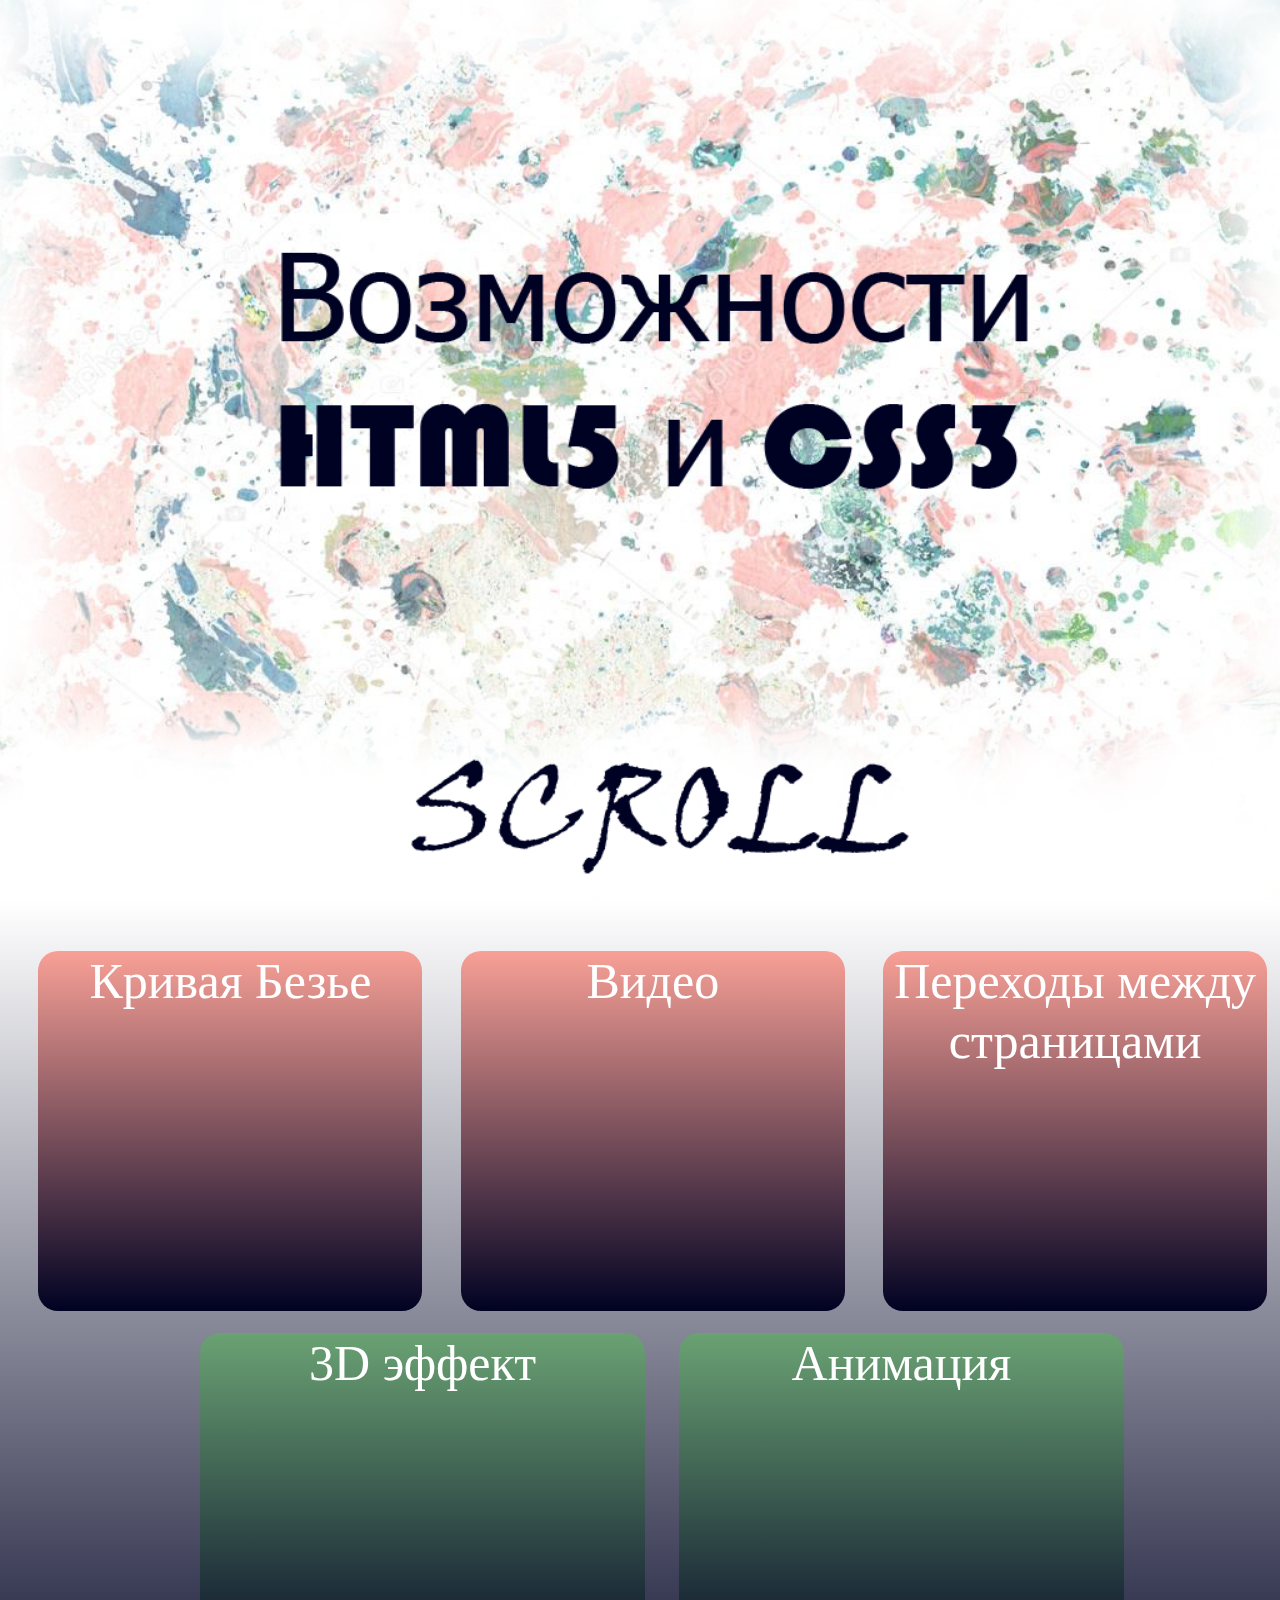
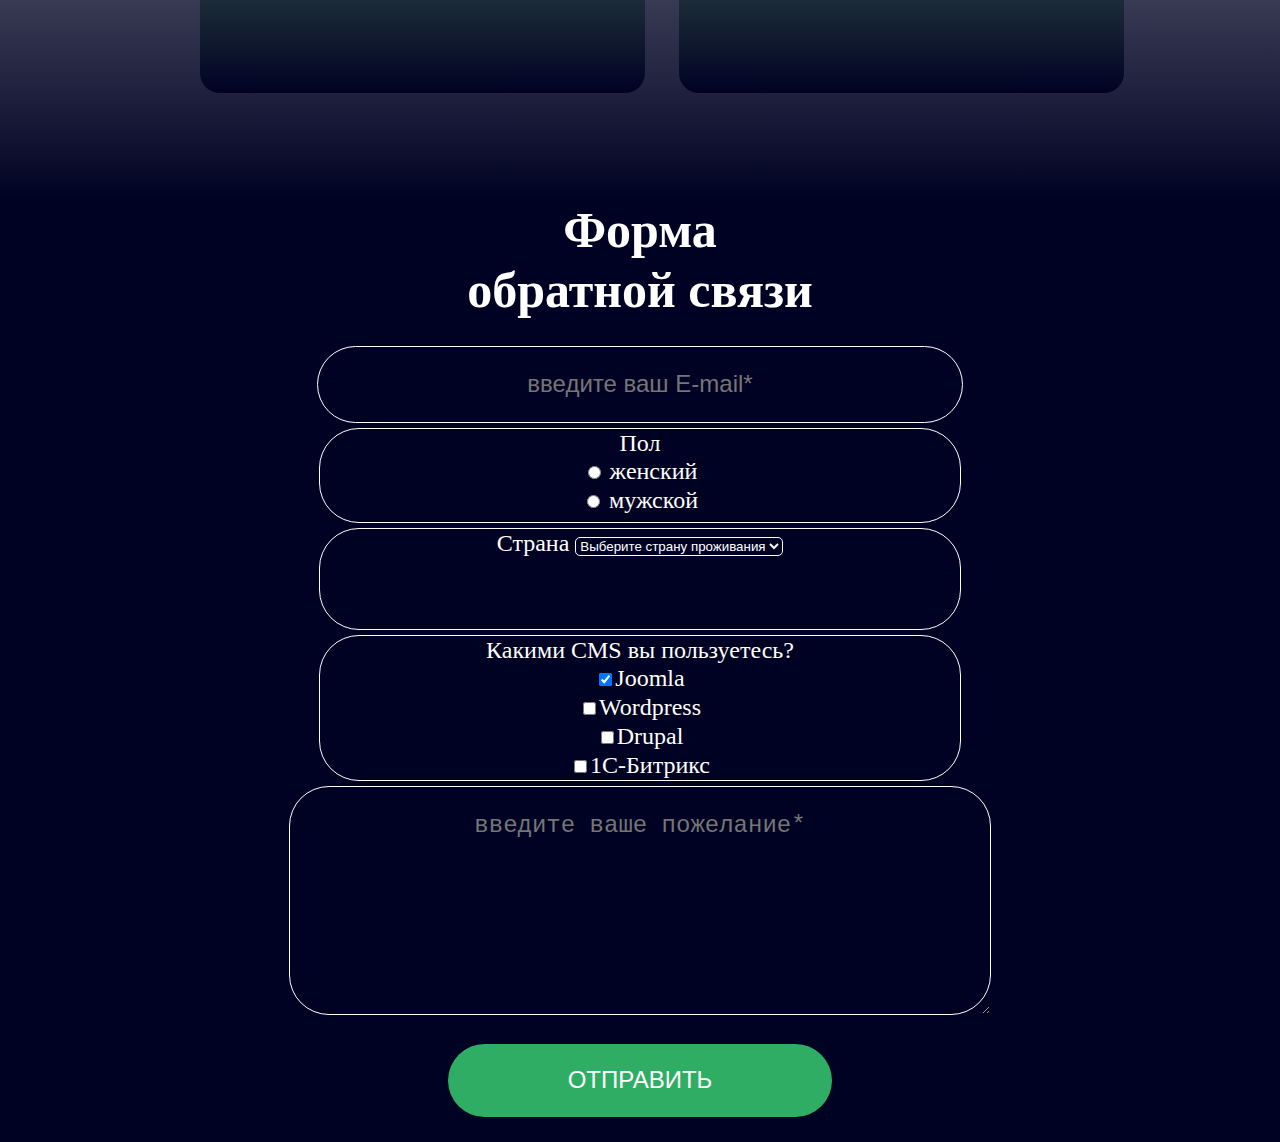
<file: index.htm>
<!DOCTYPE html>
<html>
<head>
<meta charset="utf-8"/>
<title>glavnaya </title>
<link href="sbros.css" rel="stylesheet" />
<link href="style.css" rel="stylesheet" />
</head>

<body>
<div class="one"><img class="firstimg" src="img/fon.png" alt="maket" /></div>

<div id="two">
<a href="car/car.htm"><span class="liniya">Кривая Безье</span></a>
<a href="gif/gif.htm"><div class="liniya">Видео</div></a>
<a class="pereh" href="demo_1369/index.html"><div class="liniya">Переходы между страницами</div></a>
<div class="per">
<a href="stat/stat.htm"><div class="lin">3D эффект</div></a>
<a href="anim/anim.htm"><div class="lin">Анимация</div></a>
</div>
</div>

<div class="pozel">
<p class="text">Форма<br/>обратной связи</p>
<!--форма обратной связи-->
<form class="main">
<p> <input type= "email" id="email" name= "email" maxlength="30" placeholder="введите ваш E-mail*" required></p> 
<div class="radio">
<span>Пол</span><br/>
<label>
<input type="radio" name="sex" value="женский"> женский<br />
</label>
<label>
<input type="radio" name="sex" value="мужской"> мужской<br />
</label>
</div>
<div class="country">
<label>Страна</label>
<select name="country" class="label">
<option>Выберите страну проживания</option>
<option value="">Беларусь</option>
<option value="">Россия</option>
<option value="">Украина</option>
</select>
</div>
<div class="checkbox">
 <p>Какими CMS вы пользуетесь?</p>
   <label><input type="checkbox" name="option1" value="a1" checked>Joomla<Br></label>
   <label><input type="checkbox" name="option2" value="a2">Wordpress<Br></label>
   <label><input type="checkbox" name="option3" value="a3">Drupal<Br> </label>
   <label><input type="checkbox" name="option4" value="a4">1С-Битрикс<Br> </label>
</div>
<p><textarea id="textarea" placeholder="введите ваше пожелание*"  required></textarea></p>
<input type= "submit" class ="button" id="button" value= "отправить"> 
</form>
</div>

</body>
</html>
</file>
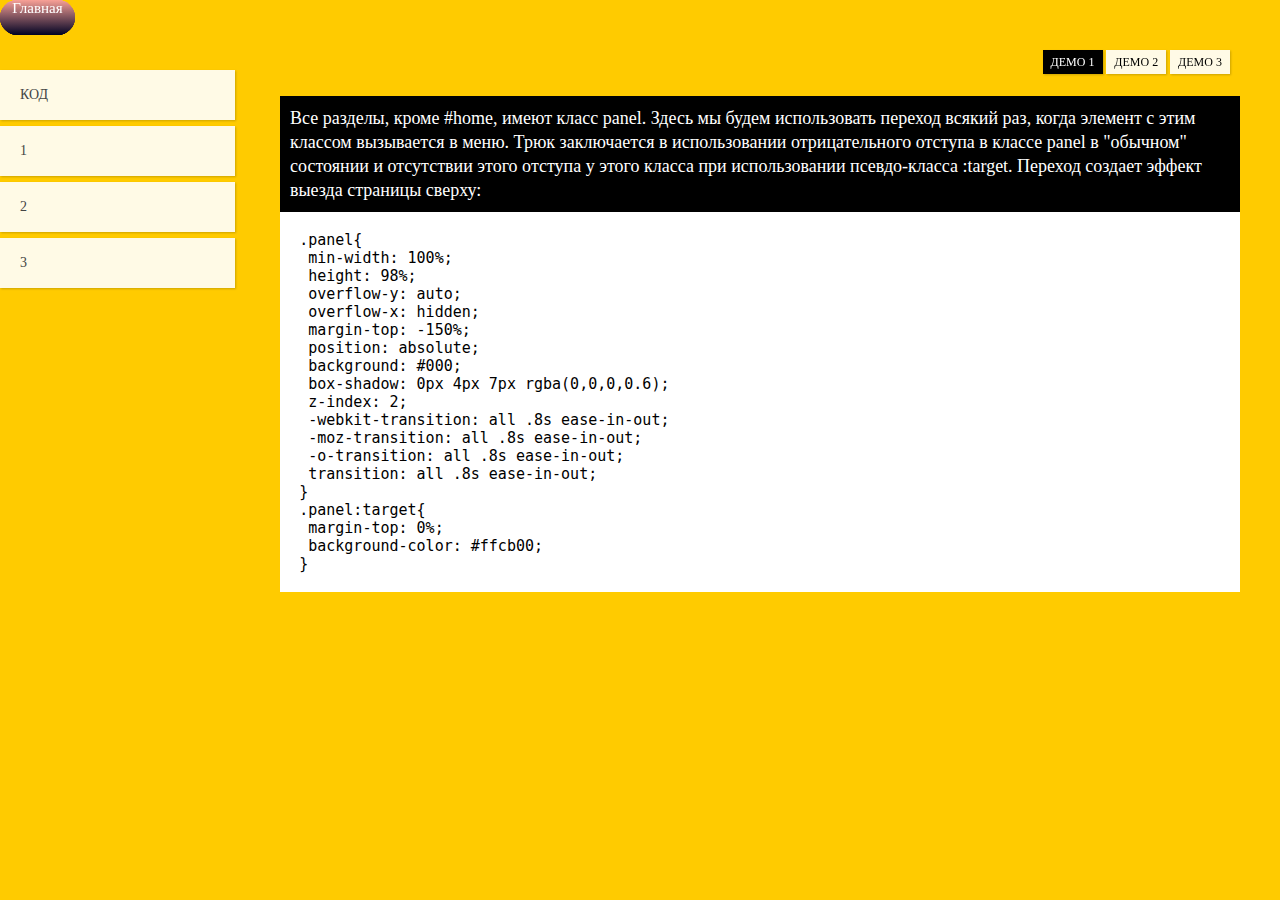
<file: demo_1369/index.html>
<!DOCTYPE html>
	<head>
		<meta charset="UTF-8" />
        <title>demo</title>
		<meta name="viewport" content="width=device-width, initial-scale=1.0"> 
		<link rel="stylesheet" type="text/css" href="css/demo.css" />
		<link rel="stylesheet" type="text/css" href="css/style.css" />
			</head>
	<body>			

		<!-- Главная -->
		<div id="home" class="content">


<p>Все разделы, кроме #home, имеют класс panel. Здесь мы будем использовать переход всякий раз, когда элемент c этим  классом вызывается в меню. Трюк заключается в использовании отрицательного отступа в классе panel в "обычном" состоянии и отсутствии этого отступа у этого класса при использовании псевдо-класса :target. Переход создает эффект выезда страницы сверху:</p>
<pre class="t2">
.panel{
 min-width: 100%;
 height: 98%;
 overflow-y: auto;
 overflow-x: hidden;
 margin-top: -150%;
 position: absolute;
 background: #000;
 box-shadow: 0px 4px 7px rgba(0,0,0,0.6);
 z-index: 2;
 -webkit-transition: all .8s ease-in-out;
 -moz-transition: all .8s ease-in-out;
 -o-transition: all .8s ease-in-out;
 transition: all .8s ease-in-out;
}
.panel:target{
 margin-top: 0%;
 background-color: #ffcb00;
}
</pre>

					</div>
		<!-- /Главная -->
		
		<!-- Портфолио -->
            <a href="../index.htm"><div class="text">Главная</div></a>	
		<div id="portfolio" class="panel">
			<div class="content">
				<h2>текст</h2>
			</div>
		</div>
		<!-- /Портфолио -->
		
		<!-- Описание -->
            <a href="../index.htm"><div class="text">Главная</div></a>	
		<div id="about" class="panel">
			<div class="content">
				<h2>текст</h2>
				</div>
		</div>
		<!-- /Описание -->
		
		<!-- Контакт -->
            <a href="../index.htm"><div class="text">Главная</div></a>	
		<div id="contact" class="panel">
			<div class="content">
				<h2>текст</h2>
			</div>
		</div>
		<!-- /Контакт -->
            <a href="../index.htm"><div class="text">Главная</div></a>	
		
		<!-- Загловок с навигацией -->
		<div id="header">
			<ul id="navigation">
				<li><a id="link-home" href="#home">код</a></li>
				<li><a id="link-portfolio" href="#portfolio">1</a></li>
				<li><a id="link-about" href="#about">2</a></li>
				<li><a id="link-contact" href="#contact">3</a></li>
			</ul>
			<!-- Demo Nav -->
			<nav id="codrops-demos">
				<a class="current-demo" href="#home">Демо 1</a>
				<a href="index2.html#home">Демо 2</a>
				<a href="index3.html#home">Демо 3</a>
			</nav>
		</div>

	</body>
</html>
</file>
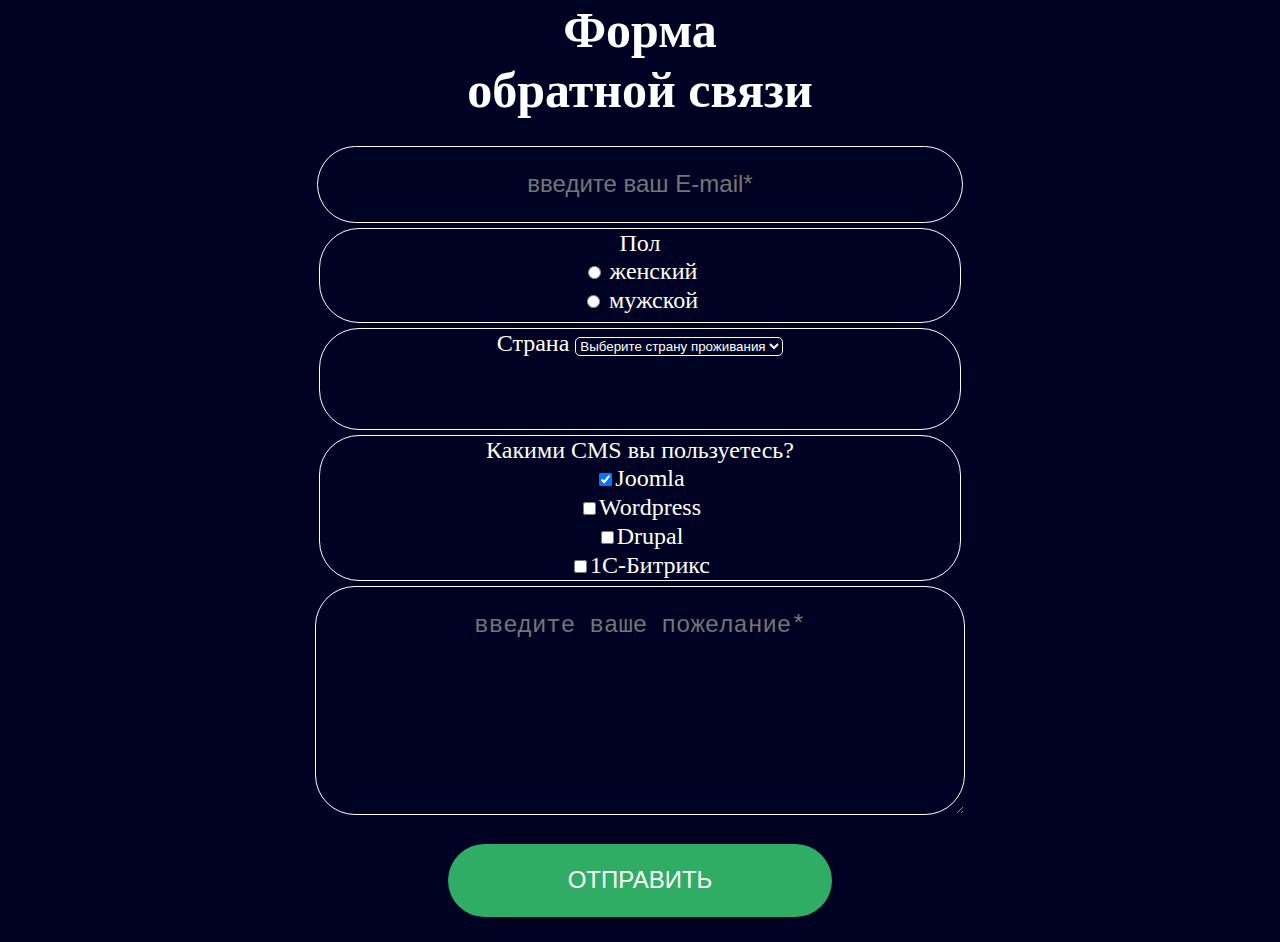
<file: pozel/index.htm>
﻿<!DOCTYPE HTML>
<html>
<head>
	<meta content="utf-8"/>
	<title>Untitled 1</title>
    <link href="sbros.css" rel="stylesheet" />
    <link href="style.css" rel="stylesheet" />

</head>

<body>
<p class="text">Форма<br/>обратной связи</p>
<!--форма обратной связи-->
<form class="main">
<p> <input type= "email" id="email" name= "email" maxlength="30" placeholder="введите ваш E-mail*" required></p> 
<div class="radio">
<span>Пол</span><br/>
<label>
<input type="radio" name="sex" value="женский"> женский<br />
</label>
<label>
<input type="radio" name="sex" value="мужской"> мужской<br />
</label>
</div>
<div class="country">
<label for="country">Страна</label>
<select name="country" class="label">
<option>Выберите страну проживания</option>
<option value="">Беларусь</option>
<option value="">Россия</option>
<option value="">Украина</option>
</select>
</div>
<div class="checkbox">
 <p>Какими CMS вы пользуетесь?</p>
   <label><input type="checkbox" name="option1" value="a1" checked>Joomla<Br></label>
   <label><input type="checkbox" name="option2" value="a2">Wordpress<Br></label>
   <label><input type="checkbox" name="option3" value="a3">Drupal<Br> </label>
   <label><input type="checkbox" name="option4" value="a4">1С-Битрикс<Br> </label>
</div>
<p><textarea id="textarea" placeholder="введите ваше пожелание*"  required></textarea></p>
<input type= "submit" class ="button" id="button" value= "отправить"> 
</form>


</body>
</html>
</file>
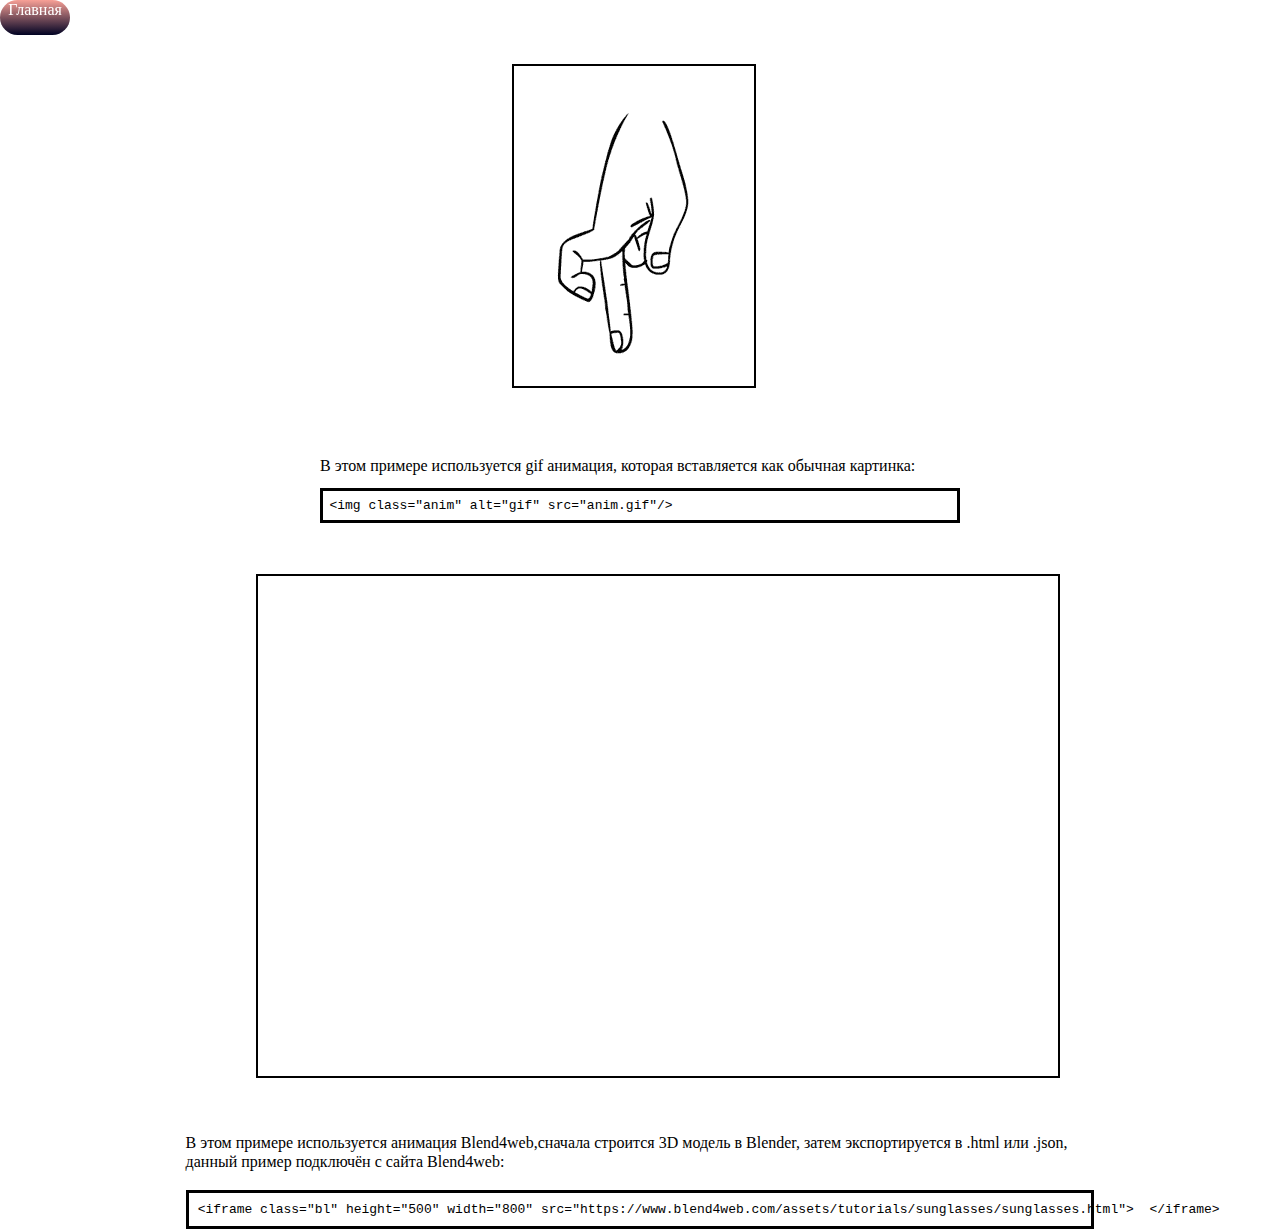
<file: anim/anim.htm>
<!DOCTYPE HTML>
<html>
<head>
	<meta charset="utf-8" />


	<title>Untitled 1</title>
 <link href="sbros.css" rel="stylesheet" />
    <link href="style.css" rel="stylesheet" />
</head>

<body>
<a href="../index.htm"><div class="text">Главная</div></a>
<img class="anim" alt="gif" src="anim.gif"/>
<div class="t">
<p class="t1">В этом примере используется gif анимация, которая вставляется как обычная картинка:</p>
<pre class="t2">
&lt;img class="anim" alt="gif" src="anim.gif"/&gt;
</pre>
</div>
<iframe class="bl" height="500" width="800" src="https://www.blend4web.com/assets/tutorials/sunglasses/sunglasses.html?autorotate&v=c92708626655463b806267f4b21c5685">  </iframe>
<div class="v">
<p class="t1">В этом примере используется анимация Blend4web,сначала строится 3D модель в Blender, затем экспортируется в .html или .json, данный пример подключён с сайта Blend4web:</p>
<pre class="t3">
&lt;iframe class="bl" height="500" width="800" src="https://www.blend4web.com/assets/tutorials/sunglasses/sunglasses.html"&gt;  &lt;/iframe&gt;
</pre>
</div>
</body>
</html>
</file>
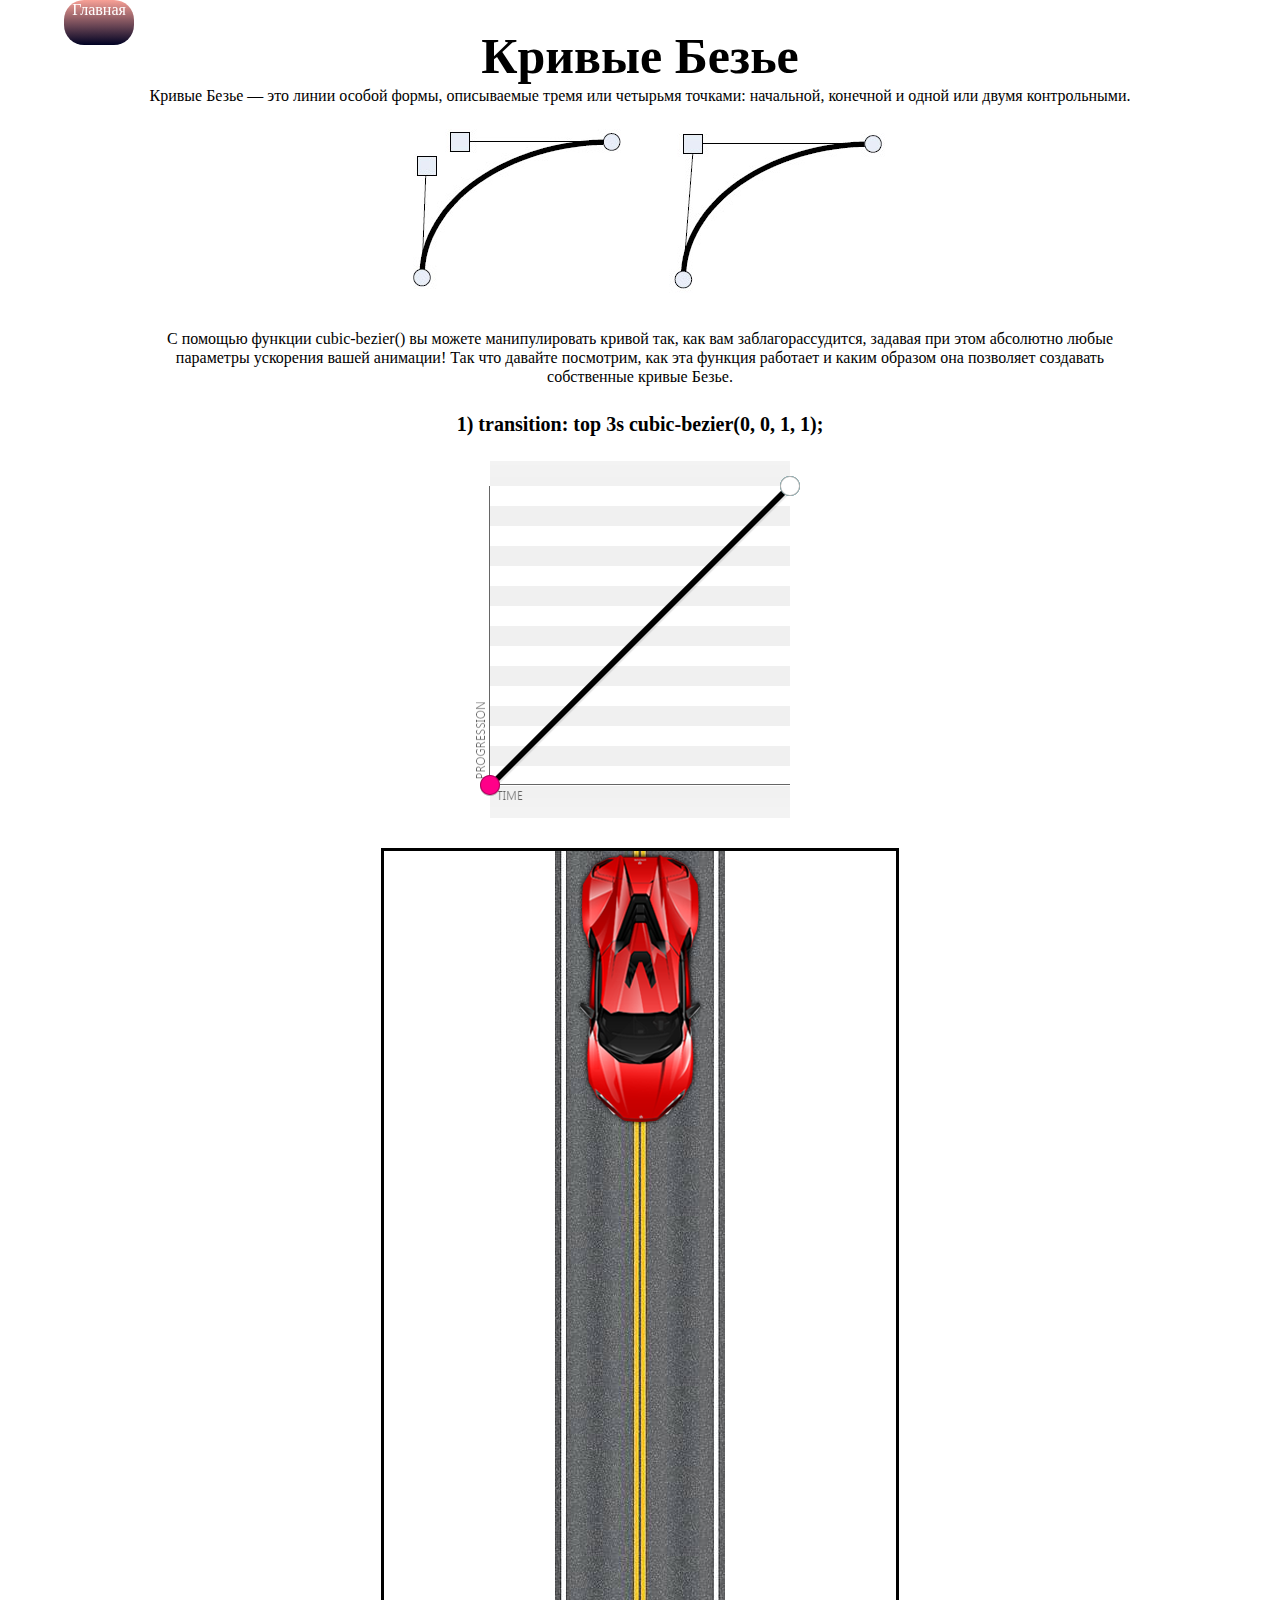
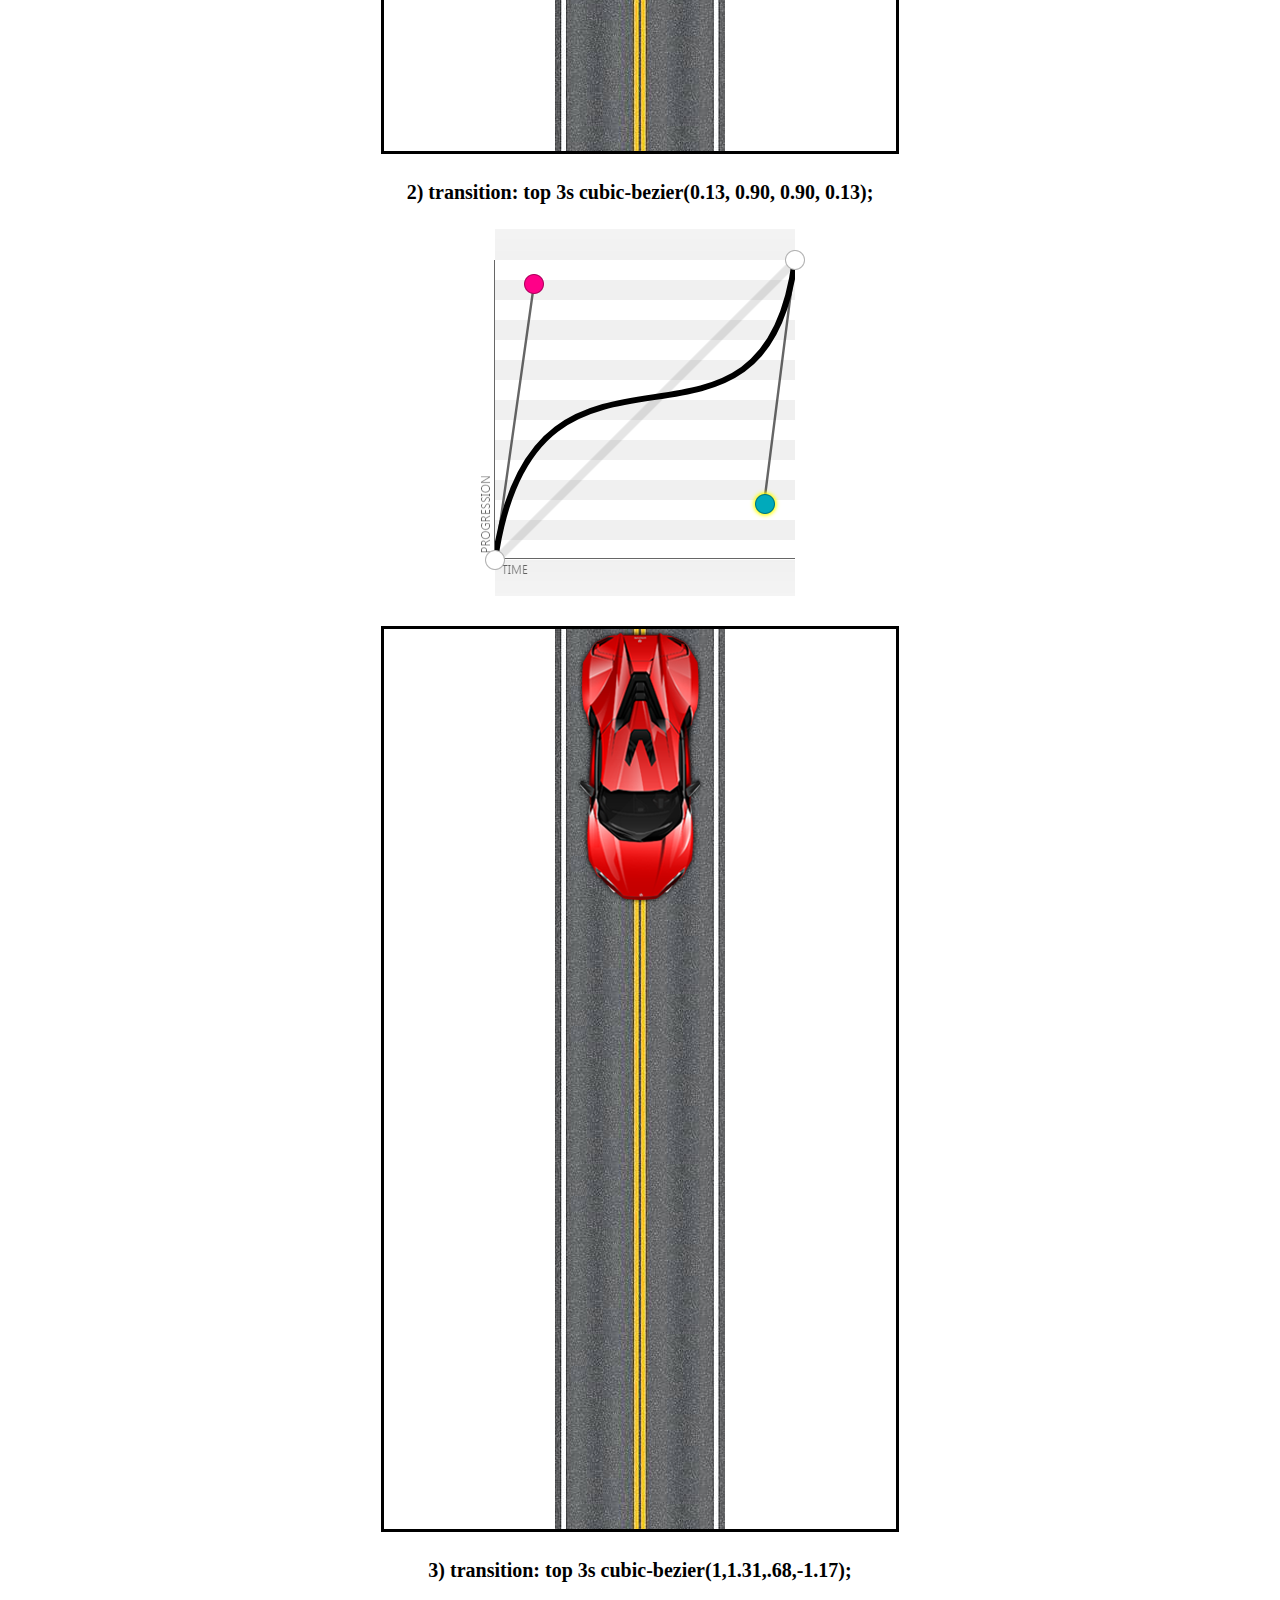
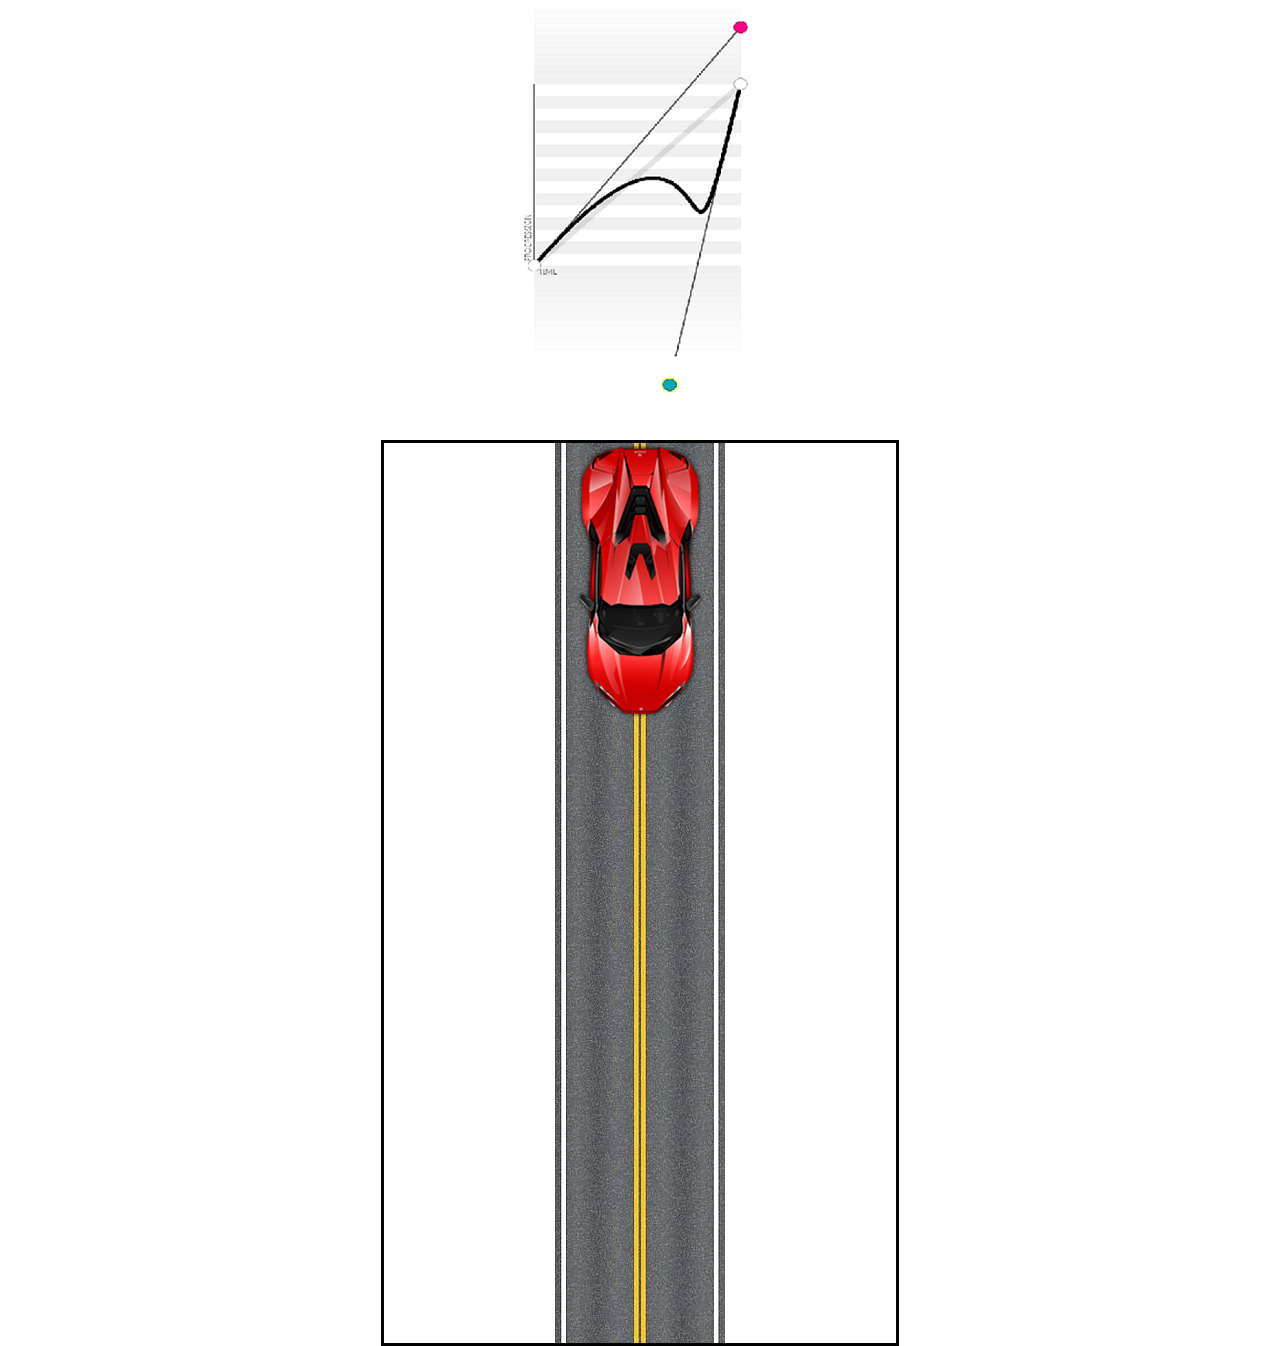
<file: car/car.htm>
<!DOCTYPE HTML>
<html>
<head>
<meta charset="UTF-8"/>
 <meta name="viewport" content="width=device-width,initial-scale=1">
<title>car</title>
<link rel="stylesheet" href="sbros.css" />
<link rel="stylesheet" href="style.css" />

</head>

<body>
<a href="../index.htm"><div class="text">Главная</div></a>
<p class="t1">Кривые Безье</p>
<p>Кривые Безье — это линии особой формы, описываемые тремя или четырьмя точками: начальной, конечной и одной или двумя контрольными.</p>
<div class="primer2"><img src="../img/bezier3.jpg_0" alt="bezier"/> <img src="../img/bezier4.jpg_0" alt="bezier"/></div>
		<p class="t2">С помощью функции cubic-bezier() вы можете манипулировать кривой так, как вам заблагорассудится, задавая при этом абсолютно любые параметры ускорения вашей анимации! Так что давайте посмотрим, как эта функция работает и каким образом она позволяет создавать собственные кривые Безье.</p>

<p class="t3">1) transition: top 3s cubic-bezier(0, 0, 1, 1);</p>
<img src="../img/bz.png" />
<div class="car1">
<img class="car10" alt="car" src="../img/car.png" onclick="this.style.top='350px'"/>
</div>
<p class="t3">2) transition: top 3s cubic-bezier(0.13, 0.90, 0.90, 0.13);</p>
<img src="../img/bz0.png" />
<div class="car2">
<img class="car20" alt="car" src="../img/car.png" onclick="this.style.top='350px'"/>
</div>
<p class="t3">3) transition: top 3s cubic-bezier(1,1.31,.68,-1.17);</p>
<img src="../img/bz1.png" />
<div class="car3">
<img class="car30" alt="car" src="../img/car.png" onclick="this.style.top='350px'"/>
</div>


</body>
</html>
</file>
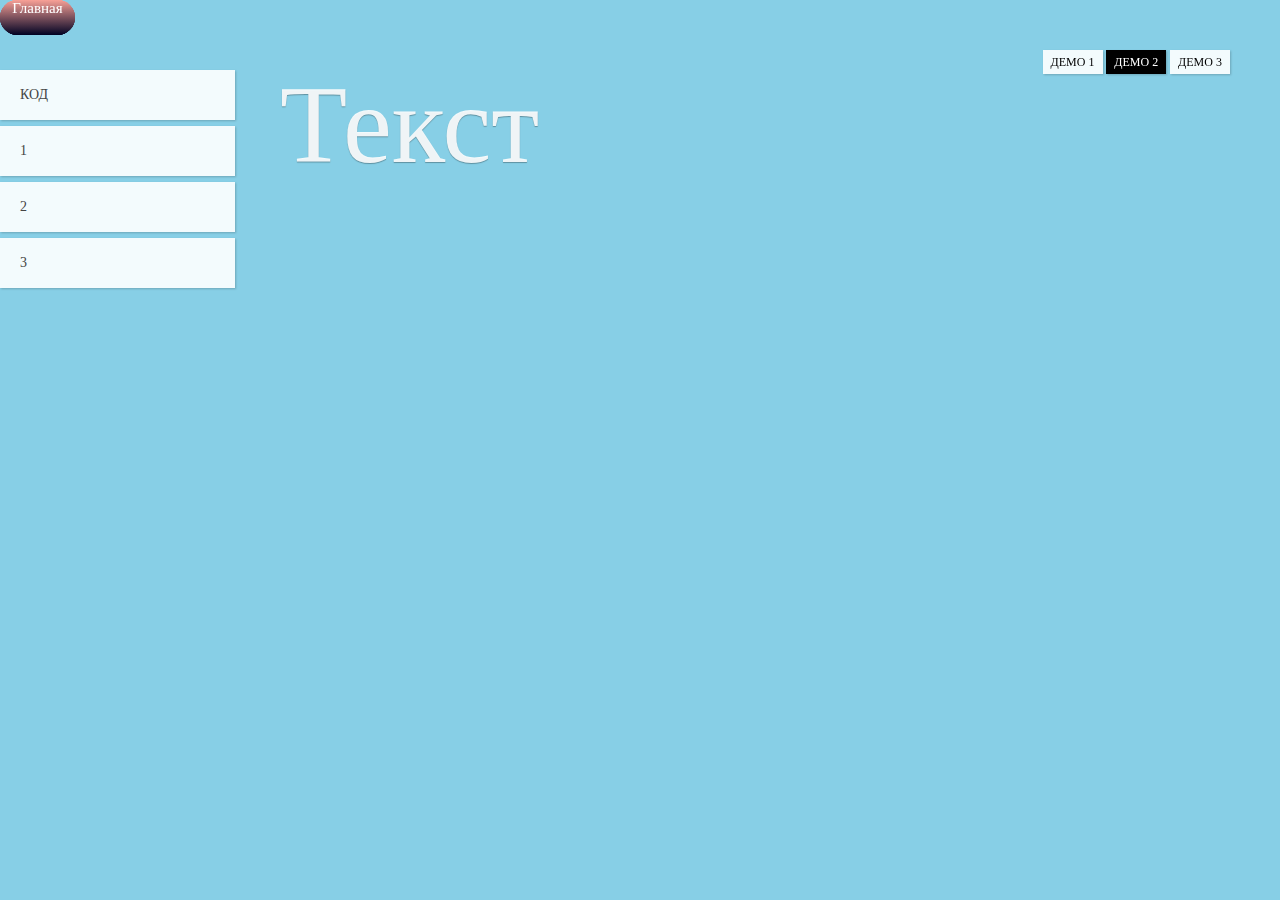
<file: demo_1369/index2.html>
<!DOCTYPE html>

	<head>
		<meta charset="UTF-8" />
  
		<title>demo</title>
		<meta name="viewport" content="width=device-width, initial-scale=1.0"> 
		<link rel="stylesheet" type="text/css" href="css/demo.css" />
		<link rel="stylesheet" type="text/css" href="css/style2.css" />
		<link href='http://fonts.googleapis.com/css?family=PT+Sans+Narrow&subset=latin,cyrillic' rel='stylesheet' type='text/css'>
	</head>
	<body>
		<!-- Главная -->
		<div id="home" class="content">
        <h2>Текст</h2>
					</div>
		<!-- /Главная -->
		
		<!-- Портфолио -->
            <a href="../index.htm"><div class="text">Главная</div></a>	
		<div id="portfolio" class="panel">
			<div class="content">
				<h2>текст</h2>
			</div>
		</div>
		<!-- /Портфолио -->
		
		<!-- Описание -->
            <a href="../index.htm"><div class="text">Главная</div></a>	
		<div id="about" class="panel">
			<div class="content">
				<h2>текст</h2>
				</div>
		</div>
		<!-- /Описание -->
		
		<!-- Контакт -->
            <a href="../index.htm"><div class="text">Главная</div></a>	
		<div id="contact" class="panel">
			<div class="content">
				<h2>текст</h2>
			</div>
		</div>
		<!-- /Контакт -->
            <a href="../index.htm"><div class="text">Главная</div></a>	
		
		
		<!-- Загловок с навигацией -->
		<div id="header">
			<ul id="navigation">
				<li><a id="link-home" href="#home">код</a></li>
				<li><a id="link-portfolio" href="#portfolio">1</a></li>
				<li><a id="link-about" href="#about">2</a></li>
				<li><a id="link-contact" href="#contact">3</a></li>
			</ul>
			<!-- Demo Nav -->
			<nav id="codrops-demos">
				<a href="index.html#home">Демо 1</a>
				<a class="current-demo" href="#home">Демо 2</a>
				<a href="index3.html#home">Демо 3</a>
			</nav>
		</div>

	</body>
</html>
</file>
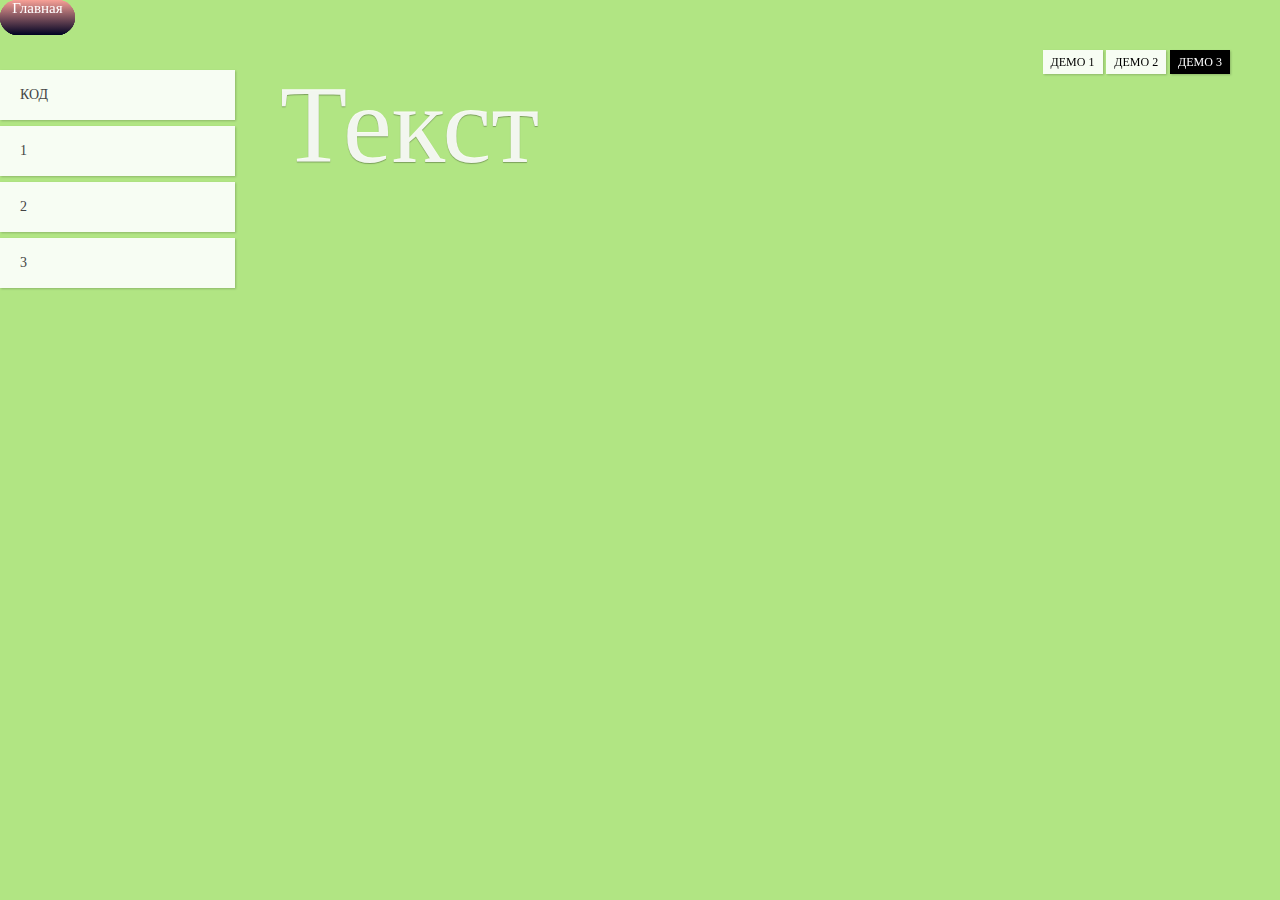
<file: demo_1369/index3.html>
<!DOCTYPE html>

	<head>
		<meta charset="UTF-8" />

		<title>demo</title>
		<meta name="viewport" content="width=device-width, initial-scale=1.0"> 
		<link rel="stylesheet" type="text/css" href="css/demo.css" />
		<link rel="stylesheet" type="text/css" href="css/style3.css" />
		<link href='http://fonts.googleapis.com/css?family=PT+Sans+Narrow&subset=latin,cyrillic' rel='stylesheet' type='text/css'>
	</head>
	<body>
		<!-- Главная -->
		<div id="home" class="content">
        <h2>Текст</h2>
					</div>
		<!-- /Главная -->
		
		<!-- Портфолио -->
            <a href="../index.htm"><div class="text">Главная</div></a>	
		<div id="portfolio" class="panel">
			<div class="content">
				<h2>текст</h2>
			</div>
		</div>
		<!-- /Портфолио -->
		
		<!-- Описание -->
            <a href="../index.htm"><div class="text">Главная</div></a>	
		<div id="about" class="panel">
			<div class="content">
				<h2>текст</h2>
				</div>
		</div>
		<!-- /Описание -->
		
		<!-- Контакт -->
            <a href="../index.htm"><div class="text">Главная</div></a>	
		<div id="contact" class="panel">
			<div class="content">
				<h2>текст</h2>
			</div>
		</div>
		<!-- /Контакт -->
            <a href="../index.htm"><div class="text">Главная</div></a>	
		
		
		<!-- Загловок с навигацией -->
		<div id="header">
			<ul id="navigation">
				<li><a id="link-home" href="#home">код</a></li>
				<li><a id="link-portfolio" href="#portfolio">1</a></li>
				<li><a id="link-about" href="#about">2</a></li>
				<li><a id="link-contact" href="#contact">3</a></li>
			</ul>
			<!-- Demo Nav -->
			<nav id="codrops-demos">
				<a href="index.html#home">Демо 1</a>
				<a href="index2.html#home">Демо 2</a>
				<a class="current-demo" href="#home">Демо 3</a>
			</nav>
		</div>

	</body>
</html>
</file>
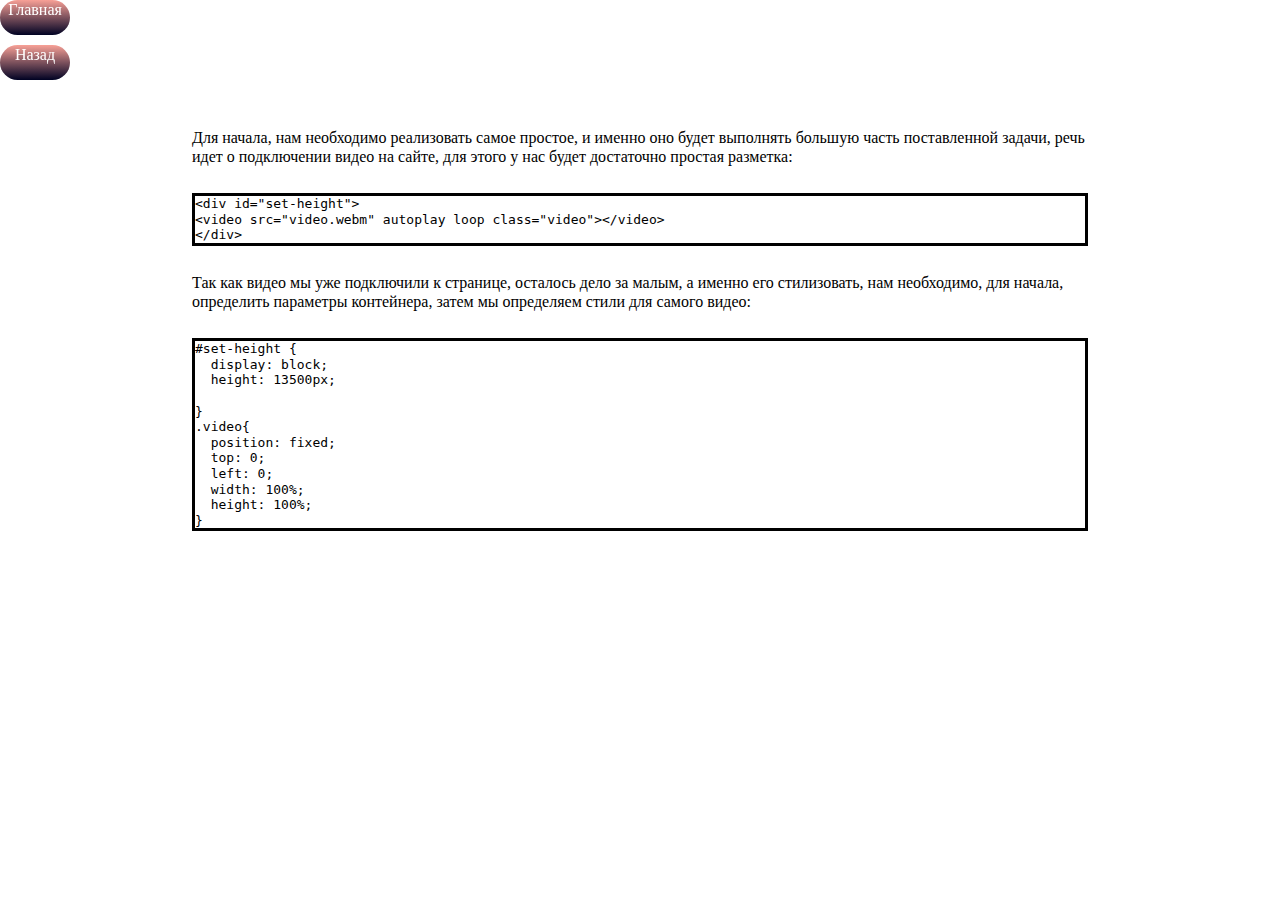
<file: gif/cod1.htm>
<!DOCTYPE HTML>
<html>
<head>
	<meta charset="utf-8" />

	<title>cod</title>
    <link rel="stylesheet" href="sbros.css" />
<link rel="stylesheet" href="cod.css" />
</head>

<body>
<a href="../index.htm"><div class="text">Главная</div></a>
<a href="gif.htm"><div class="textt">Назад</div></a>
<div class="block">
<p >Для начала, нам необходимо реализовать самое простое, и именно оно будет выполнять большую часть поставленной задачи, речь идет о подключении видео на сайте, для этого у нас будет достаточно простая разметка:</p>
<pre class="t2">
&lt;div id="set-height"&gt;
&lt;video src="video.webm" autoplay loop class="video"&gt;&lt;/video&gt;
&lt;/div&gt;
</pre>
<p class="t1">Так как видео мы уже подключили к странице, осталось дело за малым, а именно его стилизовать, нам необходимо, для начала, определить параметры контейнера, затем мы определяем стили для самого видео:</p>
<pre class="t2">
#set-height {
  display: block;
  height: 13500px;

}
.video{
  position: fixed;
  top: 0;
  left: 0;
  width: 100%;
  height: 100%;
}
</pre>
</div>
</body>
</html>
</file>
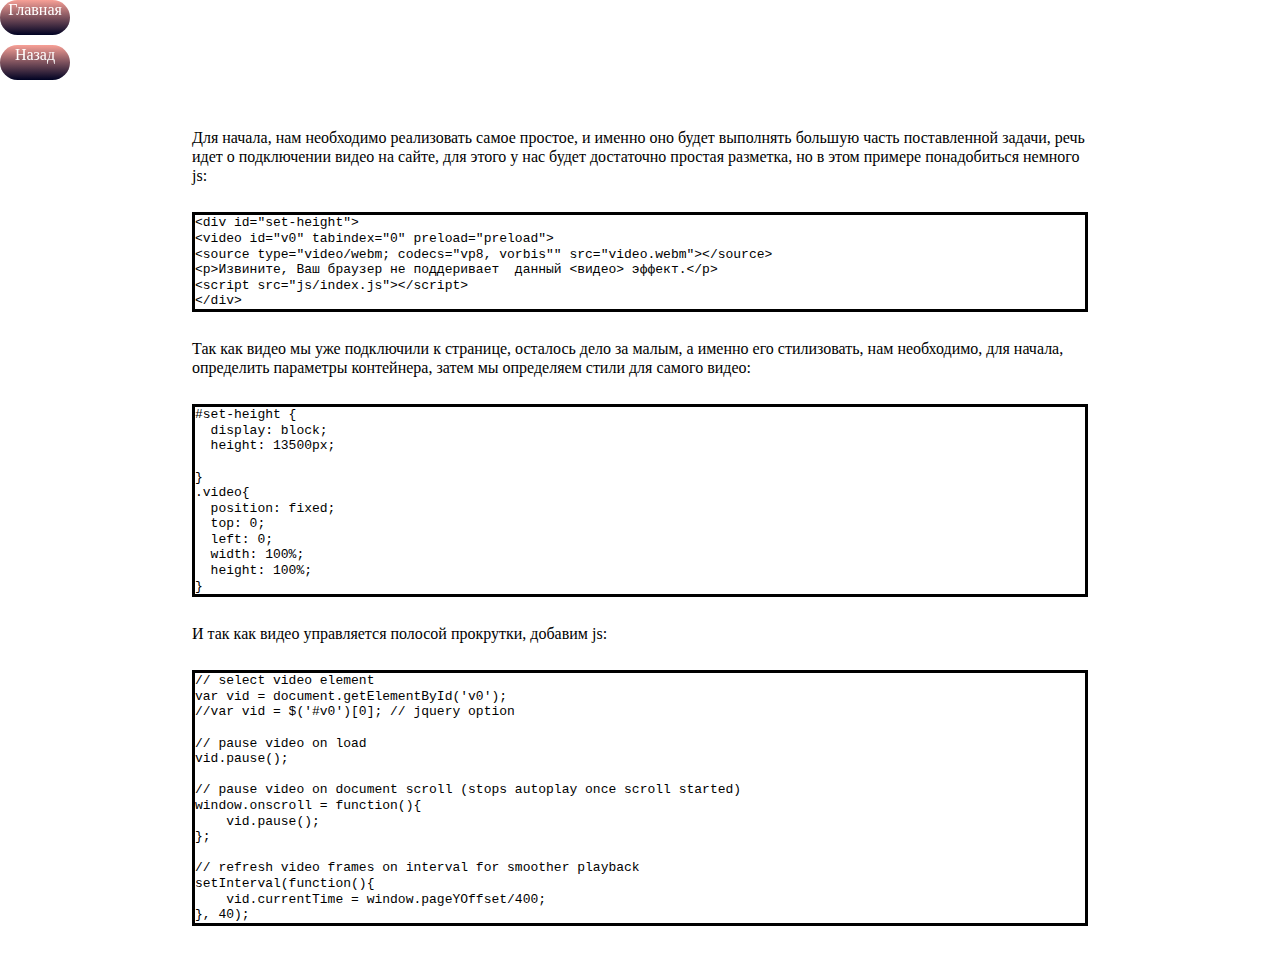
<file: gif/cod2.htm>
<!DOCTYPE HTML>
<html>
<head>
	<meta charset="utf-8"/>

	<title>cod</title>
<link rel="stylesheet" href="sbros.css" />
<link rel="stylesheet" href="cod2.css" />
</head>

<body>
<a href="../index.htm"><div class="text">Главная</div></a>
<a href="gif2.htm"><div class="textt">Назад</div></a>
<div class="block">
<p>Для начала, нам необходимо реализовать самое простое, и именно оно будет выполнять большую часть поставленной задачи, речь идет о подключении видео на сайте, для этого у нас будет достаточно простая разметка, но в этом примере понадобиться немного js:</p>

<pre class="t2">
&lt;div id="set-height"&gt;
&lt;video id="v0" tabindex="0" preload="preload"&gt;
&lt;source type="video/webm; codecs=&quot;vp8, vorbis&quot;" src="video.webm"&gt;&lt;/source&gt;
&lt;p>Извините, Ваш браузер не поддеривает  данный &lt;видео&gt; эффект.&lt;/p&gt;
&lt;script src="js/index.js"&gt;&lt;/script&gt;
&lt;/div&gt;
</pre>
<p class="t1">Так как видео мы уже подключили к странице, осталось дело за малым, а именно его стилизовать, нам необходимо, для начала, определить параметры контейнера, затем мы определяем стили для самого видео:</p>
<pre class="t2">
#set-height {
  display: block;
  height: 13500px;

}
.video{
  position: fixed;
  top: 0;
  left: 0;
  width: 100%;
  height: 100%;
}
</pre>
<p class="t1">И так как видео управляется полосой прокрутки, добавим js:</p>
<pre class="t2">
// select video element
var vid = document.getElementById('v0');
//var vid = $('#v0')[0]; // jquery option

// pause video on load
vid.pause();
 
// pause video on document scroll (stops autoplay once scroll started)
window.onscroll = function(){
    vid.pause();
};

// refresh video frames on interval for smoother playback
setInterval(function(){
    vid.currentTime = window.pageYOffset/400;
}, 40);
</pre>
</div>
</body>
</html>
</file>
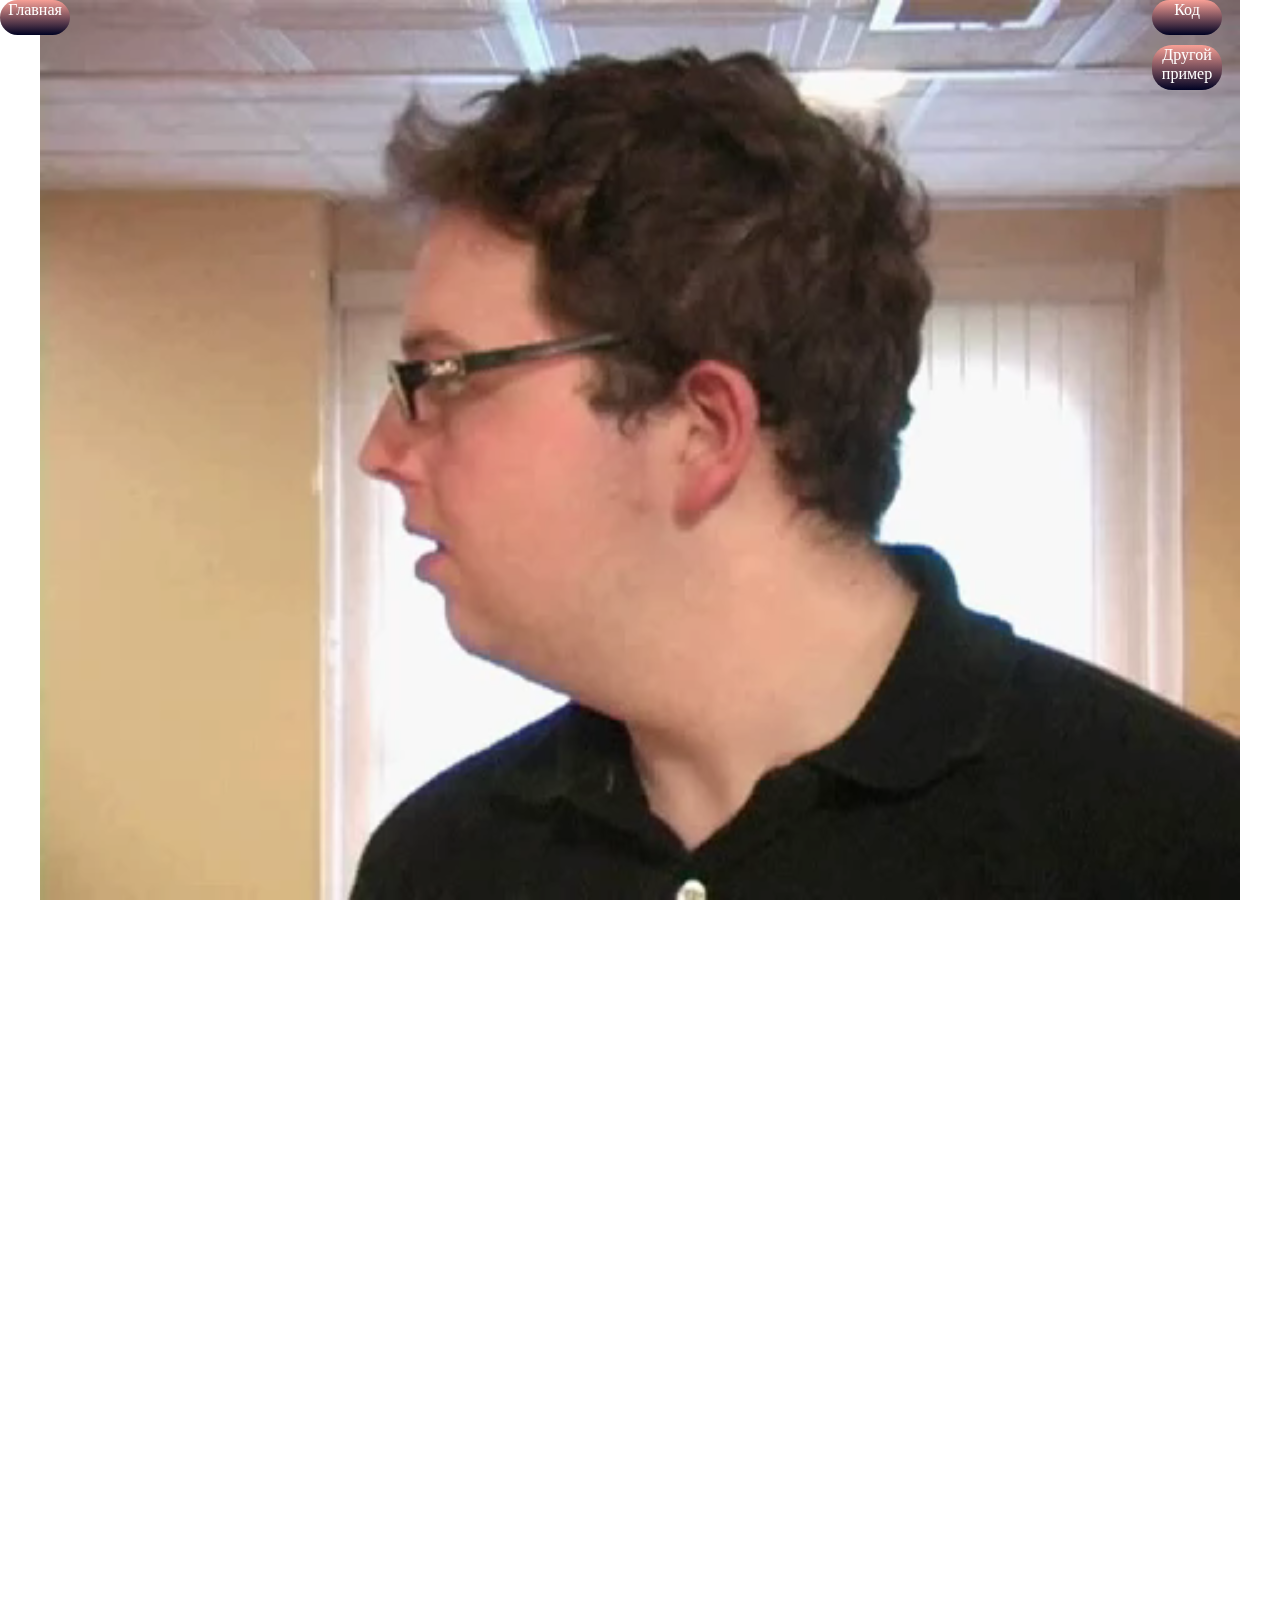
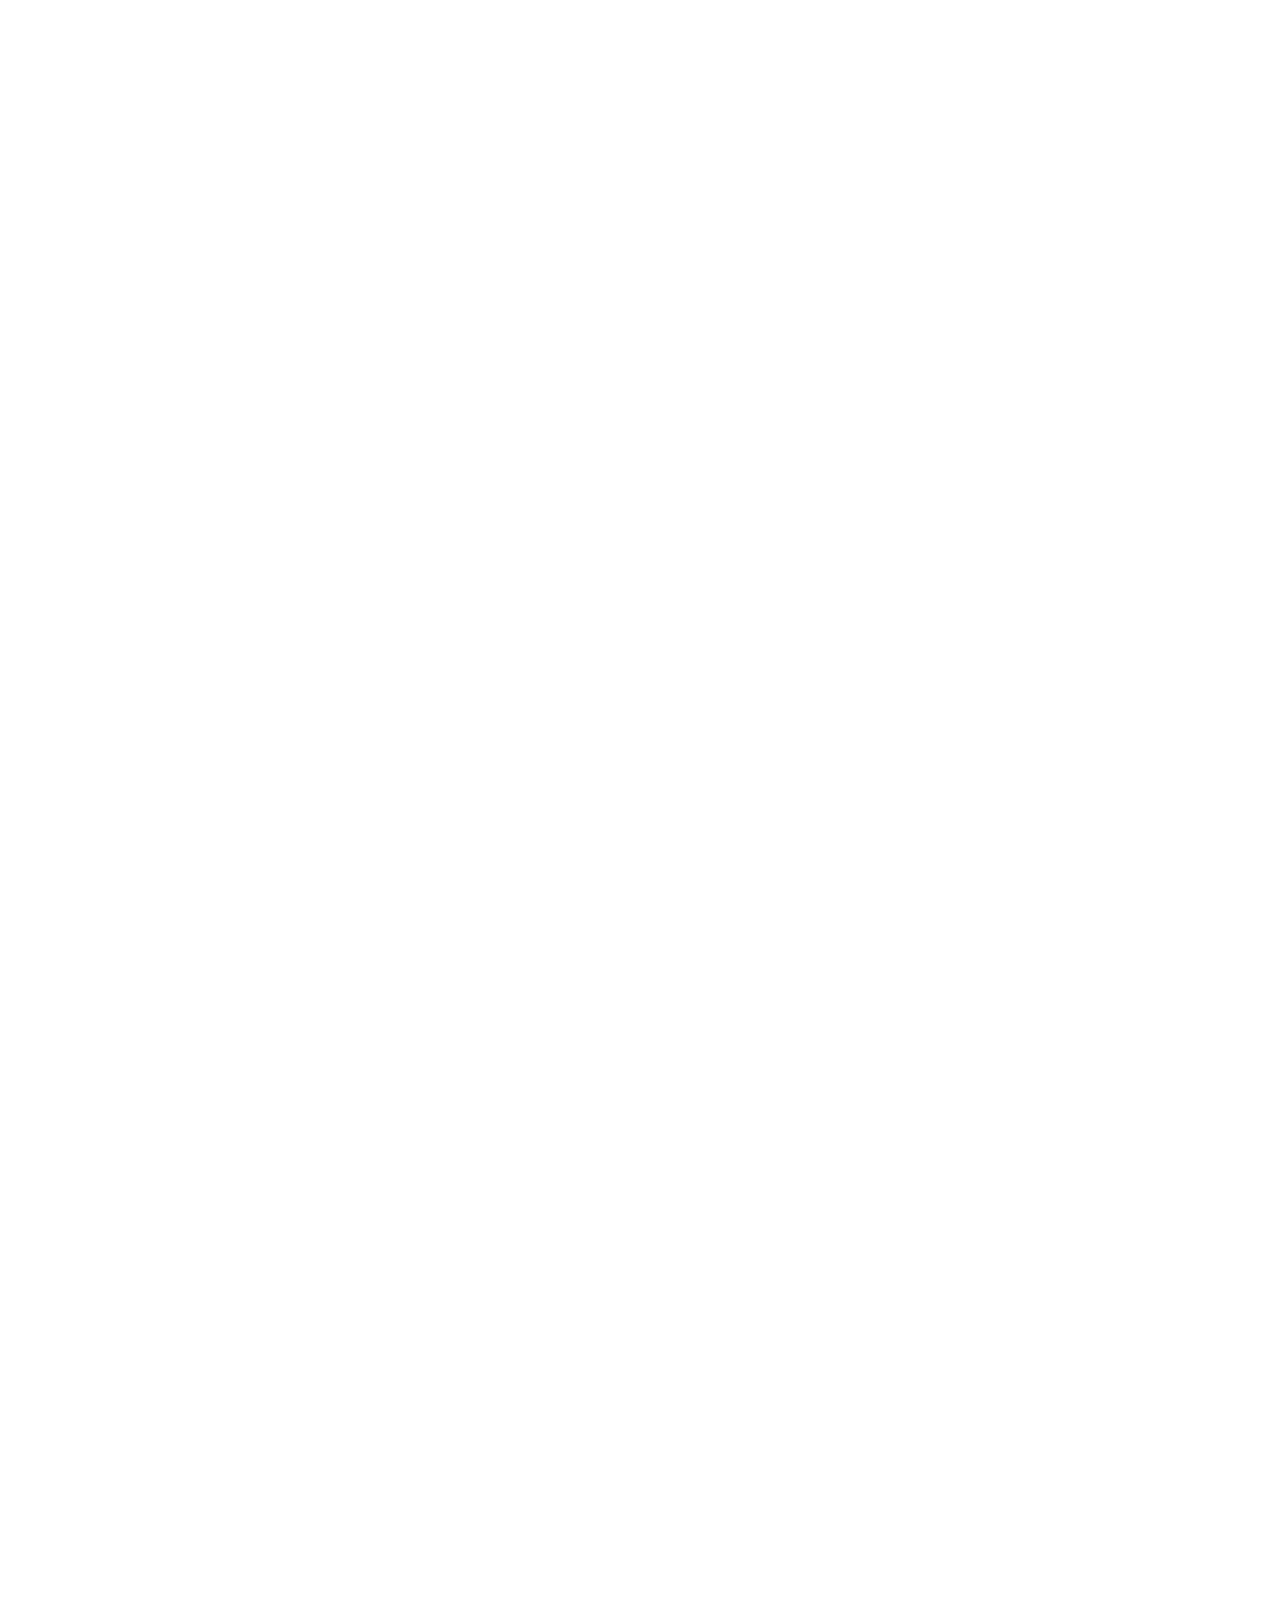
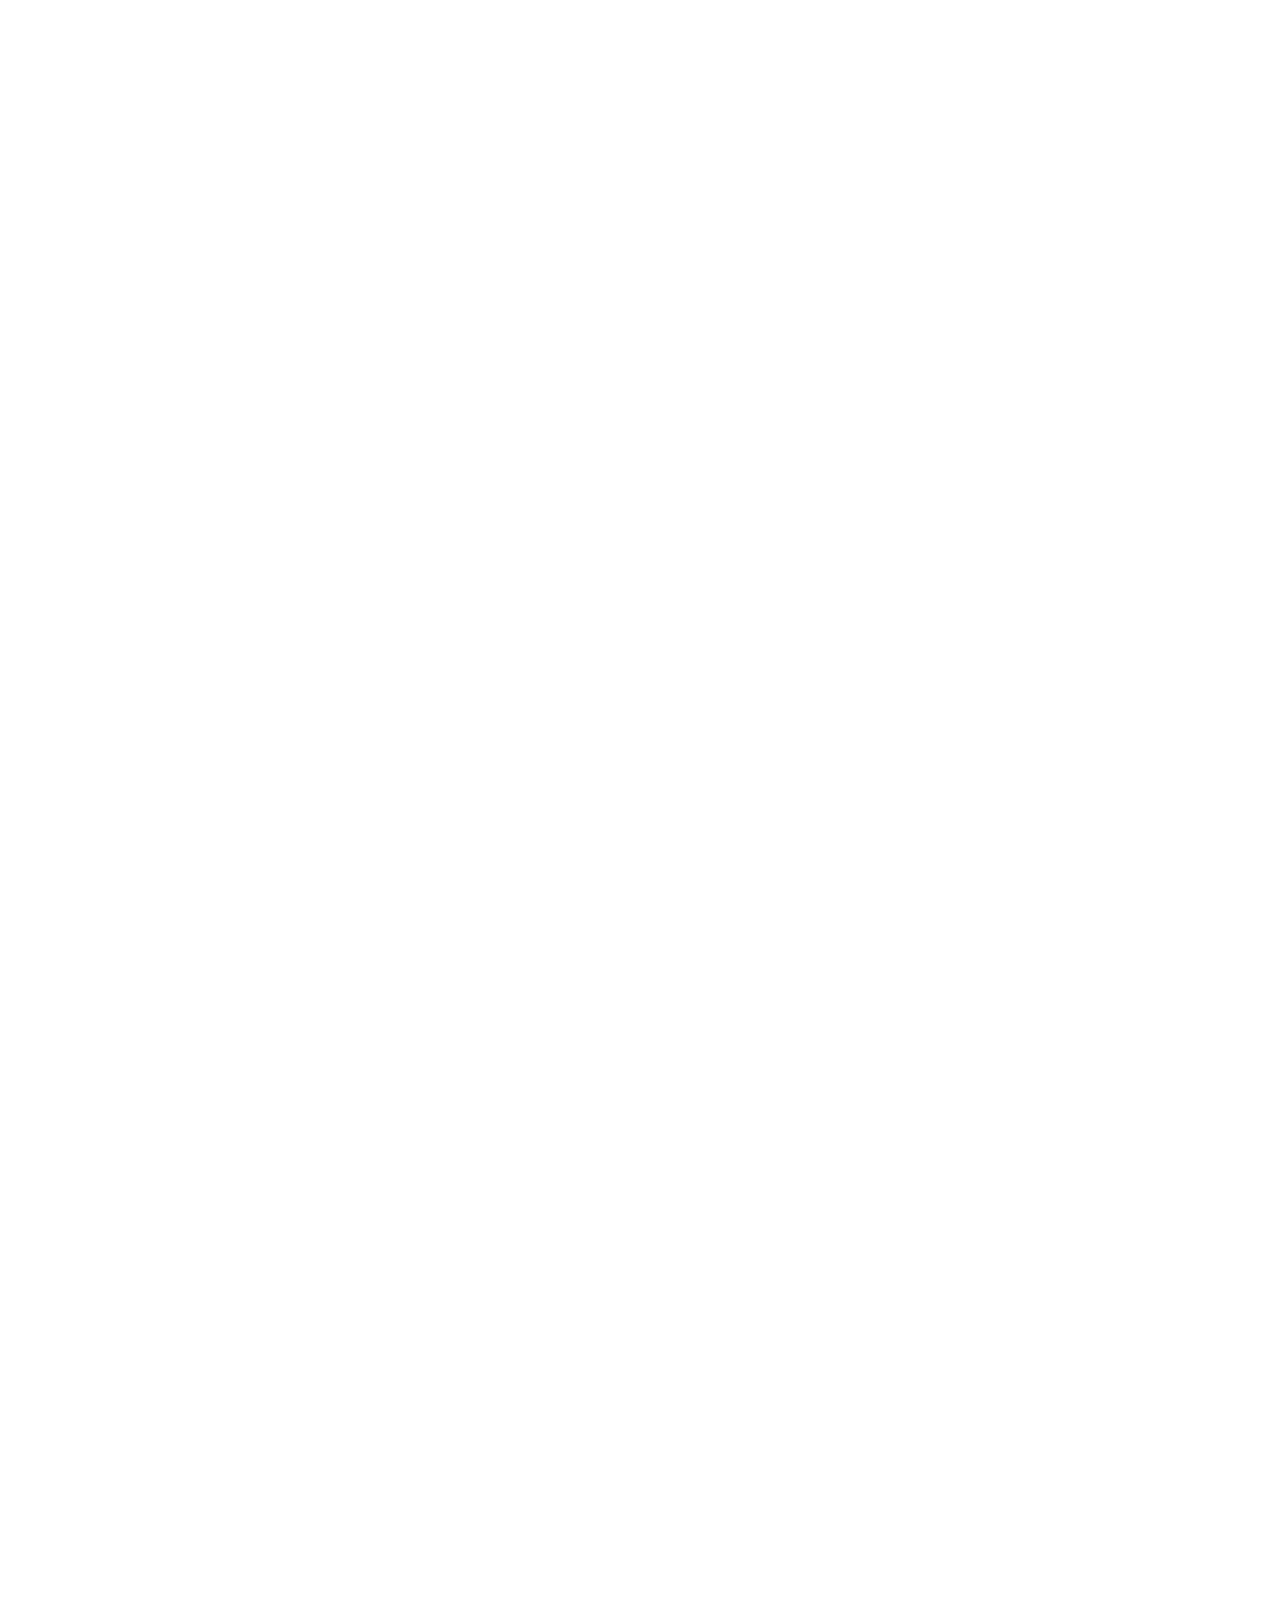
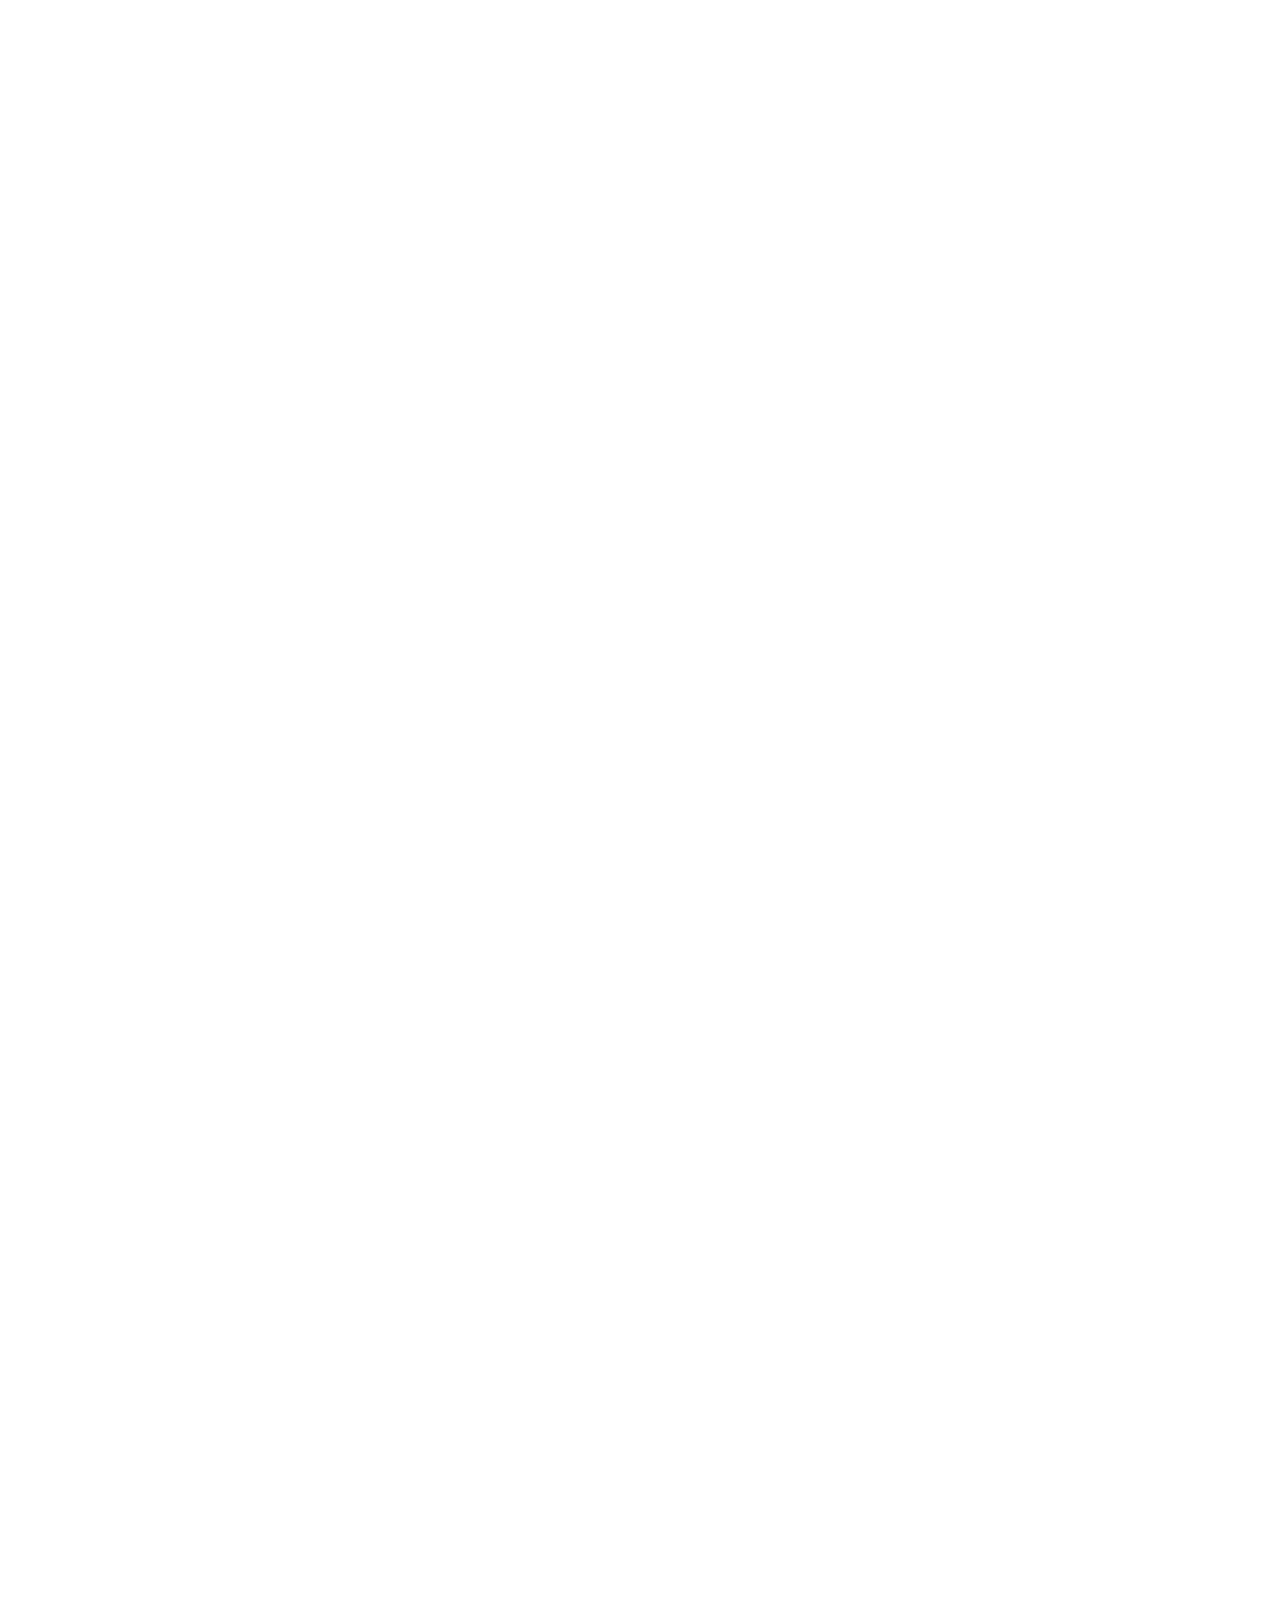
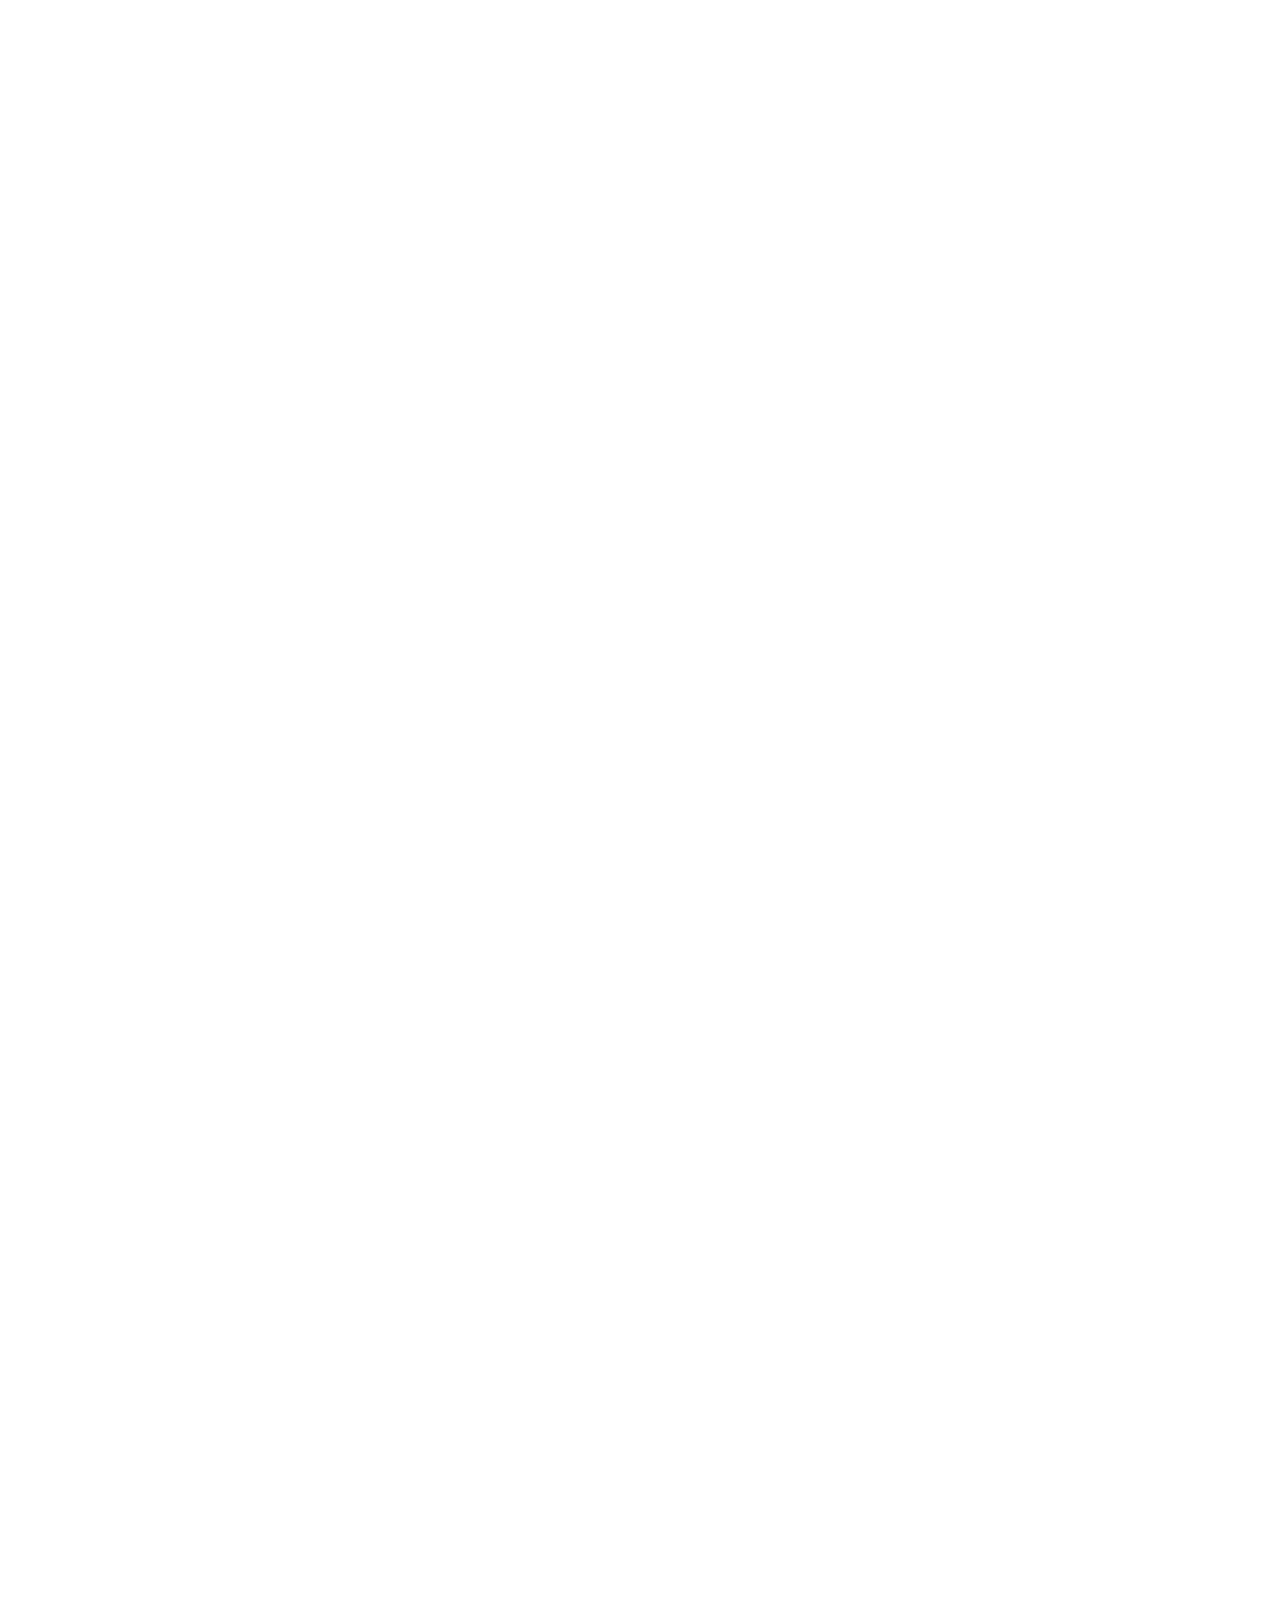
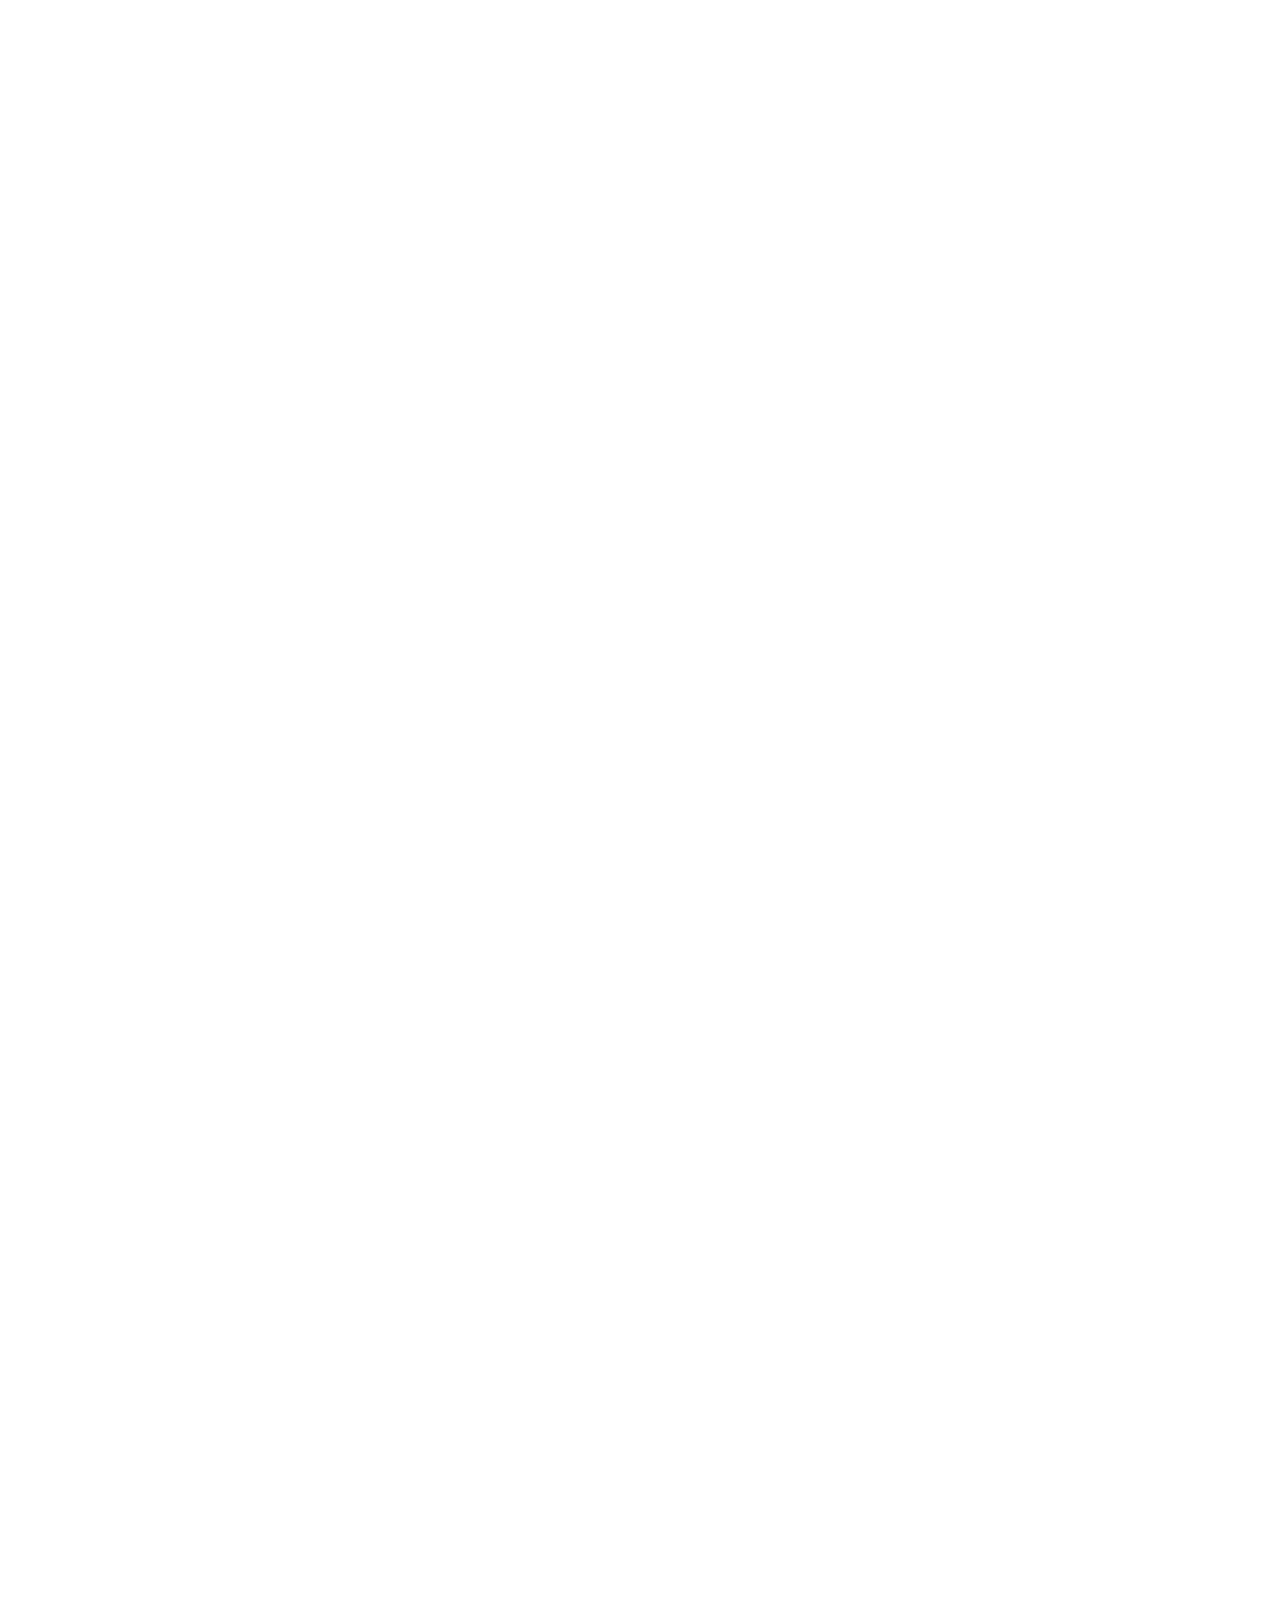
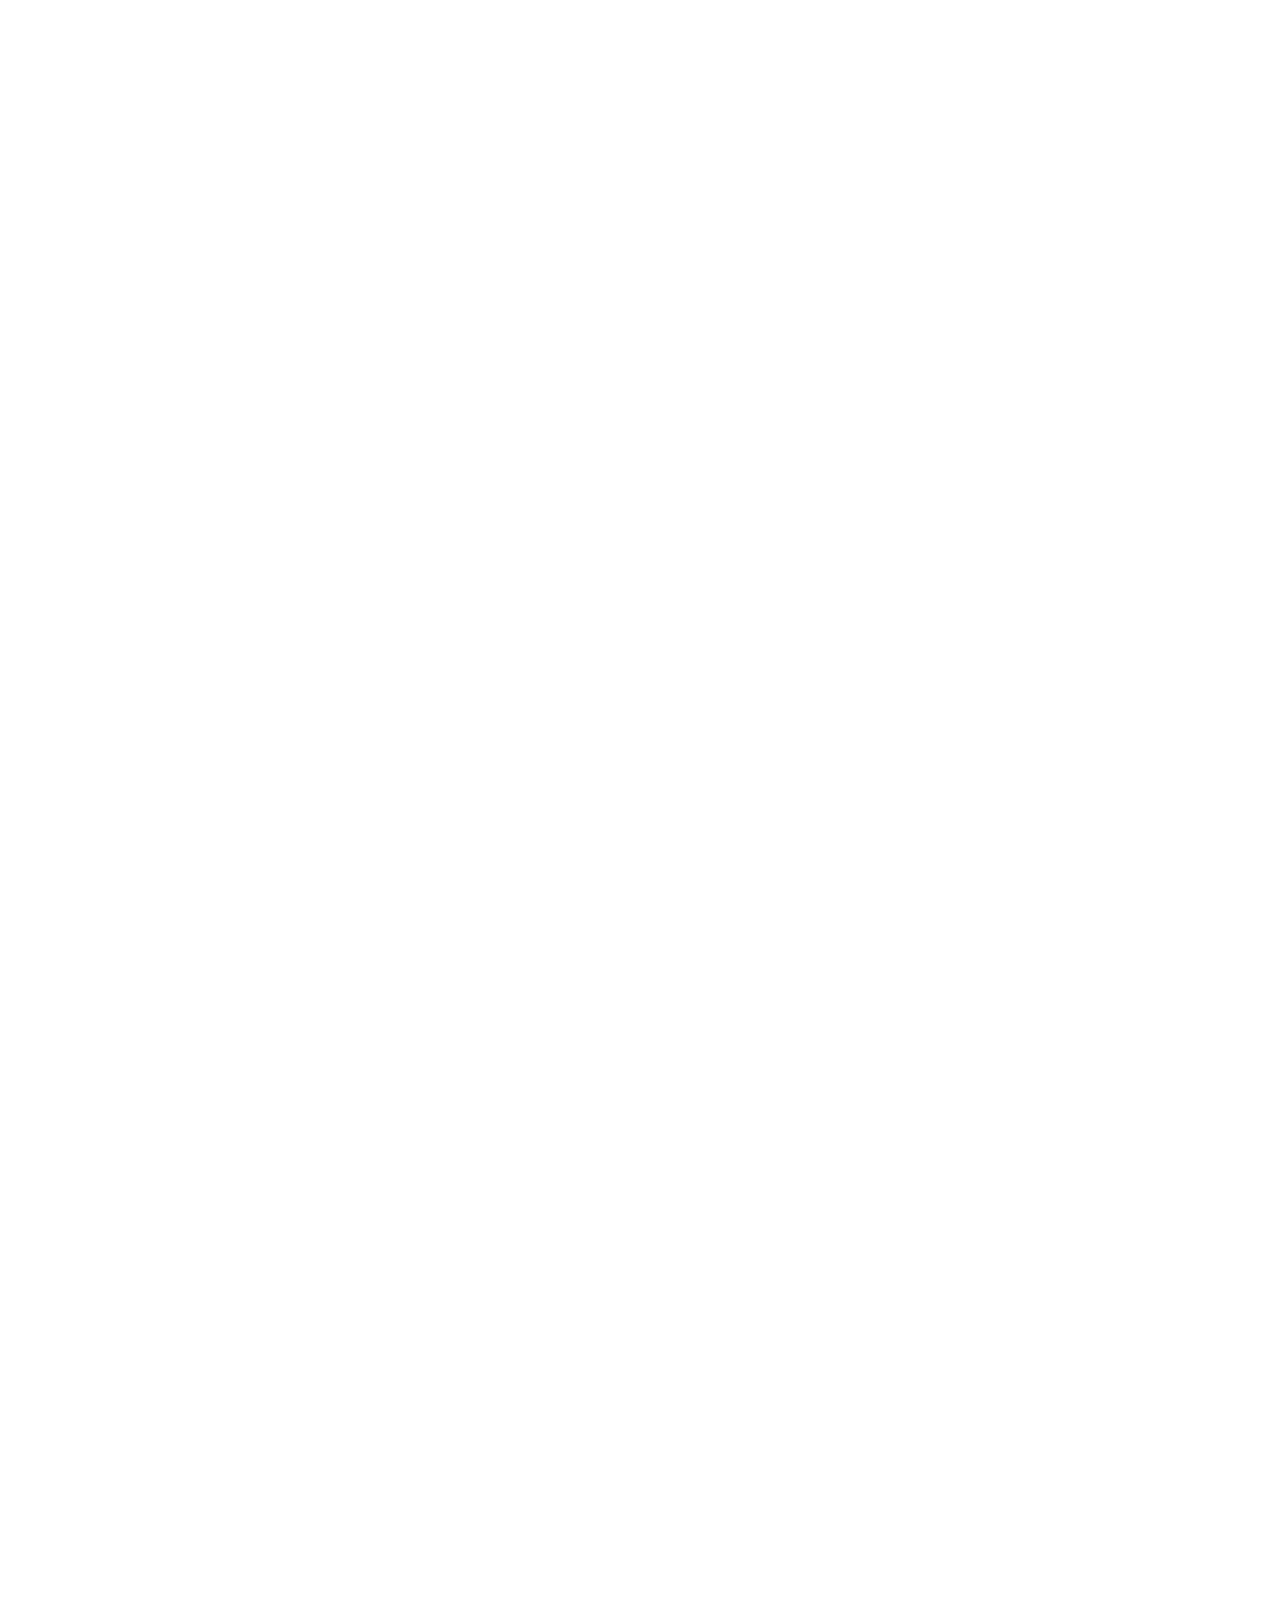
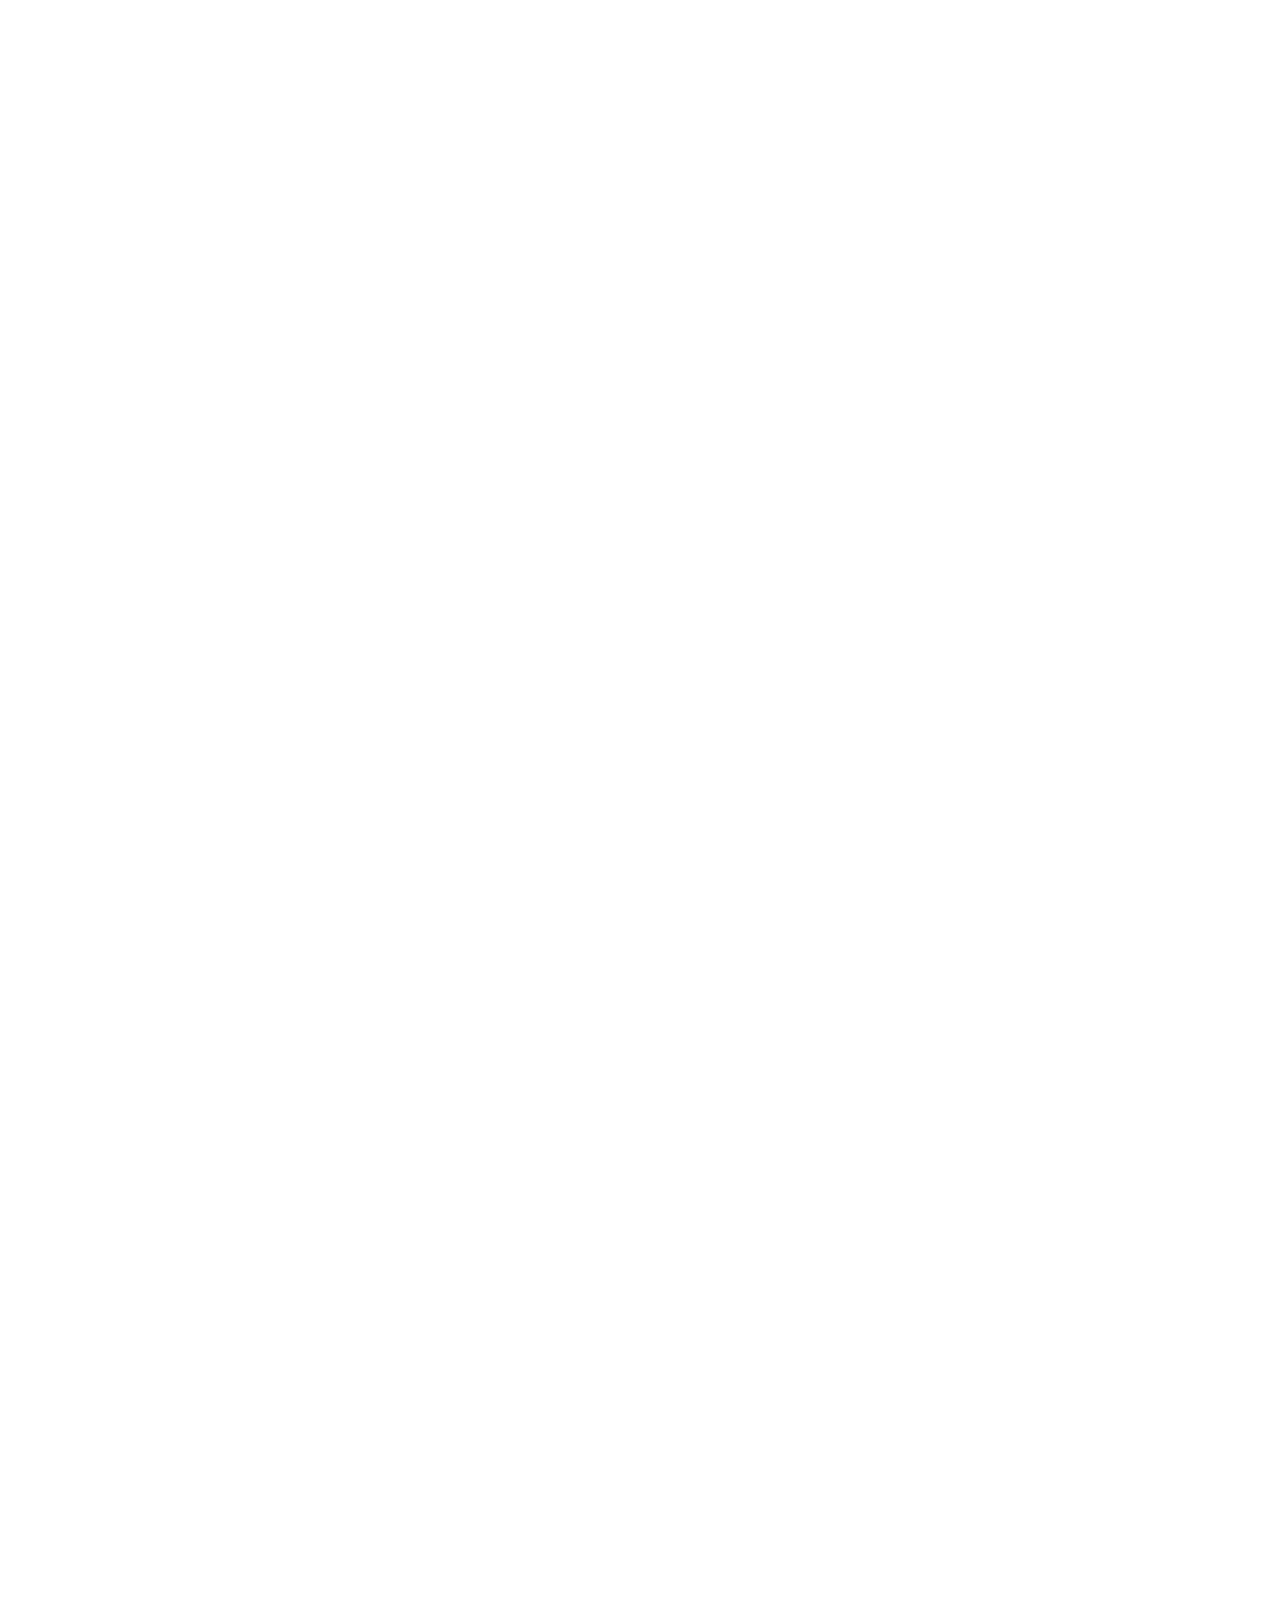
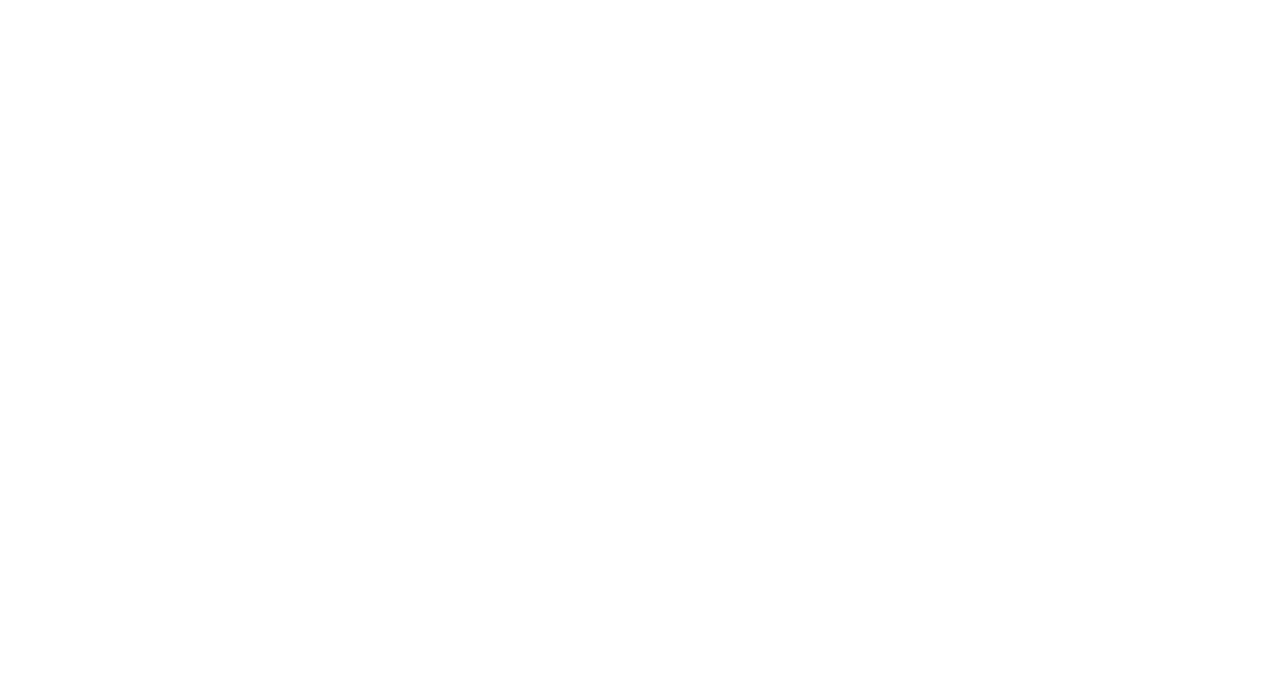
<file: gif/gif.htm>
<!DOCTYPE html>
<html>
<head>
<meta charset="UTF-8"/>
<title>video</title>
<link rel="stylesheet" href="sbros.css" />
<link rel="stylesheet" href="style.css" media="screen" />
</head>
<body>
<div id="set-height">
<a href="../index.htm"><div class="text">Главная</div></a>
<a href="cod1.htm"><div class="textt">Код</div></a>
<a href="gif2.htm"><div class="texttt">Другой пример</div></a>
<video src="video.webm" autoplay loop class="video"></video>
</div>
</body>
</html>
</file>
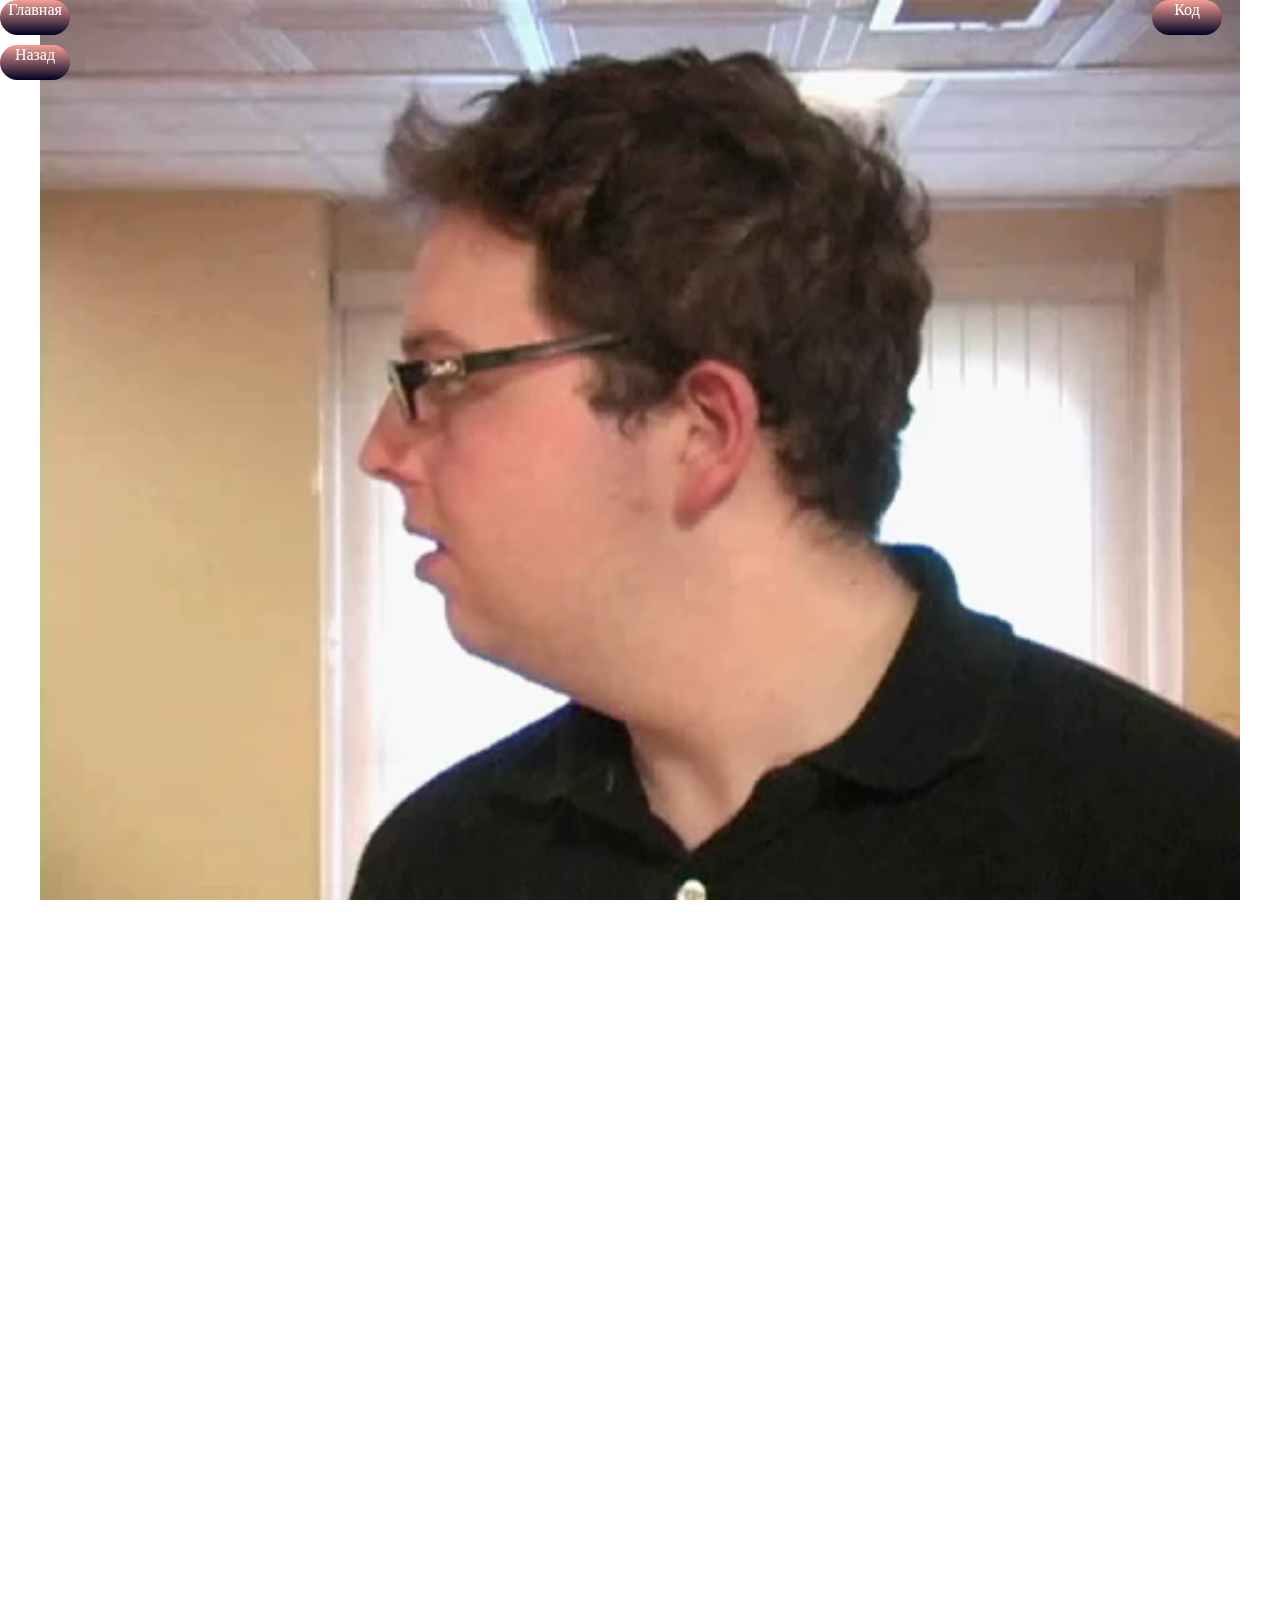
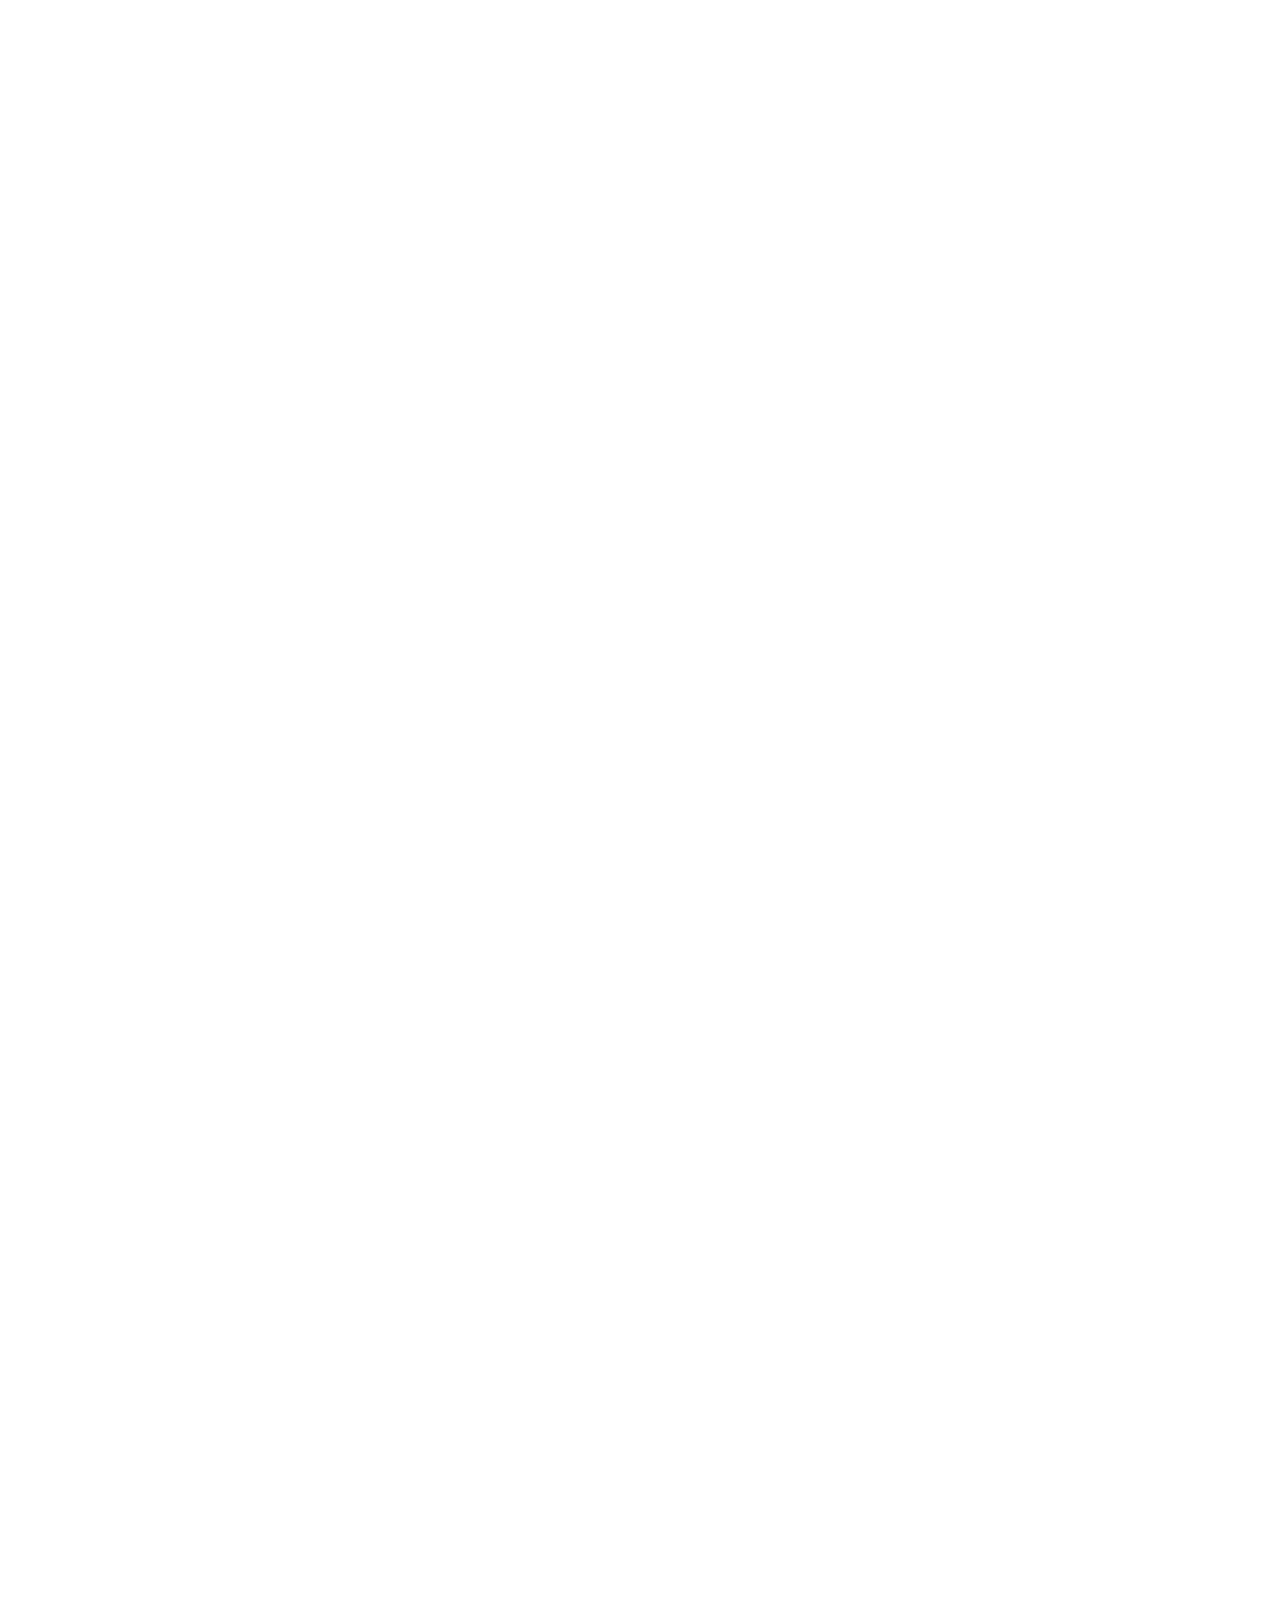
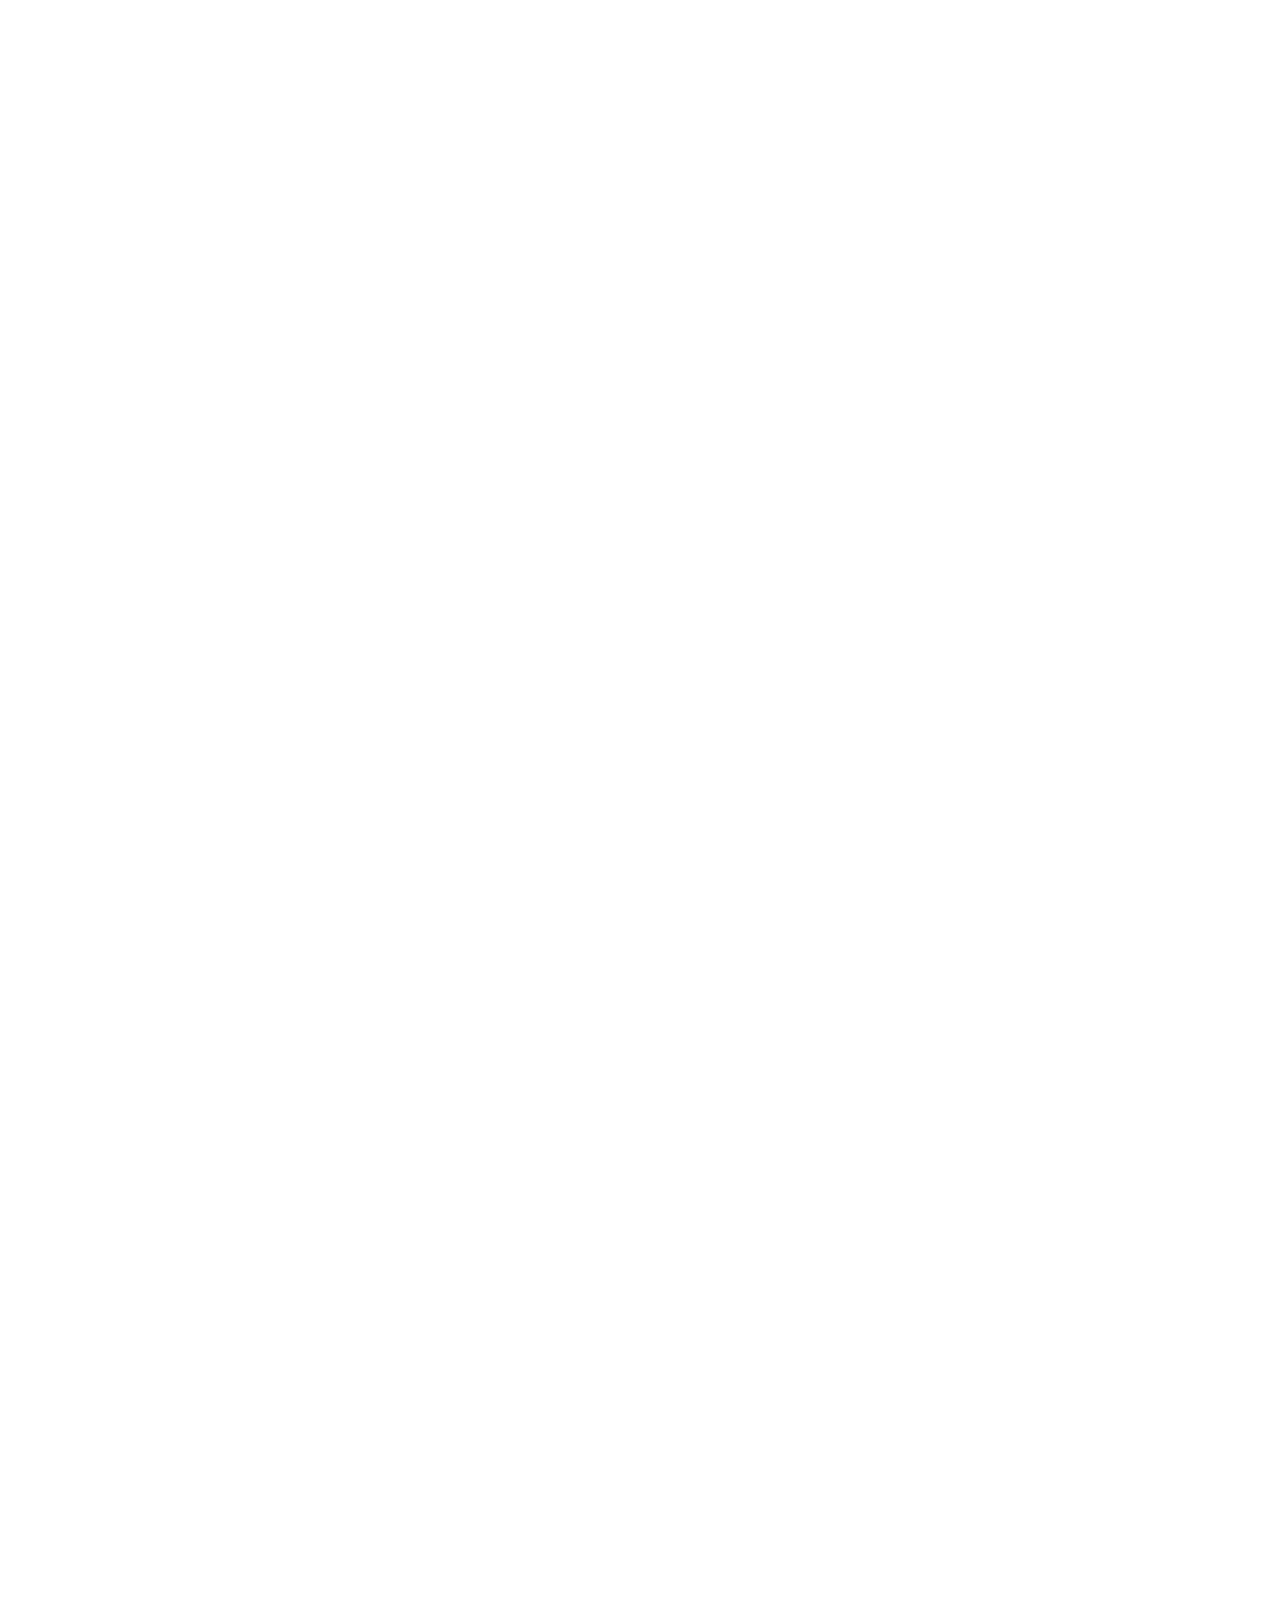
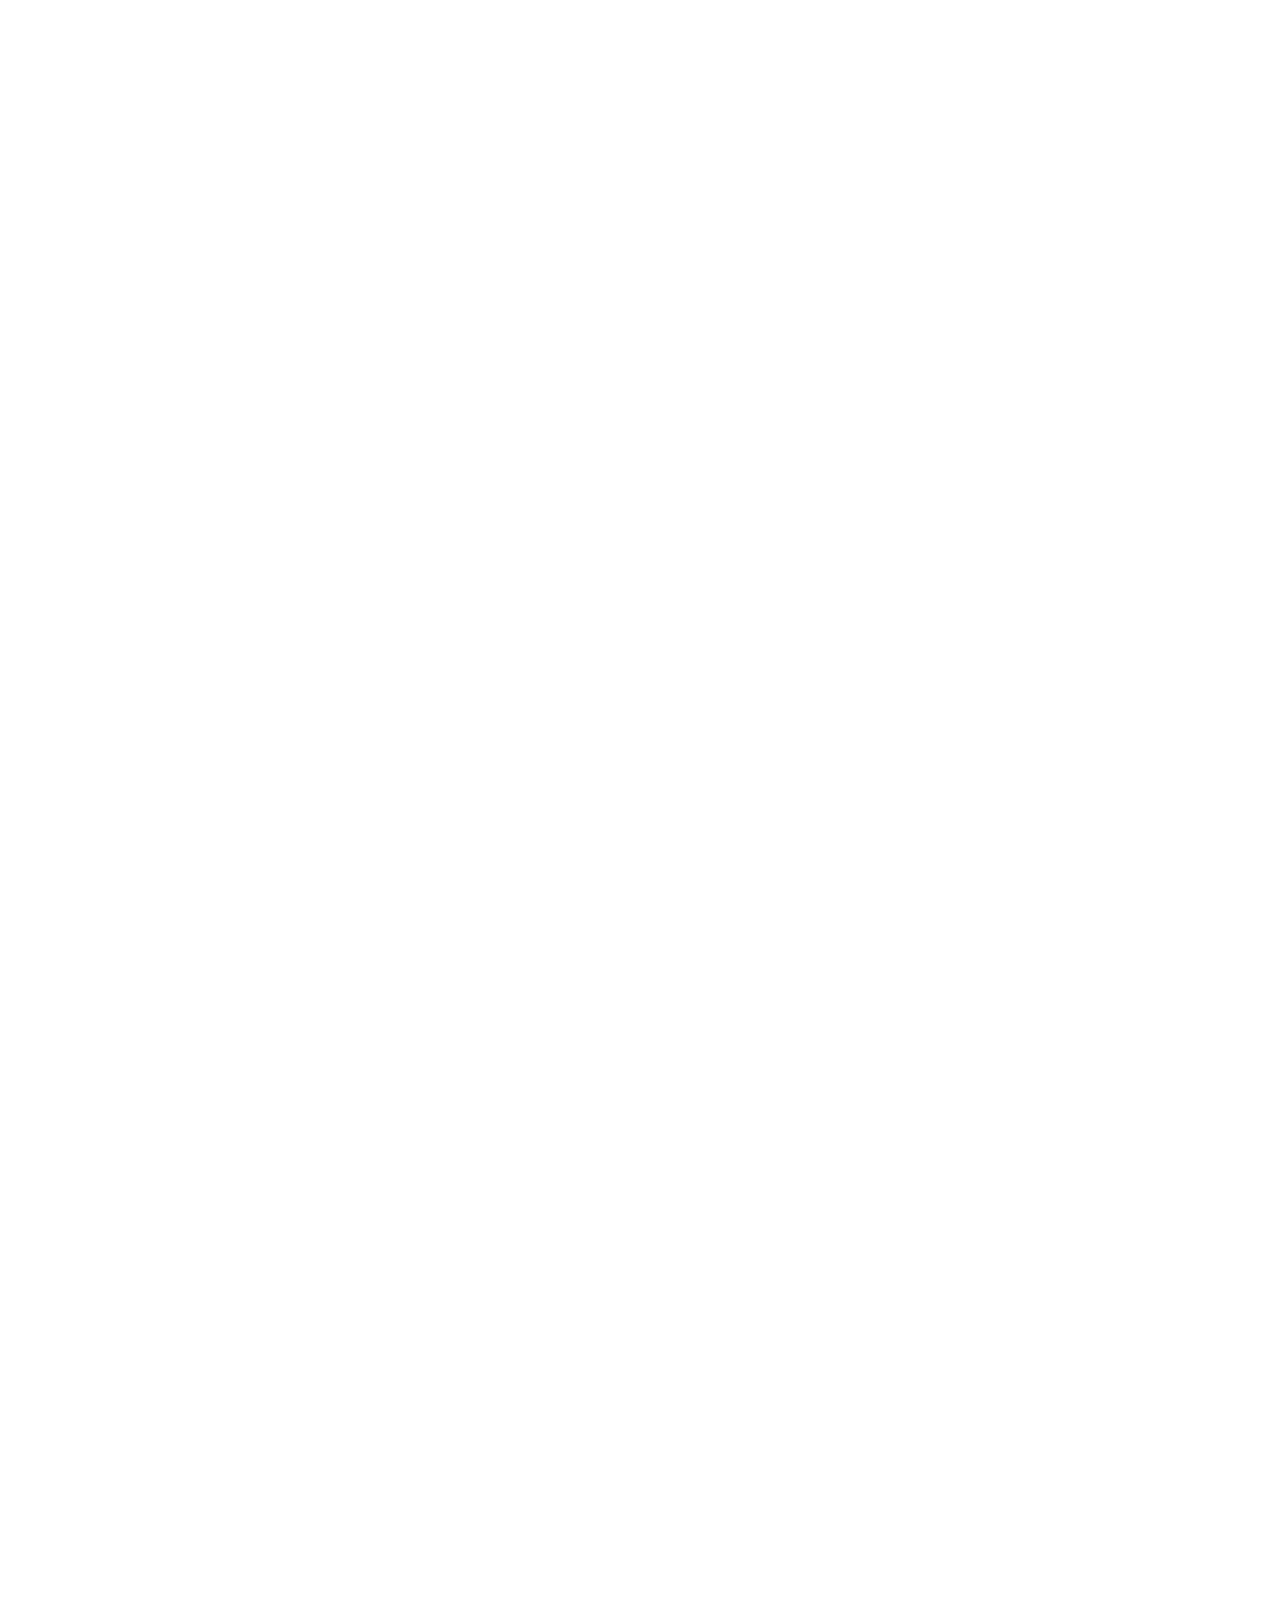
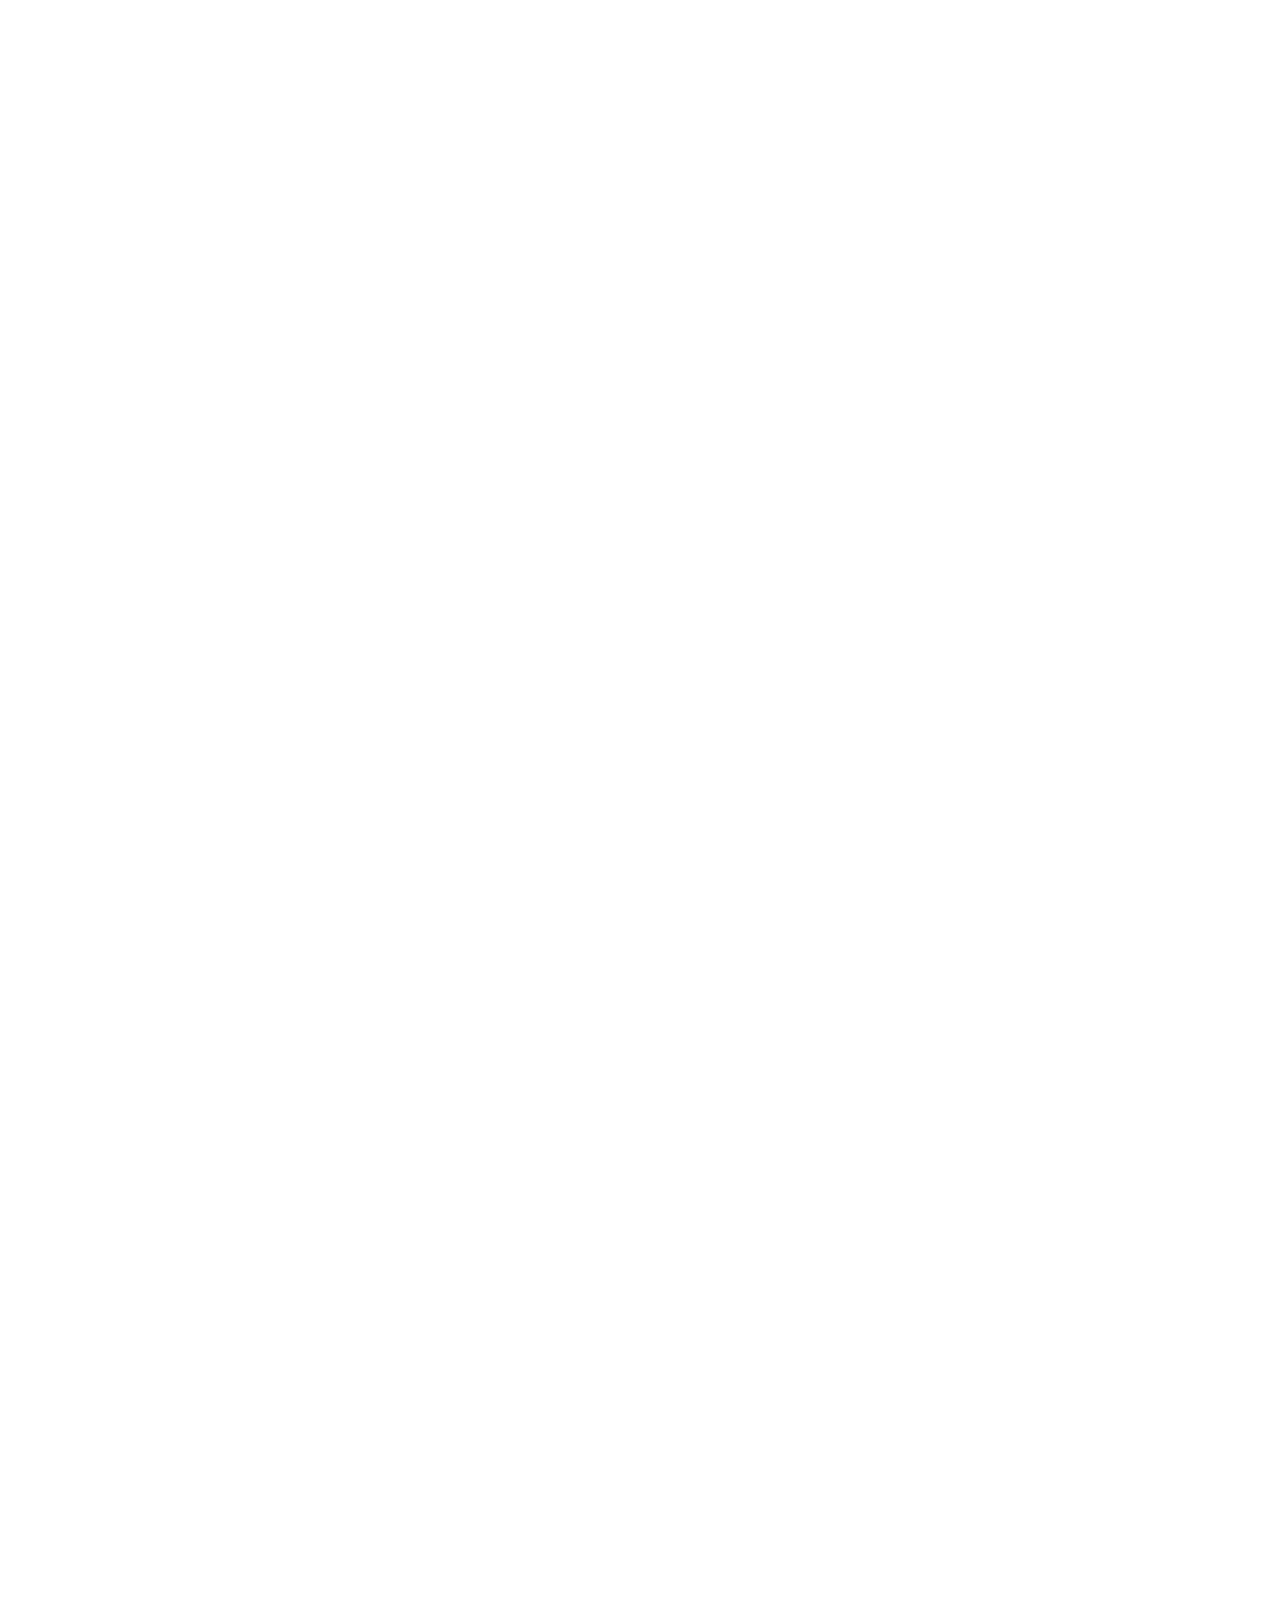
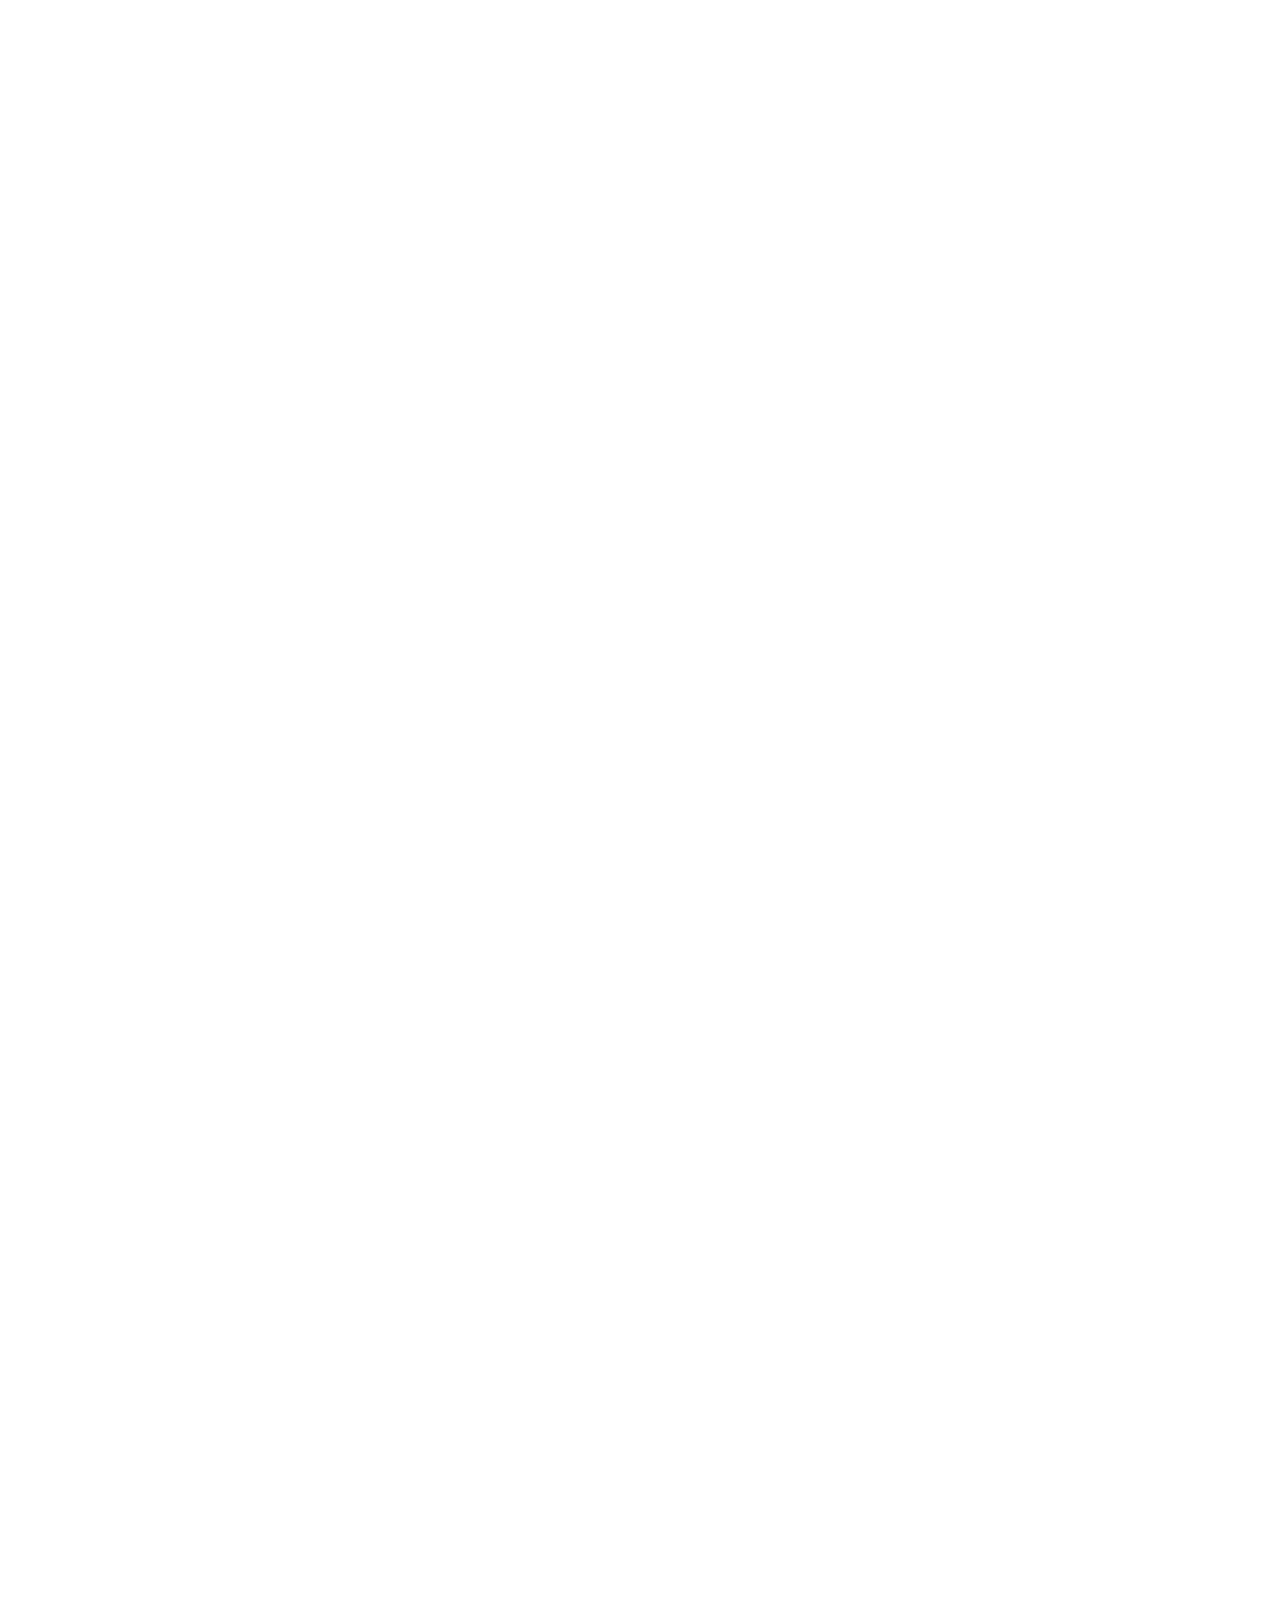
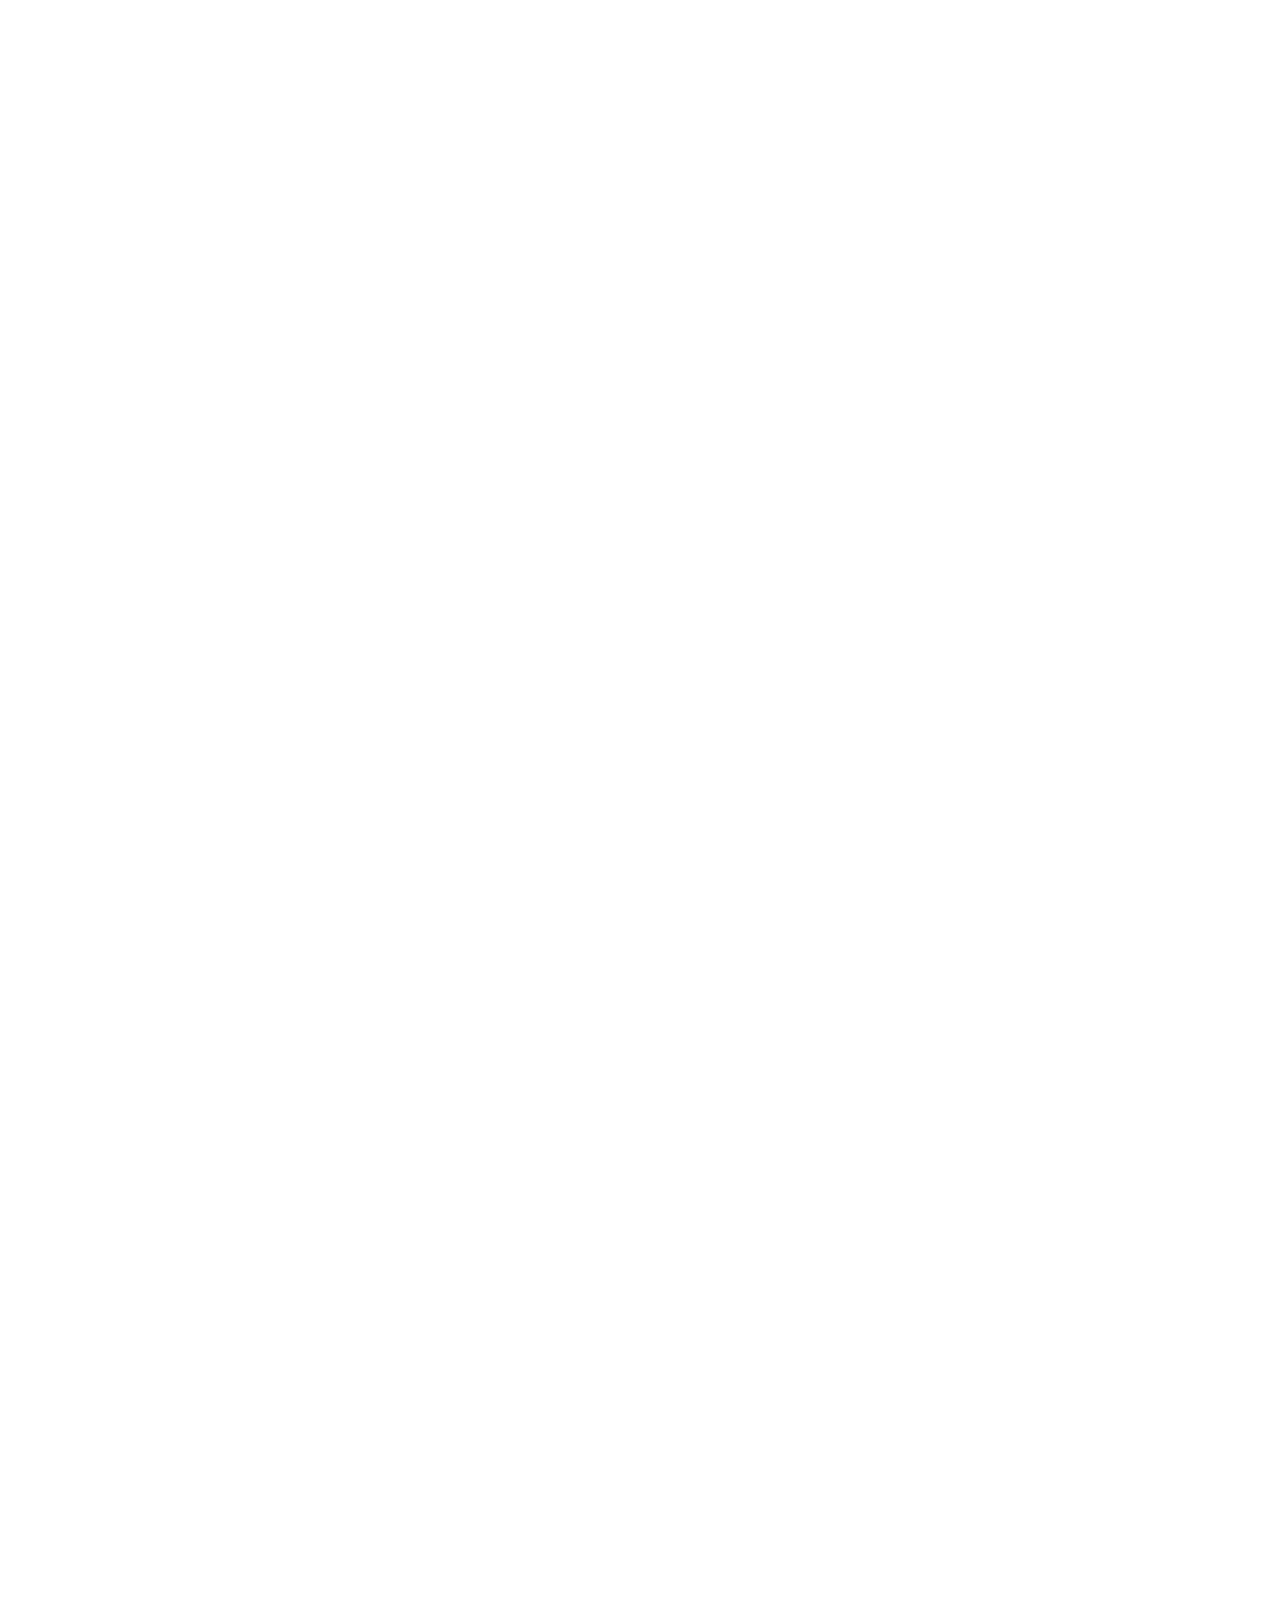
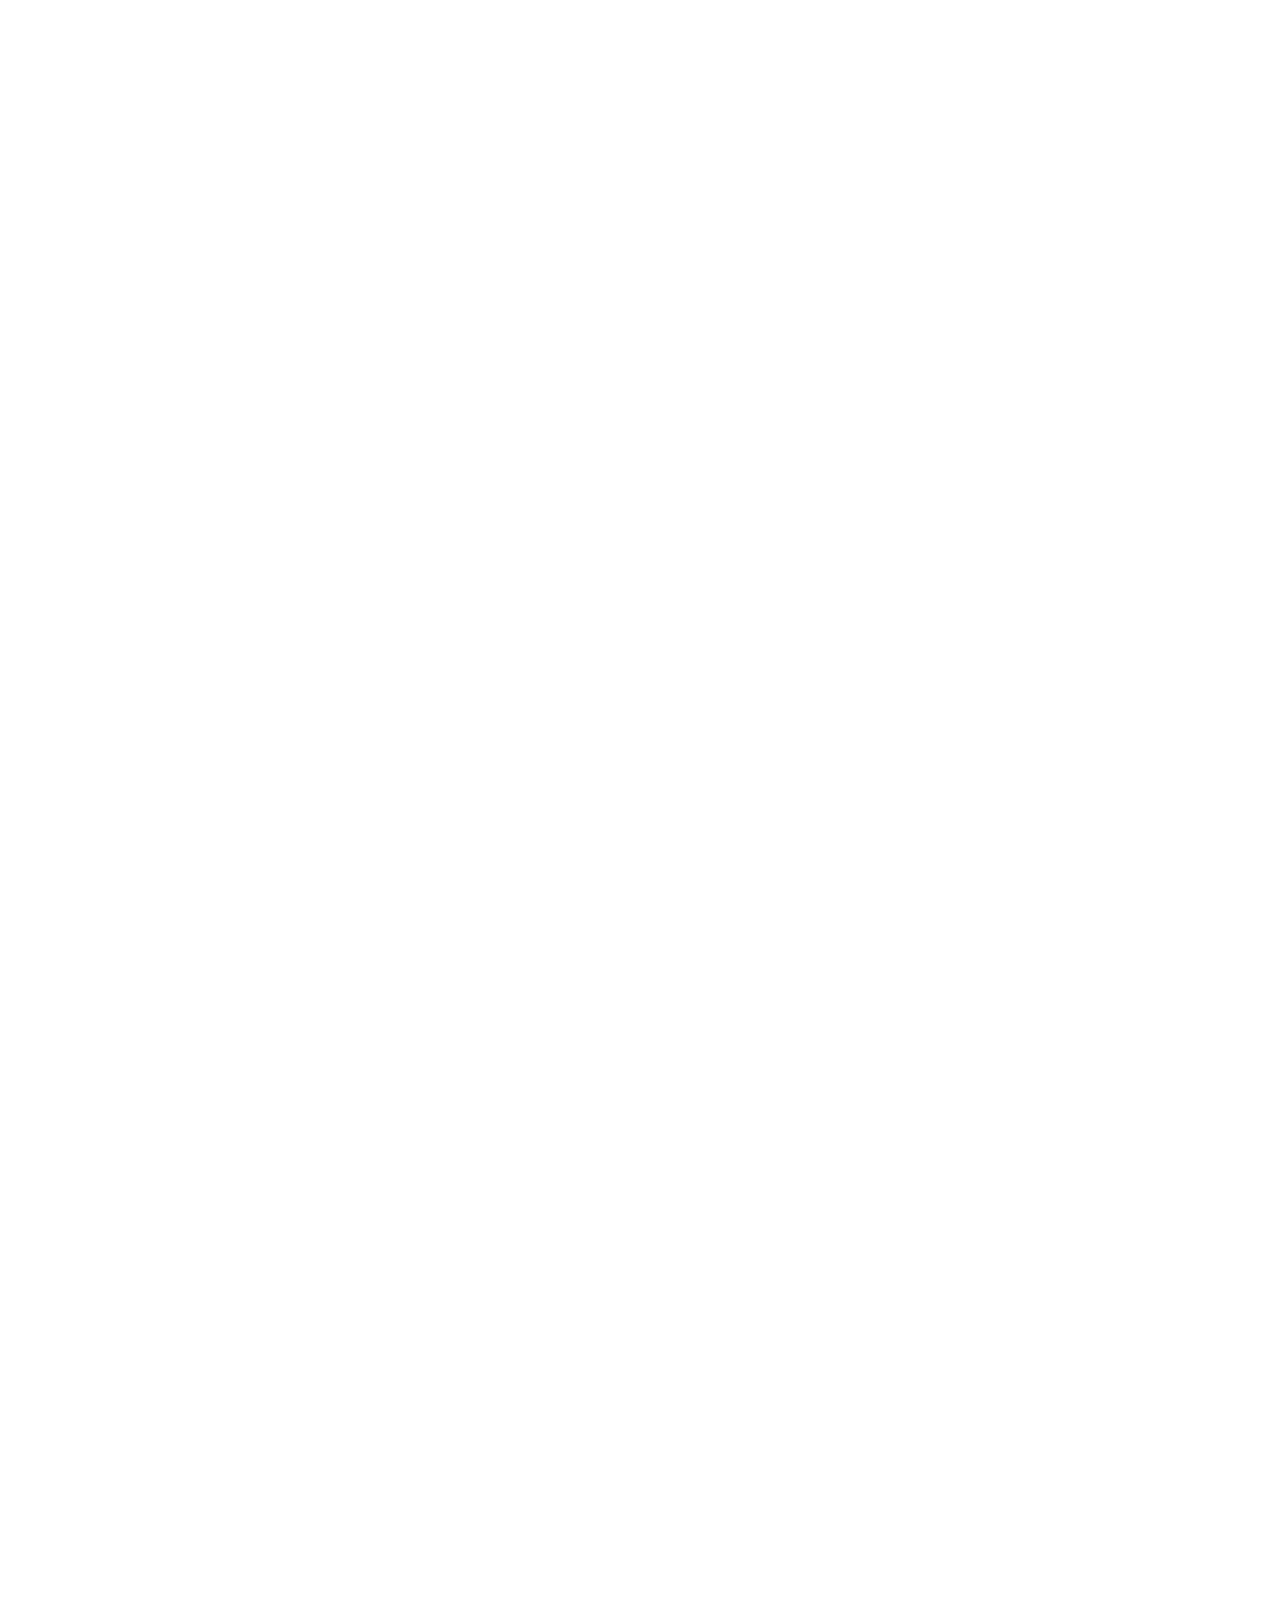
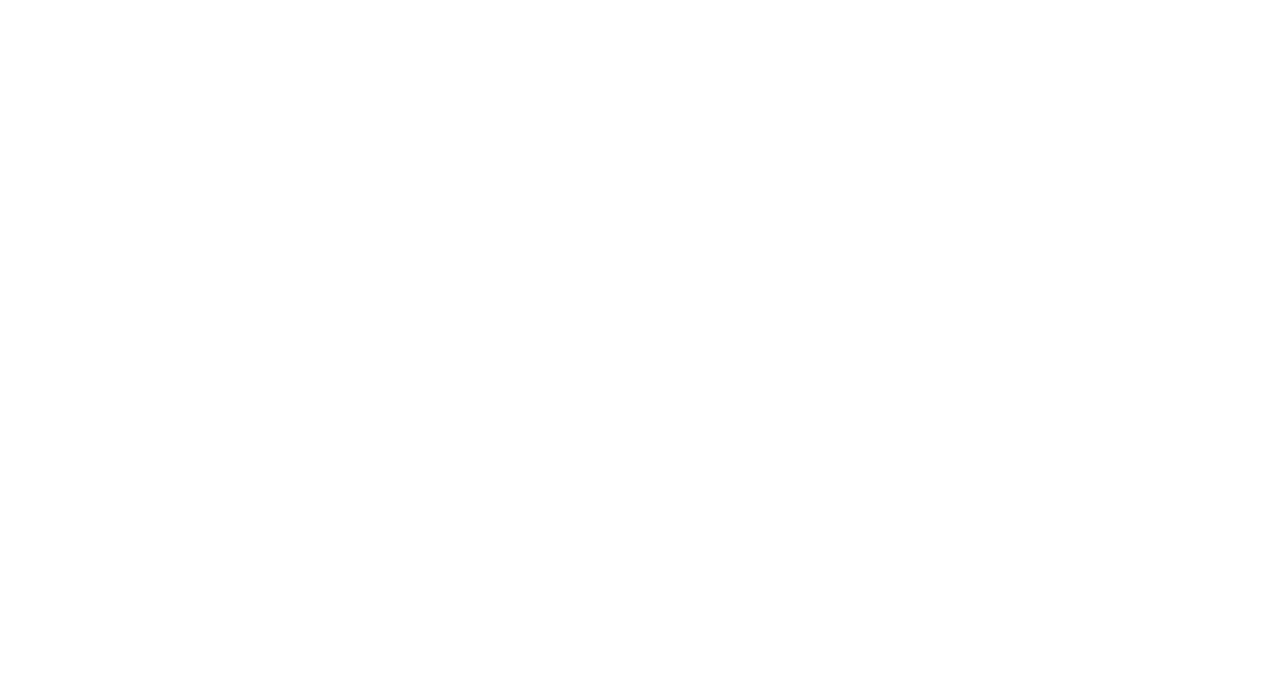
<file: gif/gif2.htm>
<!DOCTYPE HTML>
<html>
<head>
	<meta charset="utf-8"/>
	<title>gif2</title>
<link rel="stylesheet" href="sbros.css" />
<link rel="stylesheet" href="style2.css" />
</head>

<body>
<div id="set-height">
<a href="../index.htm"><div class="text">Главная</div></a>
<a href="gif.htm"><div class="textt">Назад</div></a>
<a href="cod2.htm"><div class="texttt">Код</div></a>
<video id="v0" tabindex="0" preload="preload">
<source type="video/webm; codecs=&quot;vp8, vorbis&quot;" src="video.webm"></source>
<p>Извините, Ваш браузер не поддеривает  данный &lt;видео&gt; эффект.</p>
<script src="js/index.js"></script>
</div>
</body>
</html>
</file>
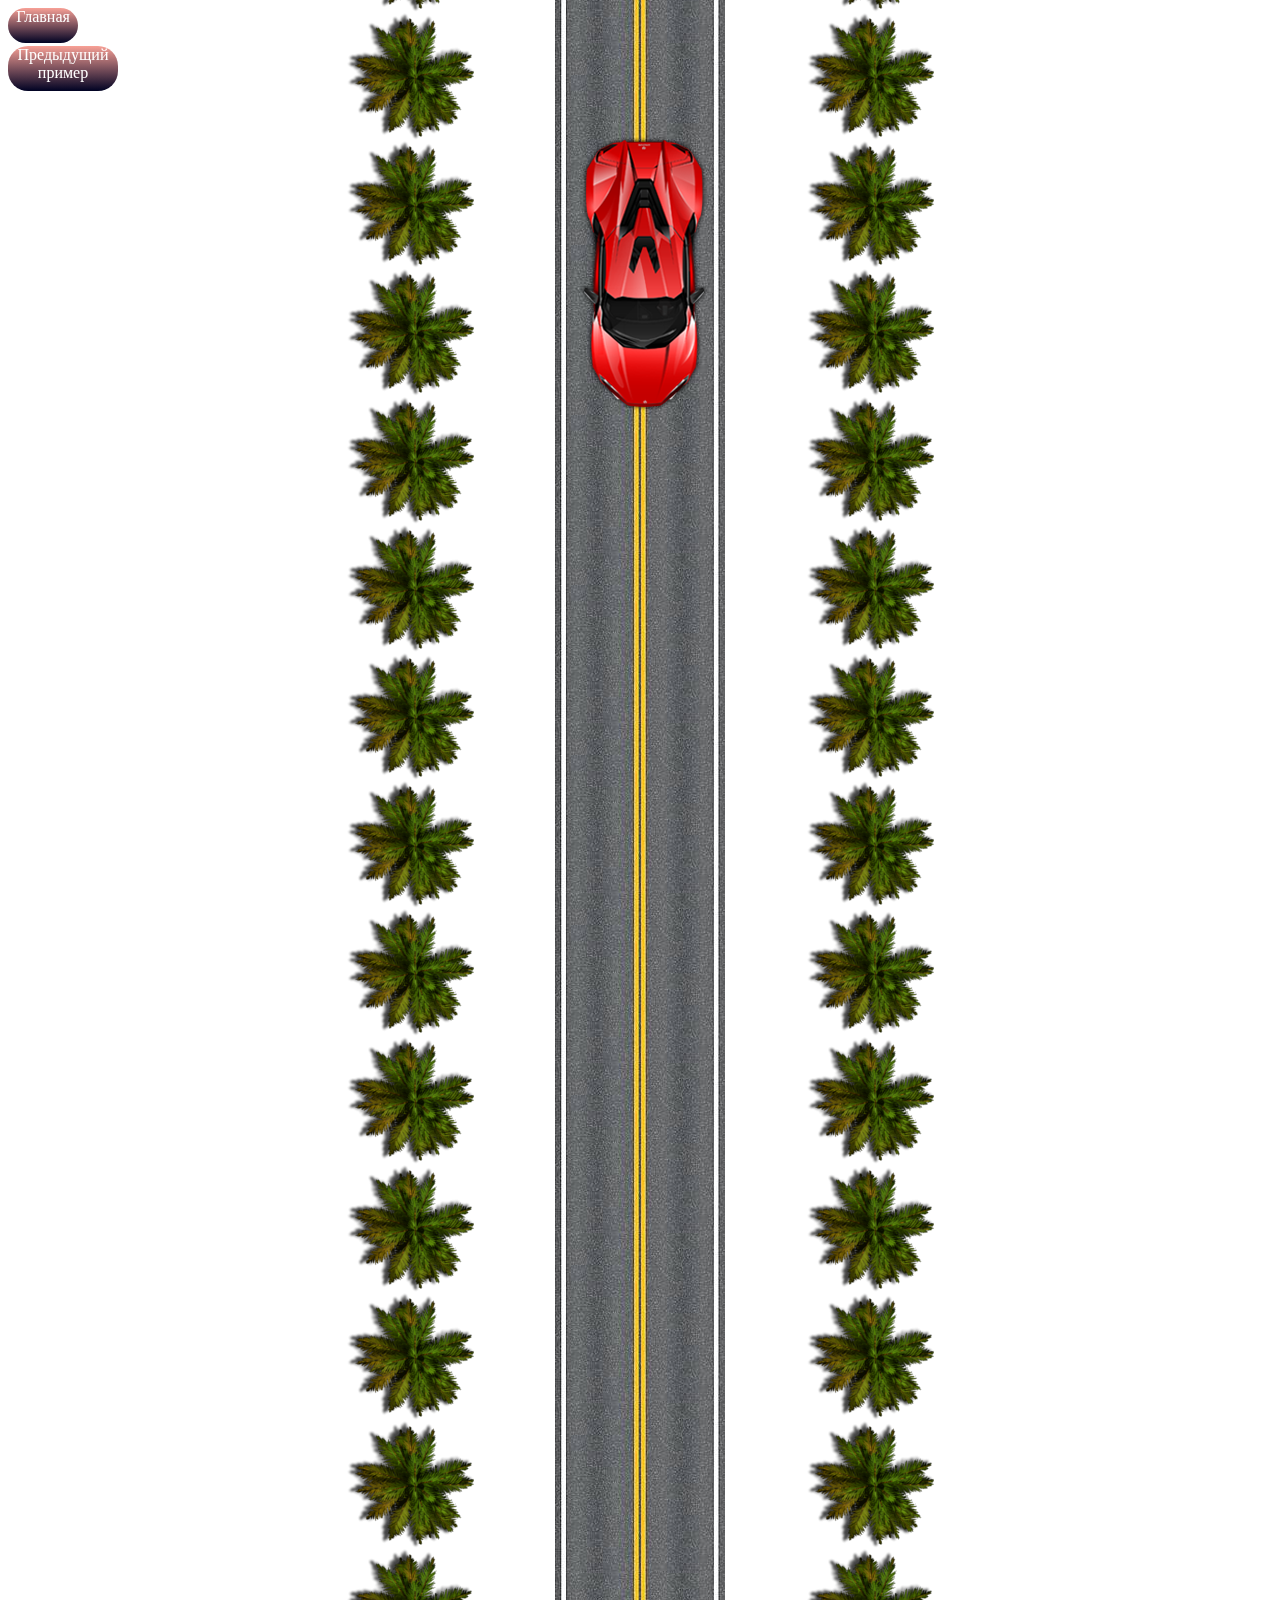
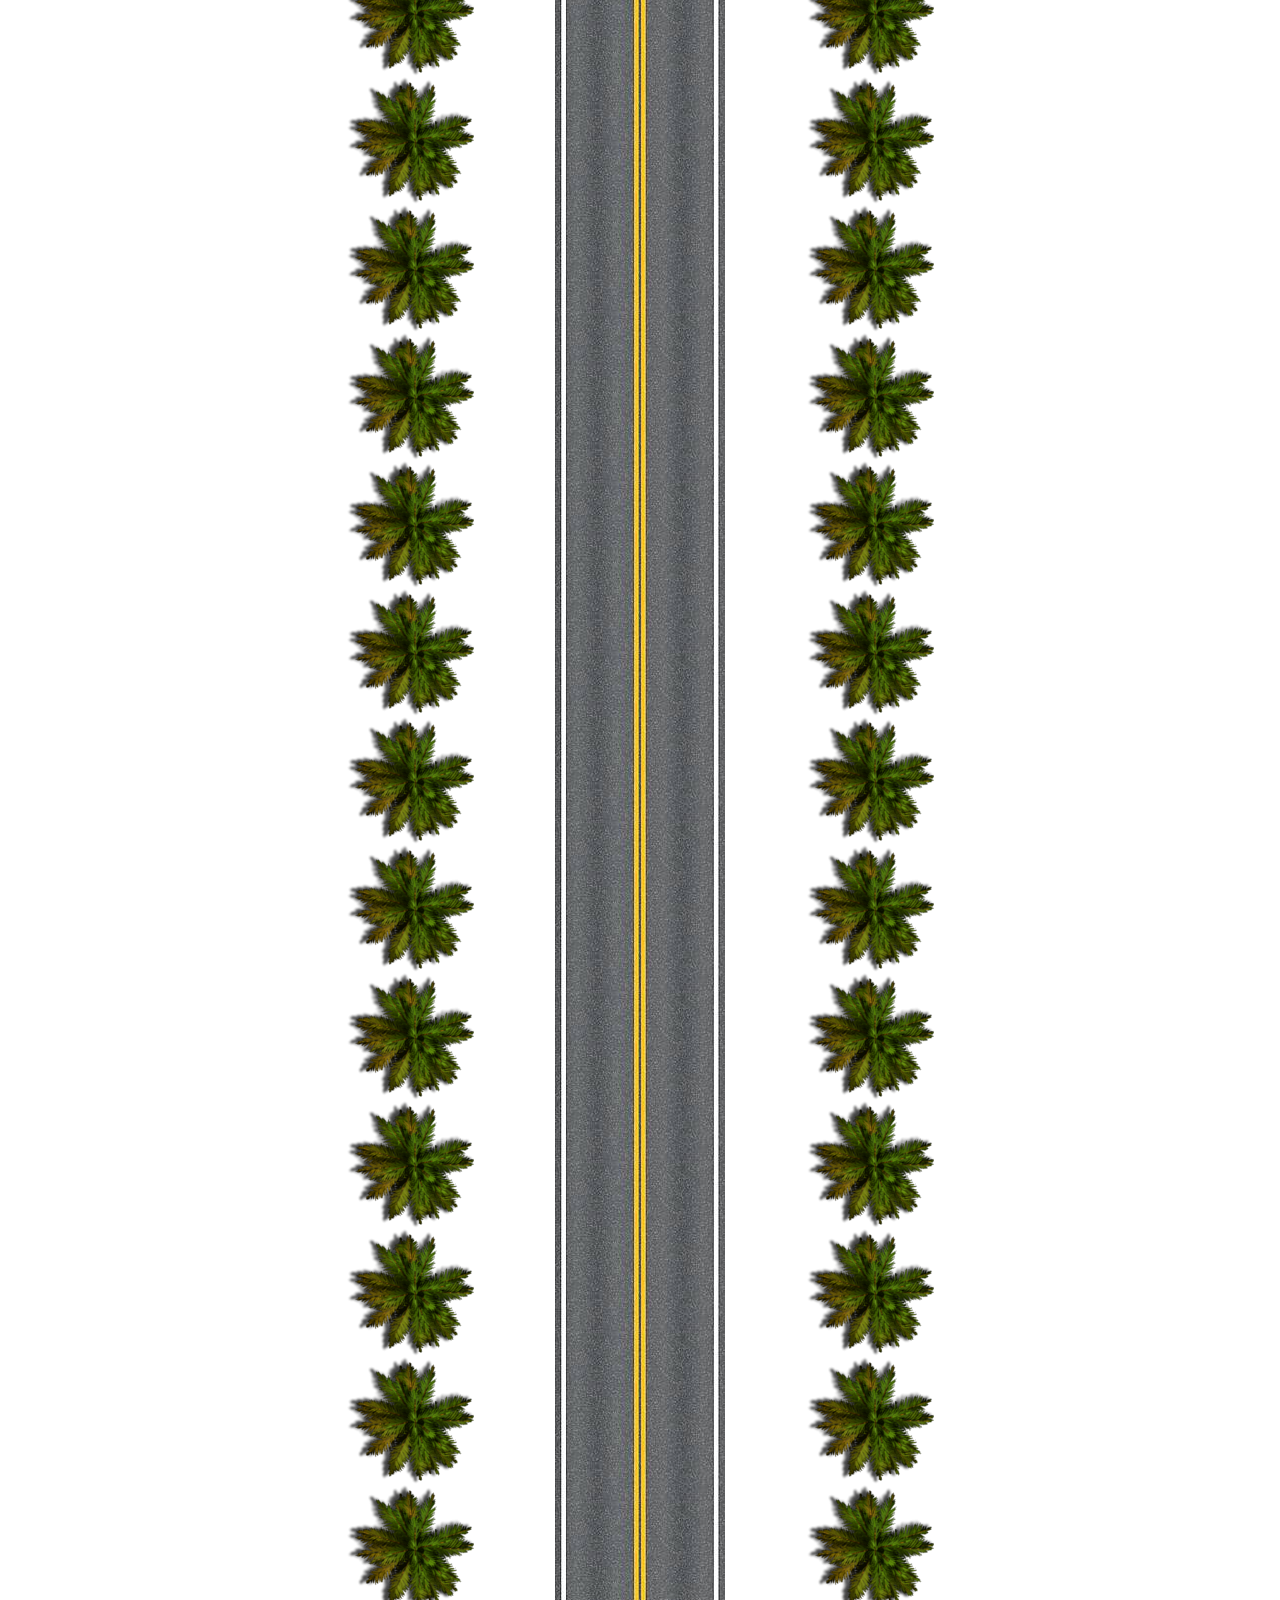
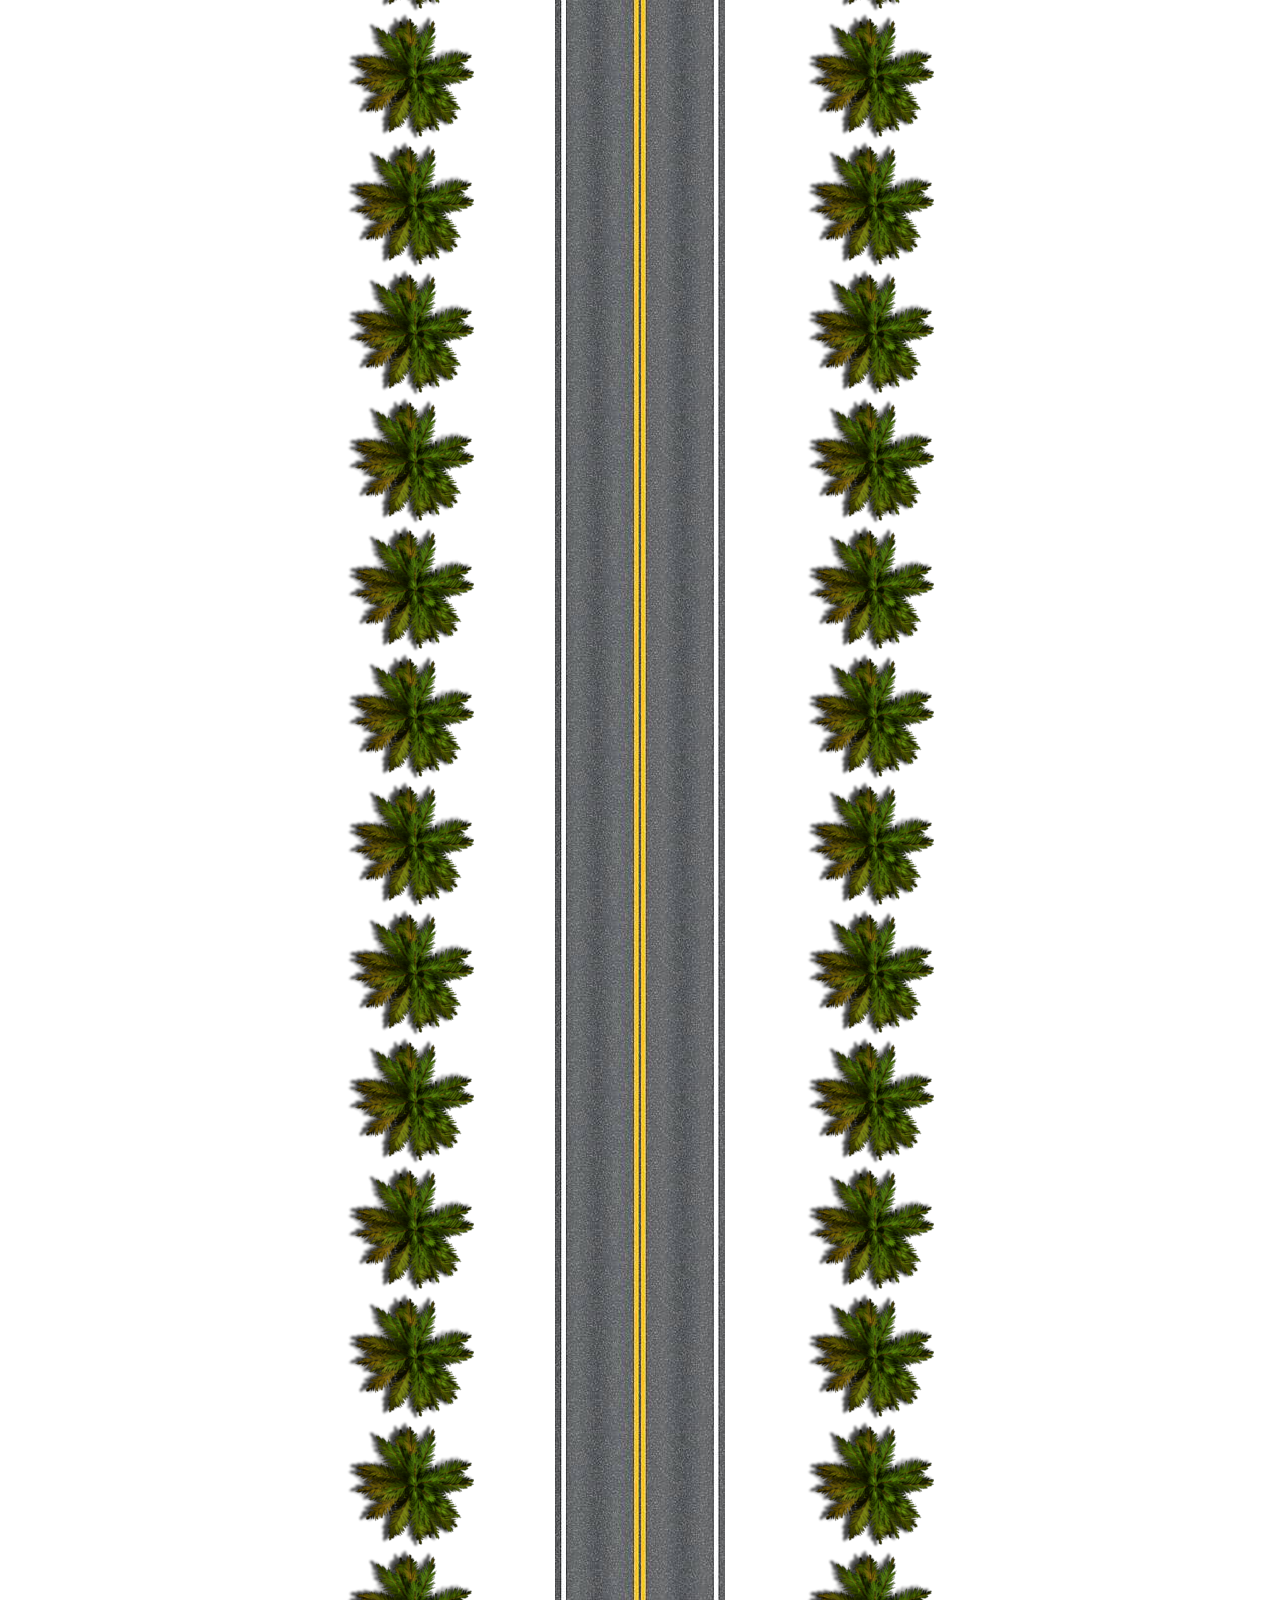
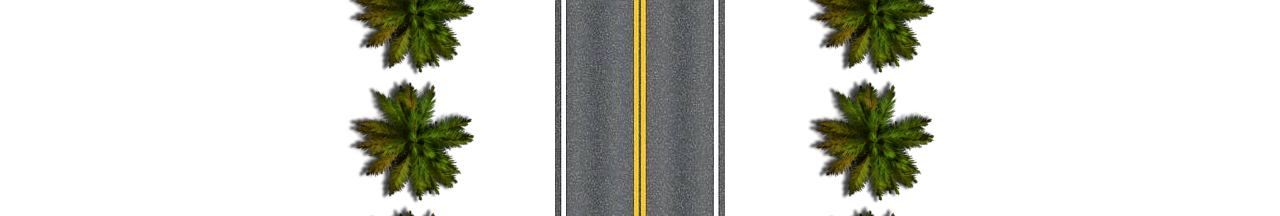
<file: stat/car2.htm>
<!DOCTYPE HTML>
<html>
<head>
<meta charset="UTF-8"/>
<title>car</title>
<link rel="stylesheet" href="style2.css" />

</head>

<body>
<a href="../index.htm"><div class="text">Главная</div></a>

<a href="stat.htm"><div class="textttt">Предыдущий пример</div></a>
<img class="car" src="../img/car.png" alt="car"/>


</body>
</html>
</file>
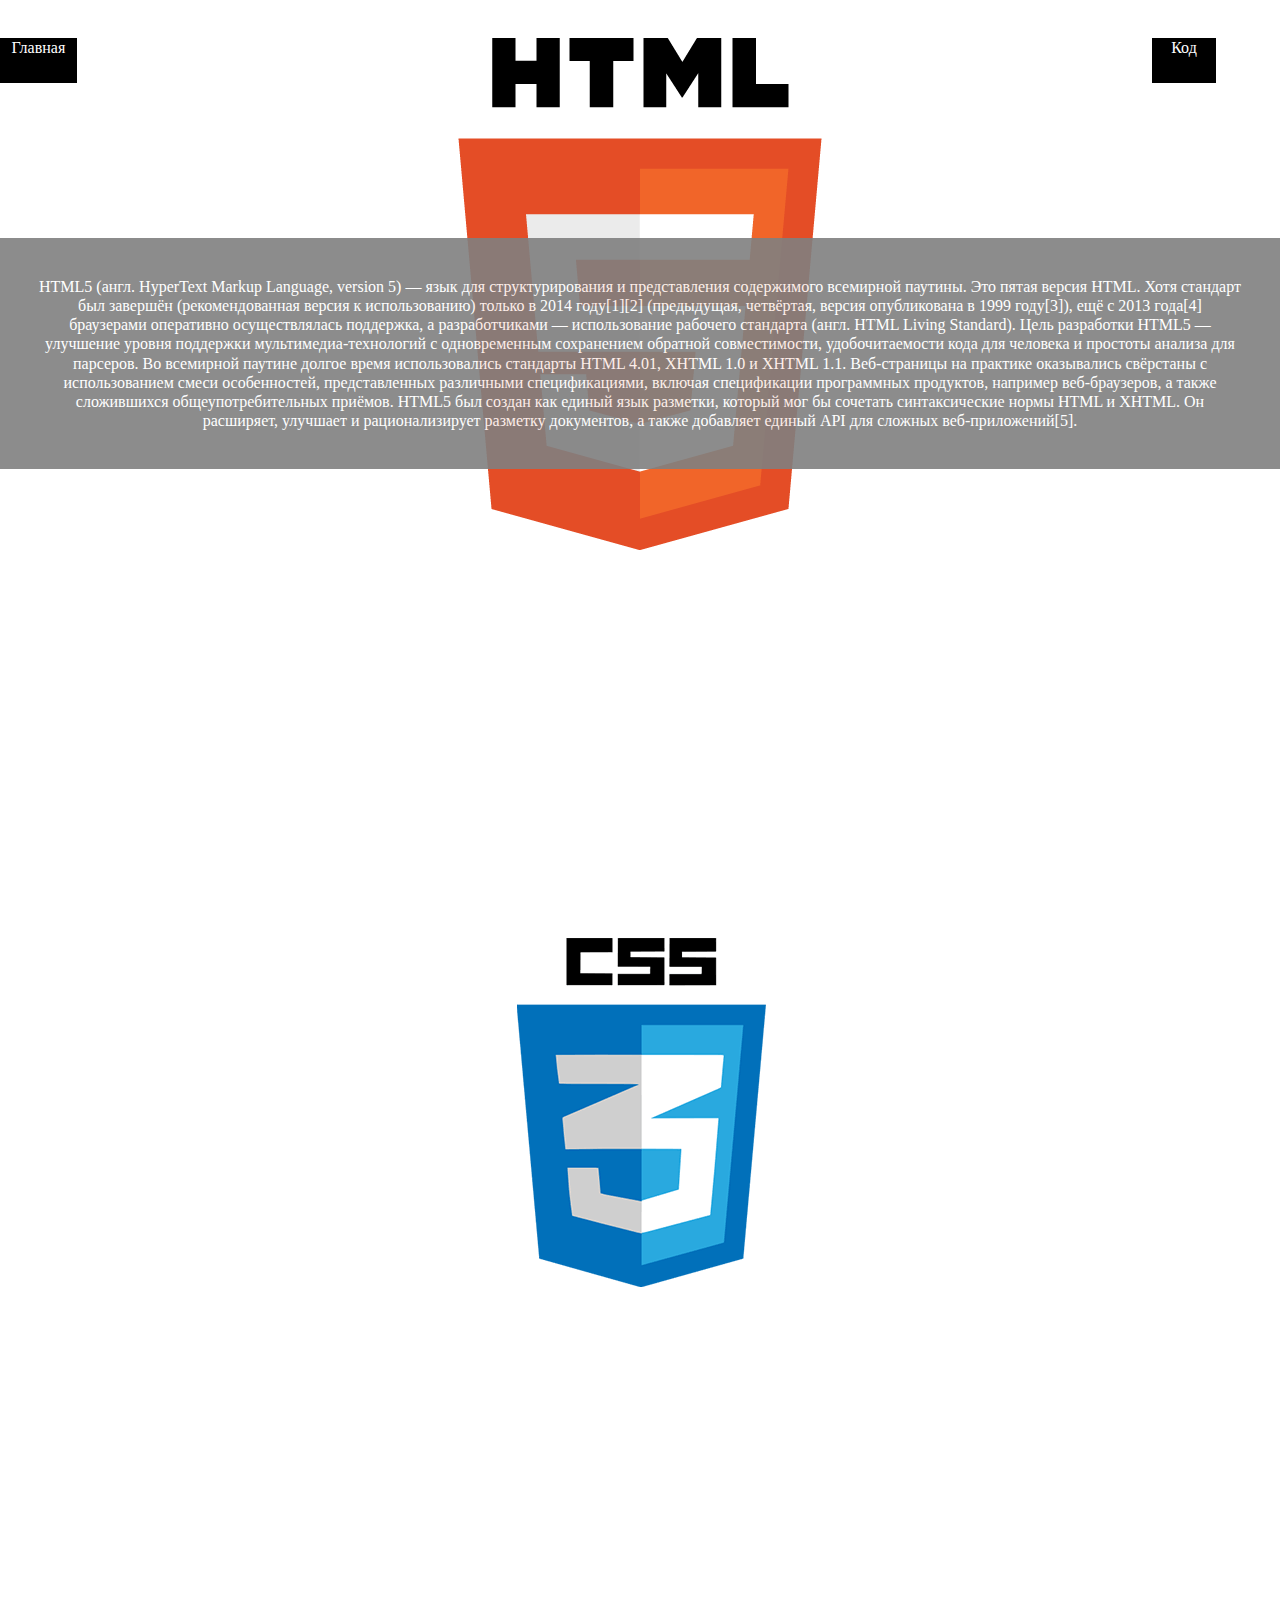
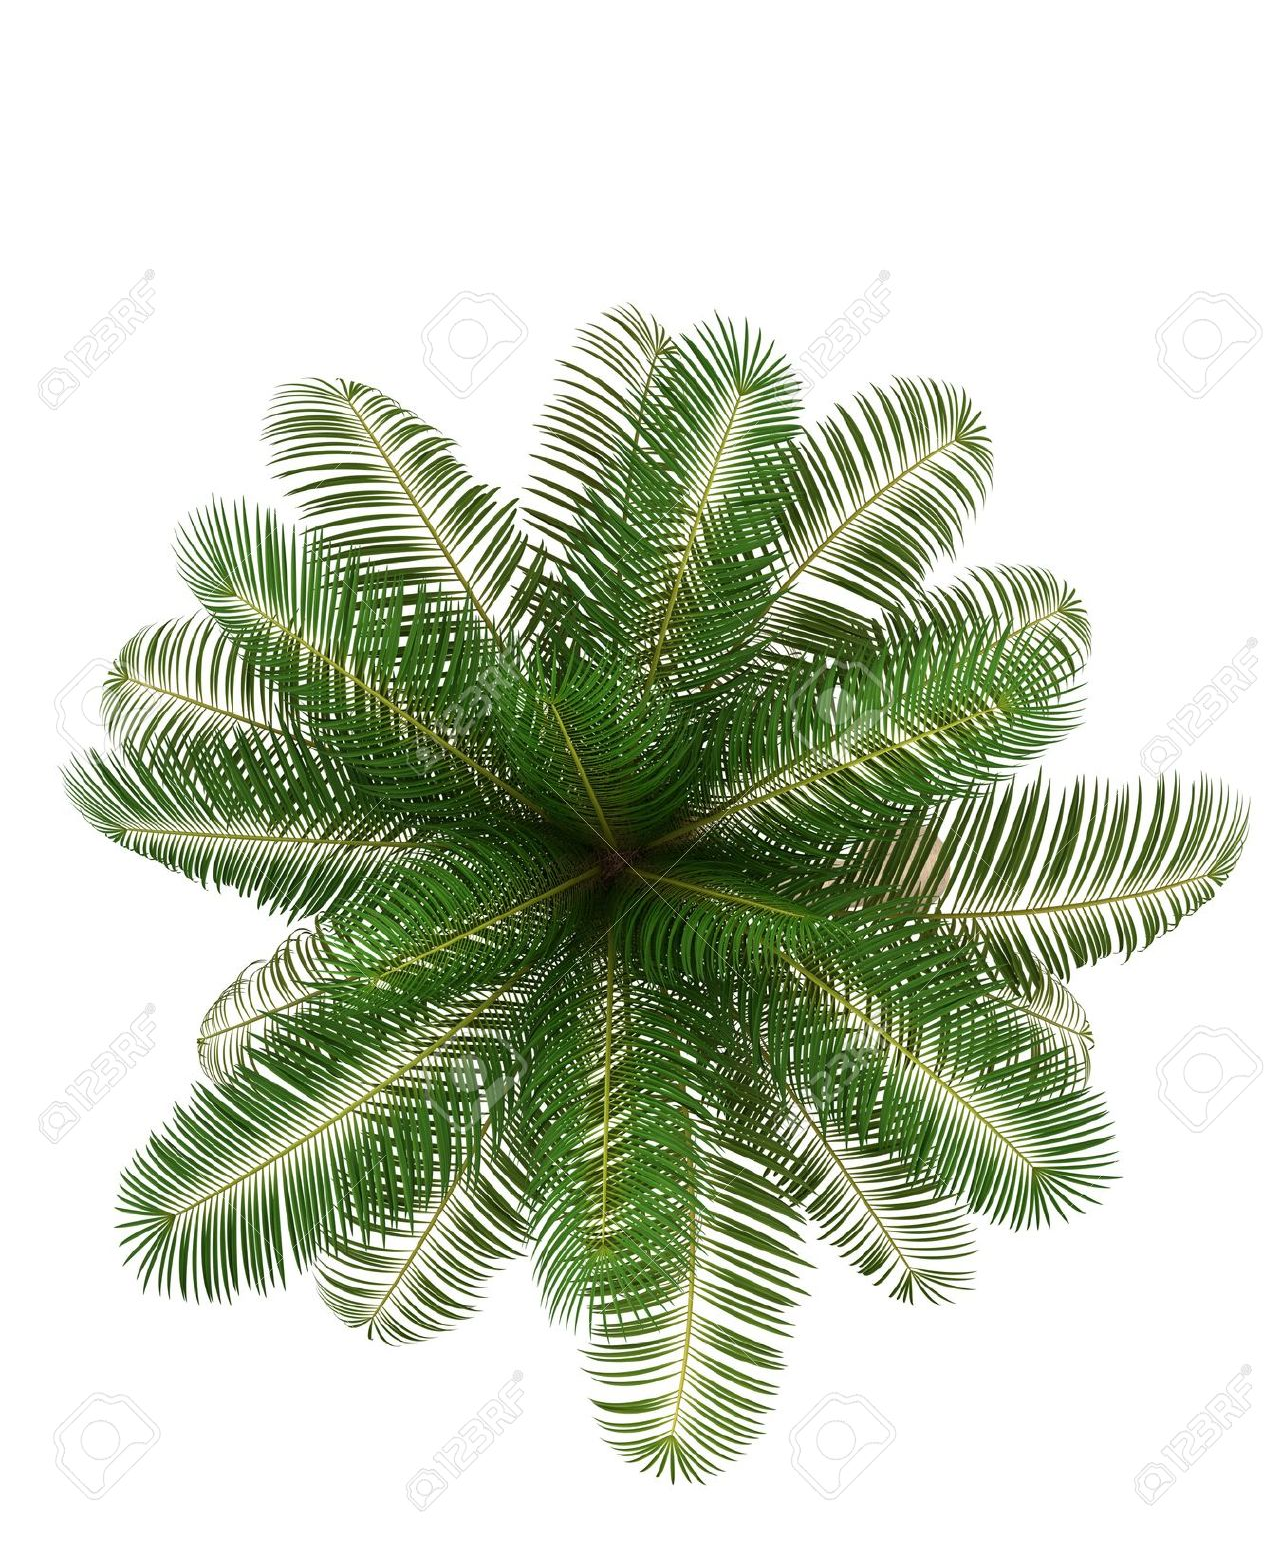
<file: stat/nost.htm>
<!DOCTYPE HTML>
<html lang="ru">
<head>
	<meta charset="utf-8"/>

	<title>Untitled 11</title>
        <link href="sbros.css" rel="stylesheet" />
    <link href="style1.css" rel="stylesheet" />
</head>

<body>
<a href="../index.htm"><div class="text">Главная</div></a>
<div class="textt">Код</div>
<div class="tt">HTML5 (англ. HyperText Markup Language, version 5) — язык для структурирования и представления содержимого всемирной паутины. Это пятая версия HTML. Хотя стандарт был завершён (рекомендованная версия к использованию) только в 2014 году[1][2] (предыдущая, четвёртая, версия опубликована в 1999 году[3]), ещё с 2013 года[4] браузерами оперативно осуществлялась поддержка, а разработчиками — использование рабочего стандарта (англ. HTML Living Standard). Цель разработки HTML5 — улучшение уровня поддержки мультимедиа-технологий с одновременным сохранением обратной совместимости, удобочитаемости кода для человека и простоты анализа для парсеров. Во всемирной паутине долгое время использовались стандарты HTML 4.01, XHTML 1.0 и XHTML 1.1. Веб-страницы на практике оказывались свёрстаны с использованием смеси особенностей, представленных различными спецификациями, включая спецификации программных продуктов, например веб-браузеров, а также сложившихся общеупотребительных приёмов. HTML5 был создан как единый язык разметки, который мог бы сочетать синтаксические нормы HTML и XHTML. Он расширяет, улучшает и рационализирует разметку документов, а также добавляет единый API для сложных веб-приложений[5].</div>
<div class="html"><img src="../img/html.png" alt="html"/></div>
<div class="css"><img src="../img/css.png" alt="css"/></div>
<div class="cart"><img src="../img/palm.jpg" alt="cart" /></div>
</body>
</html>
</file>
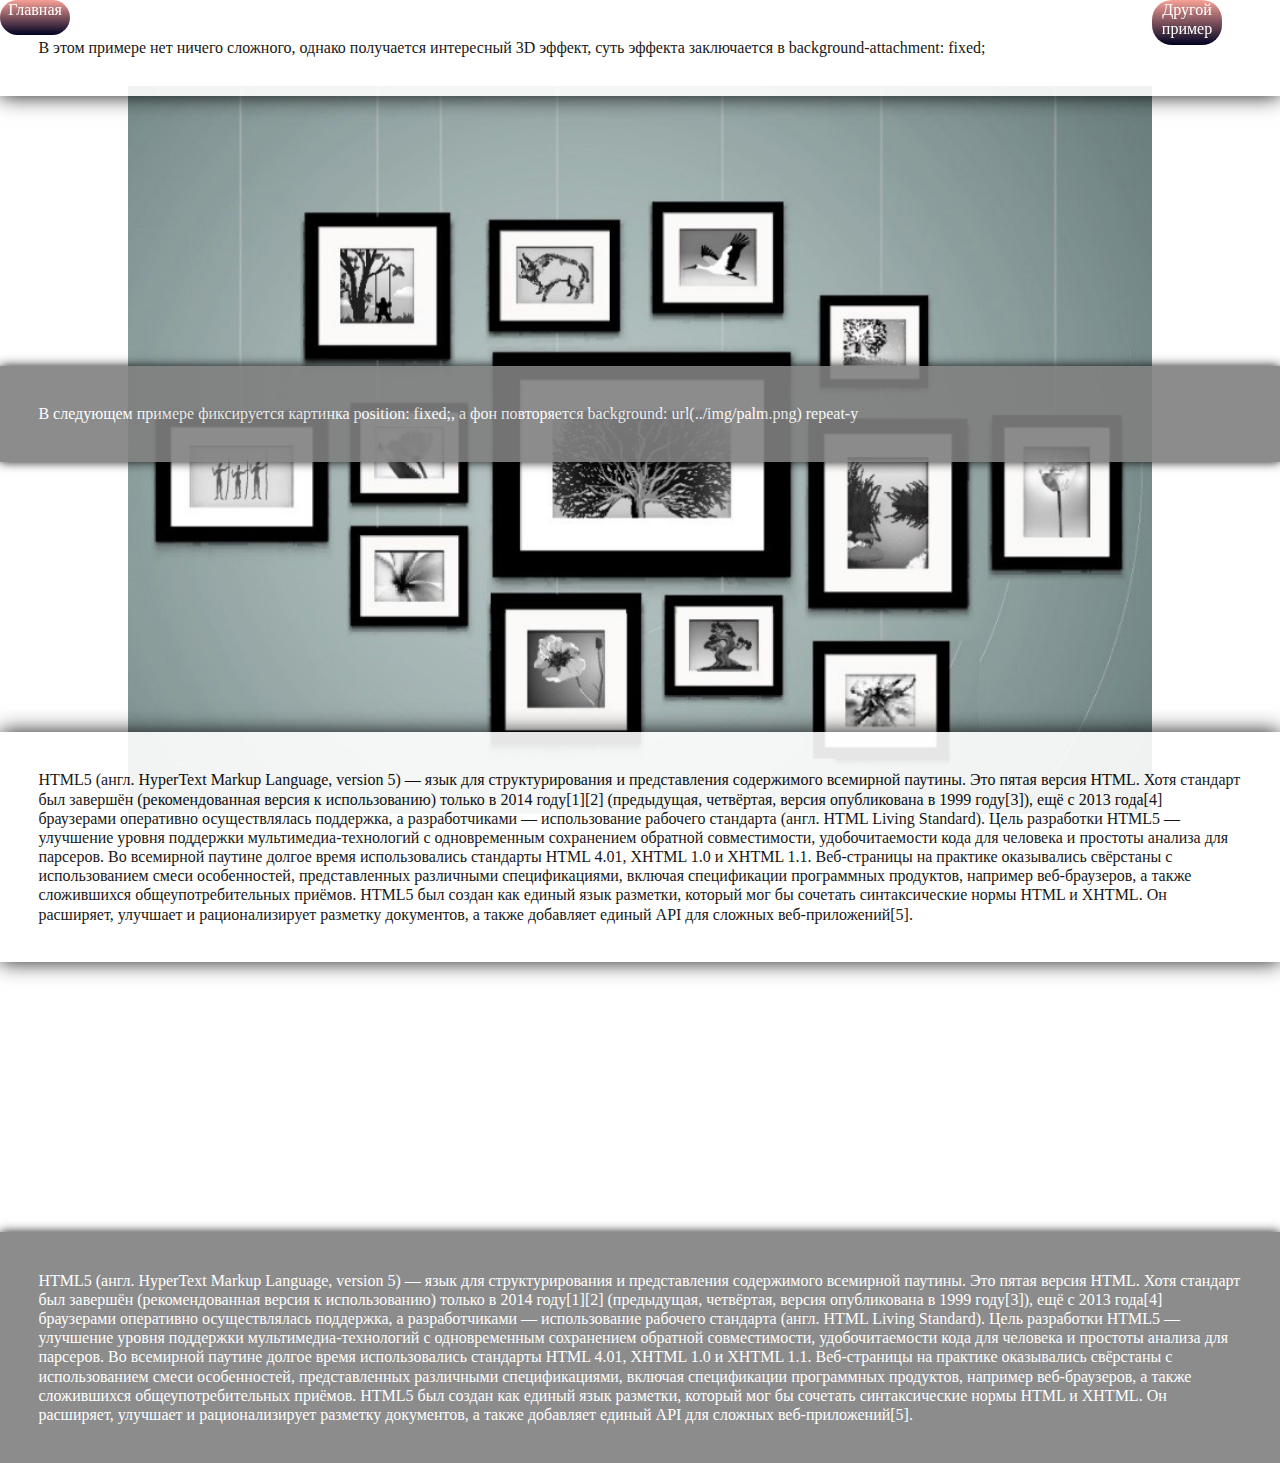
<file: stat/stat.htm>
<!DOCTYPE HTML>
<html lang="ru">
<head>
	<meta charset="utf-8"/>

	<title>stat</title>
    <link href="sbros.css" rel="stylesheet" />
    <link href="style.css" rel="stylesheet" />
</head>

<body>
<a href="../index.htm"><div class="text">Главная</div></a>
<a href="car2.htm"><div class="textt">Другой пример</div></a>
<div class="dva"><p>В этом примере нет ничего сложного, однако получается интересный 3D эффект, суть эффекта заключается в background-attachment: fixed;</p></div>
<div class="tre"></div>
<div class="odin">В следующем примере фиксируется картинка position: fixed;, а фон повторяется background: url(../img/palm.png) repeat-y</div>
<div class="tre"></div>
<div class="dva">HTML5 (англ. HyperText Markup Language, version 5) — язык для структурирования и представления содержимого всемирной паутины. Это пятая версия HTML. Хотя стандарт был завершён (рекомендованная версия к использованию) только в 2014 году[1][2] (предыдущая, четвёртая, версия опубликована в 1999 году[3]), ещё с 2013 года[4] браузерами оперативно осуществлялась поддержка, а разработчиками — использование рабочего стандарта (англ. HTML Living Standard). Цель разработки HTML5 — улучшение уровня поддержки мультимедиа-технологий с одновременным сохранением обратной совместимости, удобочитаемости кода для человека и простоты анализа для парсеров. Во всемирной паутине долгое время использовались стандарты HTML 4.01, XHTML 1.0 и XHTML 1.1. Веб-страницы на практике оказывались свёрстаны с использованием смеси особенностей, представленных различными спецификациями, включая спецификации программных продуктов, например веб-браузеров, а также сложившихся общеупотребительных приёмов. HTML5 был создан как единый язык разметки, который мог бы сочетать синтаксические нормы HTML и XHTML. Он расширяет, улучшает и рационализирует разметку документов, а также добавляет единый API для сложных веб-приложений[5].</div>
<div class="tre"></div>
<div class="odin">HTML5 (англ. HyperText Markup Language, version 5) — язык для структурирования и представления содержимого всемирной паутины. Это пятая версия HTML. Хотя стандарт был завершён (рекомендованная версия к использованию) только в 2014 году[1][2] (предыдущая, четвёртая, версия опубликована в 1999 году[3]), ещё с 2013 года[4] браузерами оперативно осуществлялась поддержка, а разработчиками — использование рабочего стандарта (англ. HTML Living Standard). Цель разработки HTML5 — улучшение уровня поддержки мультимедиа-технологий с одновременным сохранением обратной совместимости, удобочитаемости кода для человека и простоты анализа для парсеров. Во всемирной паутине долгое время использовались стандарты HTML 4.01, XHTML 1.0 и XHTML 1.1. Веб-страницы на практике оказывались свёрстаны с использованием смеси особенностей, представленных различными спецификациями, включая спецификации программных продуктов, например веб-браузеров, а также сложившихся общеупотребительных приёмов. HTML5 был создан как единый язык разметки, который мог бы сочетать синтаксические нормы HTML и XHTML. Он расширяет, улучшает и рационализирует разметку документов, а также добавляет единый API для сложных веб-приложений[5].</div>
</body>
</html>
</file>
<file: sbros.css>
/* Сброс стилей браузера */

html, body, div, span, object, iframe,h1, h2, h3, h4, h5, h6, p, 
blockquote, pre, a, abbr, acronym, address, big, cite, code, del, dfn, 
em, img, ins, kbd, q, s, samp, small, strike, strong, sub, sup, tt, 
var, b, u, i, center, dl, dt, dd, ol, ul, li, fieldset, form, label, 
legend, 

table, caption, tbody, tfoot, thead, tr, th, td, article, aside, canvas, 
details, embed, 

figure, figcaption, footer, header, hgroup, menu, nav, output, ruby, 
section, summary, 

time, mark, audio, video {
	margin: 0;
	padding: 0;
	border: 0;
	font-size: 100%;
	vertical-align: baseline;
}

article, aside, details, figcaption, figure, footer, header, hgroup, 
menu, nav, section {
	display:block;
}

body {
	line-height: 1.2;
}

table {
	border-collapse: collapse;
	border-spacing: 0;
}

ol {
	padding-left: 1.4em;
	list-style: decimal;
}

ul {
	padding-left: 1.4em;
	list-style: square;
}

blockquote, q {
	quotes: none;
}

blockquote:before, blockquote:after, 
q:before, q:after {
	content: '';
	content: none;
}

/* Завершение сброса стилей браузера */
</file>
<file: style.css>
body,html{
    height: 100%;
}
/*-------------------one-----------------*/
.one{
width: 100%;
height: 100%;
text-align: center;    
}
.firstimg{
    width: 100%;
    height: 100%;
}

/*-------------------two-----------------*/
#two{
width: 100%;
background-color: blue;
height: 100%;
background: linear-gradient(to top, #000223, #ffffff);

}

/*-------------------liniya-----------------*/
.liniya{
    
        width:30%; 
        height:40%; 
        background: linear-gradient(to top, #000223, #f8a096); 
        float:left; 
        margin-left:3%; 
        margin-top: 4%;
        color: white;
        text-align: center;
        font-size: 50px;
        border-radius: 20px;
        
}

/*-------------------lin-----------------*/
.lin{
        width:40%; 
        height:40%; 
        background:linear-gradient(to top, #000223, #6aa273);  
        float:left; 
        margin-left:3%; 
        margin-top: 2%;
           color: white;
           border-radius: 20px;
           text-align: center;
        font-size: 50px;
        
}
.per {
    margin-left: 13%;
 height:100%;
  color: white;
}

/*-------------------pozel-----------------*/
/*��������� � ����� � �������*/
.main {
   margin: 0 auto;
    background: #000223;
    text-shadow: 0 1px 1px rgba(0, 0, 0, .3);
    text-align: center;
    padding-bottom: 2%;
    padding-top: 2%;
}
.main h3 {
    font-size: 30px;
    color: #fff;
}
/*����� ����� ��� �����*/
#email {
    width: 50%;
    height: 73px;
    background: none;
    border: 1px solid #fff;
    border-radius: 40px;
    text-align: center;
    color: #fff;
    font-size: 24px;
}
/*����� ����� ��� ����� �� ���*/
 #email:focus, #textarea:focus, .radio:hover, .country:hover, .checkbox:hover {
    border: 1px solid #30ad64;
    outline: none;
}
/*����� ��� ������*/
.button {
    margin-top: 25px;
    background: #30ad64;
    border: none;
    width: 30%;
    height: 73px;
    border-radius: 40px;
    color: #fff;
    font-size: 24px;
    text-transform: uppercase;
    cursor: pointer;
}
    .button:hover {
        background: #d68c18; 
    }
#textarea{
	padding-top: 25px;
	height: 200px;
	font-size: 24px;
	width: 50%;
	padding-left: 30px;
	padding-right: 30px;
	text-align: center;
	color: white;
background: #000223;
 border: 1px solid #fff;
    border-radius: 40px;
}
.radio{
     border: 1px solid #fff;
    border-radius: 40px;
 width: 50%;
    height: 93px;
     text-align: center;
    color: #fff;
    font-size: 24px;
     margin: 5px auto;

}
.country{
         border: 1px solid #fff;
    border-radius: 40px;
 width: 50%;
    height: 100px;
     text-align: center;
    color: #fff;
    font-size: 24px;
     margin: 5px auto;

}
.checkbox{
             border: 1px solid #fff;
    border-radius: 40px;
 width: 50%;
    height: 22%;
     text-align: center;
    color: #fff;
    font-size: 24px;
     margin: 5px auto;
}
.text{
    text-align: center;
    font-size: 50px;
    font-weight: bold;
    background-color: #000223;
    color: white;
}
.label{
    color: white;
    border-radius: 5px;
    background-color: #000223;
        border: 1px solid white;
    outline: none;
}

/*-------------------mobiles-----------------*/
@media screen and (max-width: 690px){
.firstimg{
     width: 70%;
    height: 60%;
}
}
</file>
<file: demo_1369/css/demo.css>
/* Сбросс CSS */
body,div,dl,dt,dd,ul,ol,li,h1,h2,h3,h4,h5,h6,pre,form,fieldset,input,textarea,p,blockquote,th,td { 
	margin:0;
	padding:0;
}
html,body {
	margin:0;
	padding:0;
}
.text{
    position: fixed;
    z-index: 2;
    color: white;
    background: linear-gradient(to top, #000223, #f8a096);
    border-radius: 20px;
    width: 75px;
    height: 35px;
    text-align: center;
}
table {
	border-collapse:collapse;
	border-spacing:0;
}
fieldset,img { 
	border:0;
}
input{
	border:1px solid #b0b0b0;
	padding:3px 5px 4px;
	color:#979797;
	width:190px;
}
address,caption,cite,code,dfn,th,var {
	font-style:normal;
	font-weight:normal;
    
}
ol,ul {
	list-style:none;
}
caption,th {
	text-align:left;
}
h1,h2,h3,h4,h5,h6 {
	font-size:100%;
	font-weight:normal;
}
q:before,q:after {
	content:'';
}
abbr,acronym { border:0;
}
/* Общие стили демонстрации */
body{
	font-weight: 400;
	font-size: 15px;
	color: #fff;
}
a{
	text-decoration: none;
}
.clr{
	clear: both;
}
/* Верхняя панель */
.codrops-top{
	line-height: 24px;
	font-size: 11px;
	background: rgba(255, 255, 255, 1);
	text-transform: uppercase;
	z-index: 9999;
	position: fixed;
	top: 0px;
	left: 0px;
	width: 100%;
	height: 24px;
	box-shadow: 1px 0px 2px rgba(0,0,0,0.2);
	-webkit-animation: slideOut 0.5s ease-in-out 0.3s backwards;
	-moz-animation: slideOut 0.5s ease-in-out 0.3s backwards;
	-o-animation: slideOut 0.5s ease-in-out 0.3s backwards;
	-ms-animation: slideOut 0.5s ease-in-out 0.3s backwards;
	animation: slideOut 0.5s ease-in-out 0.3s backwards;
}
.codrops-top a{
	padding: 0px 10px;
	letter-spacing: 1px;
	color: #333;
	text-shadow: 0px 1px 1px #fff;
	display: block;
	float: left;
}
.codrops-top a:hover{
	background: #fff;
}
.codrops-top span.right{
	float: right;
}
.codrops-top span.right a{
	float: left;
	display: block;
}
/* Кнопка демонстрации */
#codrops-demos{
    position: fixed;
	z-index: 2000;
	top: 50px;
	right: 50px;
}
#codrops-demos a{
    display: inline-block;
	font-size: 12px;
	width: 60px;
	height: 24px;
	color: #000;
	line-height: 24px;
	text-align: center;
	box-shadow: 1px 1px 2px rgba(0,0,0,0.2);
	background: rgba(255,255,255,0.9);
	text-transform: uppercase;
}
#codrops-demos a:hover{
	background: #ddd;
	color: #000;
}
#codrops-demos a.current-demo,
#codrops-demos a.current-demo:hover{
	background: #000;
	color: #fff;
	cursor: default;
}

.t2{
    padding: 2%2%;
    color: black;
    background-color: white;
}
@-webkit-keyframes slideOut{
	0%{top:-30px; opacity: 0;}
	100%{top:0px; opacity: 1;}
}
@-moz-keyframes slideOut{
	0%{top:-30px; opacity: 0;}
	100%{top:0px; opacity: 1;}
}
@-o-keyframes slideOut{
	0%{top:-30px; opacity: 0;}
	100%{top:0px; opacity: 1;}
}
@-ms-keyframes slideOut{
	0%{top:-30px; opacity: 0;}
	100%{top:0px; opacity: 1;}
}
@keyframes slideOut{
	0%{top:-30px; opacity: 0;}
	100%{top:0px; opacity: 1;}
}
</file>
<file: demo_1369/css/style.css>
html, body {
	height:100%;
}
body {
	width: 100%;
	background: #ffcb00;
}
#header{
	position: absolute;
	z-index: 2000;
	width: 235px;
	top: 50px;
}
#header h1{
	font-size: 30px;
	font-weight: 400;
	text-transform: uppercase;
	color: rgba(255,255,255,0.9);
	text-shadow: 0px 1px 1px rgba(0,0,0,0.3);
	padding: 20px;
	background: #000;
}

#navigation {
	margin-top: 20px;
	width: 235px;
	display:block;
	list-style:none;
	z-index:3;
}
#navigation a{
	color: #444;
	display: block;
	background: #fff;
	background: rgba(255,255,255,0.9);
	line-height: 50px;
	padding: 0px 20px;
	text-transform: uppercase;
	margin-bottom: 6px;
	box-shadow: 1px 1px 2px rgba(0,0,0,0.2);
	font-size: 14px;
}
#navigation a:hover {
	background: #ddd;
}
.content p{
	font-size: 18px;
	padding: 10px;
	line-height: 24px;
	color: #fff;
	display: inline-block;
	background: black;
	padding: 10px;
	margin-top: 10%;
}
.content{
	right: 40px;
	left: 280px;
	top: 0px;
	position: absolute;
	padding-bottom: 30px;
}
.content h2{
	font-size: 110px;
	padding: 10px 0px 20px 0px;
	margin-top: 52px;
	color: #fff;
	color: rgba(255,255,255,0.9);
	text-shadow: 0px 1px 1px rgba(0,0,0,0.3);
}

.panel{
	min-width: 100%;
	height: 98%;
	overflow-y: auto;
	overflow-x: hidden;
	margin-top: -150%;
	position: absolute;
	background: #000;
	box-shadow: 0px 4px 7px rgba(0,0,0,0.6);
	z-index: 2;
	-webkit-transition: all .8s ease-in-out;
	-moz-transition: all .8s ease-in-out;
	-o-transition: all .8s ease-in-out;
	transition: all .8s ease-in-out;
}
.panel:target{
	margin-top: 0%;
	background-color: #ffcb00;
}
#home:target ~ #header #navigation #link-home,
#portfolio:target ~ #header #navigation #link-portfolio,
#about:target ~ #header #navigation #link-about,
#contact:target ~ #header #navigation #link-contact{
	background: #000;
	color: #fff;
}
#works {
	padding: 15px 0px;
}
#works li{
	display: inline;
}
#works li a{
	padding-right: 10px;
}
#works img {
	box-shadow: 1px 1px 2px rgba(0,0,0,0.3);
	padding: 12px; 
	background: rgba(255,255,255,0.9);
}
#form p{
	background: #fff;
	color: #000;
}
#form input, #form textarea{
	background: #000;
	color: #fff;
	border: none;
}
#form textarea{
	width: 493px;
	height: 100px;
}
#form label{
	padding-right: 10px;
	float: left;
}
.footnote a{
	color: #ddd;
}
</file>
<file: pozel/sbros.css>
/* Сброс стилей браузера */

html, body, div, span, object, iframe,h1, h2, h3, h4, h5, h6, p, 
blockquote, pre, a, abbr, acronym, address, big, cite, code, del, dfn, 
em, img, ins, kbd, q, s, samp, small, strike, strong, sub, sup, tt, 
var, b, u, i, center, dl, dt, dd, ol, ul, li, fieldset, form, label, 
legend, 

table, caption, tbody, tfoot, thead, tr, th, td, article, aside, canvas, 
details, embed, 

figure, figcaption, footer, header, hgroup, menu, nav, output, ruby, 
section, summary, 

time, mark, audio, video {
	margin: 0;
	padding: 0;
	border: 0;
	font-size: 100%;
	vertical-align: baseline;
}

article, aside, details, figcaption, figure, footer, header, hgroup, 
menu, nav, section {
	display:block;
}

body {
	line-height: 1.2;
}

table {
	border-collapse: collapse;
	border-spacing: 0;
}

ol {
	padding-left: 1.4em;
	list-style: decimal;
}

ul {
	padding-left: 1.4em;
	list-style: square;
}

blockquote, q {
	quotes: none;
}

blockquote:before, blockquote:after, 
q:before, q:after {
	content: '';
	content: none;
}

/* Завершение сброса стилей браузера */
</file>
<file: pozel/style.css>
body{
    background: #000223;
    color: white;
}
/*Контейнер с фоном и текстом*/
.main {
   margin: 2% auto;
    background: #000223;
    text-shadow: 0 1px 1px rgba(0, 0, 0, .3);
    text-align: center;
}
.main h3 {
    font-size: 30px;
    color: #fff;
}
/*Стили полей для ввода*/
#email {
    width: 50%;
    height: 73px;
    background: none;
    border: 1px solid #fff;
    border-radius: 40px;
    text-align: center;
    color: #fff;
    font-size: 24px;
}
/*Стили полей при клике по ним*/
 #email:focus, #textarea:focus, .radio:hover, .country:hover, .checkbox:hover {
    border: 1px solid #30ad64;
    outline: none;
}
/*Стили для кнопки*/
.button {
    margin-top: 25px;
    background: #30ad64;
    border: none;
    width: 30%;
    height: 73px;
    border-radius: 40px;
    color: #fff;
    font-size: 24px;
    text-transform: uppercase;
    cursor: pointer;
}
    .button:hover {
        background: #d68c18; 
    }
#textarea{
	padding-top: 25px;
	height: 200px;
	font-size: 24px;
	width: 46%;
	padding-left: 30px;
	padding-right: 30px;
	text-align: center;
	color: white;
background: #000223;
 border: 1px solid #fff;
    border-radius: 40px;
}
.radio{
     border: 1px solid #fff;
    border-radius: 40px;
 width: 50%;
    height: 93px;
     text-align: center;
    color: #fff;
    font-size: 24px;
     margin: 5px auto;

}
.country{
         border: 1px solid #fff;
    border-radius: 40px;
 width: 50%;
    height: 100px;
     text-align: center;
    color: #fff;
    font-size: 24px;
     margin: 5px auto;

}
.checkbox{
             border: 1px solid #fff;
    border-radius: 40px;
 width: 50%;
    height: 15%;
     text-align: center;
    color: #fff;
    font-size: 24px;
     margin: 5px auto;
}
.text{
    text-align: center;
    font-size: 50px;
    font-weight: bold;
}
.label{
    color: white;
    border-radius: 5px;
    background-color: #000223;
        border: 1px solid white;
    outline: none;
}
</file>
<file: anim/sbros.css>
/* Сброс стилей браузера */

html, body, div, span, object, iframe,h1, h2, h3, h4, h5, h6, p, 
blockquote, pre, a, abbr, acronym, address, big, cite, code, del, dfn, 
em, img, ins, kbd, q, s, samp, small, strike, strong, sub, sup, tt, 
var, b, u, i, center, dl, dt, dd, ol, ul, li, fieldset, form, label, 
legend, 

table, caption, tbody, tfoot, thead, tr, th, td, article, aside, canvas, 
details, embed, 

figure, figcaption, footer, header, hgroup, menu, nav, output, ruby, 
section, summary, 

time, mark, audio, video {
	margin: 0;
	padding: 0;
	border: 0;
	font-size: 100%;
	vertical-align: baseline;
}

article, aside, details, figcaption, figure, footer, header, hgroup, 
menu, nav, section {
	display:block;
}

body {
	line-height: 1.2;
}

table {
	border-collapse: collapse;
	border-spacing: 0;
}

ol {
	padding-left: 1.4em;
	list-style: decimal;
}

ul {
	padding-left: 1.4em;
	list-style: square;
}

blockquote, q {
	quotes: none;
}

blockquote:before, blockquote:after, 
q:before, q:after {
	content: '';
	content: none;
}

/* Завершение сброса стилей браузера */
</file>
<file: anim/style.css>
body, html {
    width: 100%;
    height:100%;
}
.text{
    background: linear-gradient(to top, #000223, #f8a096);
    border-radius: 20px;
    width: 70px;
    height: 35px;
    position: fixed;
    z-index: 2;
    color: white;
    text-align: center;
}
.anim{
    margin: 5% 40%;
    border: 2px solid;
}
.bl{
    margin: 4% 20%;
    border: 2px solid;
}
.t{
   margin: 0 auto; 
   width: 50%;
}
.v{
     margin: 0 auto;
     width: 71%;
}
.t2{
    padding: 1%;
    margin-top: 2%;
  border: 3px solid;  
}
.t3{
    padding: 1%;
    margin-top: 2%;
    margin-bottom: 2%;
  border: 3px solid;  
}
</file>
<file: car/sbros.css>
/* Сброс стилей браузера */

html, body, div, span, object, iframe,h1, h2, h3, h4, h5, h6, p, 
blockquote, pre, a, abbr, acronym, address, big, cite, code, del, dfn, 
em, img, ins, kbd, q, s, samp, small, strike, strong, sub, sup, tt, 
var, b, u, i, center, dl, dt, dd, ol, ul, li, fieldset, form, label, 
legend, 

table, caption, tbody, tfoot, thead, tr, th, td, article, aside, canvas, 
details, embed, 

figure, figcaption, footer, header, hgroup, menu, nav, output, ruby, 
section, summary, 

time, mark, audio, video {
	margin: 0;
	padding: 0;
	border: 0;
	font-size: 100%;
	vertical-align: baseline;
}

article, aside, details, figcaption, figure, footer, header, hgroup, 
menu, nav, section {
	display:block;
}

body {
	line-height: 1.2;
}

table {
	border-collapse: collapse;
	border-spacing: 0;
}

ol {
	padding-left: 1.4em;
	list-style: decimal;
}

ul {
	padding-left: 1.4em;
	list-style: square;
}

blockquote, q {
	quotes: none;
}

blockquote:before, blockquote:after, 
q:before, q:after {
	content: '';
	content: none;
}

/* Завершение сброса стилей браузера */
</file>
<file: car/style.css>
body,html{
    height: 100%;
}
body{
    text-align: center;

}
.car10 {
  position: relative;
  cursor: pointer;
  top: 0;
  transition: top 3s cubic-bezier(0, 0, 1, 1);
}
.car20{
      position: relative;
  cursor: pointer;
  top: 0;
  transition: top 3s cubic-bezier(0.13, 0.90, 0.90, 0.13);
}
.car30{
      position: relative;
  cursor: pointer;
  top: 0;
  transition: top 2s cubic-bezier(1,1.31,.68,-1.17);
}
.car2{
        margin: 0 auto;
    height: 100%;
        background: url(../img/road.jpeg) repeat-y;
    background-position: center;
    border: 3px solid;
    width: 40%;
}
.car3{
        margin: 0 auto;
    height: 100%;
        background: url(../img/road.jpeg) repeat-y;
    background-position: center;
    border: 3px solid;
    width: 40%;
}
.car1{
    margin: 0 auto;
    height: 100%;
        background: url(../img/road.jpeg) repeat-y;
    background-position: center;
    border: 3px solid;
    width: 40%;
}
.text{
    margin-left: 5%;
    background: linear-gradient(to top, #000223, #f8a096);
    border-radius: 20px;
    width: 70px;
    height: 5%;
    position: fixed;
    z-index: 2;
    color: white;
}
.t1{
    padding-top: 2%;
    font-size: 50px;
    font-weight: bold;
}
.t2{
margin: 0 auto;
    width: 76%;
}
.t3{
        font-size: 20px;
    font-weight: bold;
    padding-bottom: 2%;
    padding-top: 2%;
}
img{
    padding-bottom: 2%;
}
</file>
<file: demo_1369/css/style2.css>
html, body {
	height:100%;
}
body {
	width: 100%;
	background: #87cfe6;
	overflow: hidden;
}
#header{
	position: absolute;
	z-index: 2000;
	width: 235px;
	top: 50px;
}
#header h1{
	font-size: 30px;
	font-weight: 400;
	text-transform: uppercase;
	color: rgba(255,255,255,0.9);
	text-shadow: 0px 1px 1px rgba(0,0,0,0.3);
	padding: 20px;
	background: #000;
}
#navigation {
	margin-top: 20px;
	width: 235px;
	display:block;
	list-style:none;
	z-index:3;
}
#navigation a{
	color: #444;
	display: block;
	background: #fff;
	background: rgba(255,255,255,0.9);
	line-height: 50px;
	padding: 0px 20px;
	text-transform: uppercase;
	margin-bottom: 6px;
	box-shadow: 1px 1px 2px rgba(0,0,0,0.2);
	font-size: 14px;
}
#navigation a:hover {
	background: #ddd;
}
.content{
	right: 40px;
	left: 280px;
	top: 0px;
	position: absolute;
	padding-bottom: 30px;
}
.content h2{
	font-size: 110px;
	padding: 10px 0px 20px 0px;
	margin-top: 52px;
	color: #fff;
	color: rgba(255,255,255,0.9);
	text-shadow: 0px 1px 1px rgba(0,0,0,0.3);
}

.panel{
	min-width: 100%;
	height: 98%;
	overflow-y: auto;
	overflow-x: hidden;
	position: absolute;
	margin-top: -150%;
	background-color: #87cfe6;
	box-shadow: 0px 4px 7px rgba(0,0,0,0.6);
	opacity: 0;
	z-index:2;
	-webkit-transition: opacity .6s ease-in-out;
	-moz-transition: opacity .6s ease-in-out;
	-o-transition: opacity .6s ease-in-out;
	-ms-transition: opacity .6s ease-in-out;
	transition: opacity .6s ease-in-out;
}
.panel:target{
	opacity: 1;
	margin-top: 0%;
}
#home:target ~ #header #navigation #link-home,
#portfolio:target ~ #header #navigation #link-portfolio,
#about:target ~ #header #navigation #link-about,
#contact:target ~ #header #navigation #link-contact{
	background: #000;
	color: #fff;
}
#works {
	padding: 15px 0px;
}
#works li{
	display: inline;
}
#works li a{
	padding-right: 10px;
}
#works img {
	box-shadow: 1px 1px 2px rgba(0,0,0,0.3);
	padding: 12px; 
	background: rgba(255,255,255,0.9);
}
#form p{
	background: #fff;
	color: #000;
}
#form input, #form textarea{
	background: #000;
	color: #fff;
	border: none;
}
#form textarea{
	width: 493px;
	height: 100px;
}
#form label{
	padding-right: 10px;
	float: left;
}
.footnote a{
	color: #ddd;
}
</file>
<file: demo_1369/css/style3.css>
html, body {
	height:100%;
}
body {
	width: 100%;
	background: #b1e583;
	overflow-x: hidden;
	overflow-y: auto;
}
#header{
	position: absolute;
	z-index: 2000;
	width: 235px;
	top: 50px;
}
#header h1{
	font-size: 30px;
	font-weight: 400;
	text-transform: uppercase;
	color: rgba(255,255,255,0.9);
	text-shadow: 0px 1px 1px rgba(0,0,0,0.3);
	padding: 20px;
	background: #000;
}
#navigation {
	margin-top: 20px;
	width: 235px;
	display:block;
	list-style:none;
	z-index:3;
}
#navigation a{
	color: #444;
	display: block;
	background: #fff;
	background: rgba(255,255,255,0.9);
	line-height: 50px;
	padding: 0px 20px;
	text-transform: uppercase;
	margin-bottom: 6px;
	box-shadow: 1px 1px 2px rgba(0,0,0,0.2);
	font-size: 14px;
}
#navigation a:hover {
	background: #ddd;
}
.content{
	right: 40px;
	left: 280px;
	top: 0px;
	position: absolute;
	padding-bottom: 30px;
}
.content h2{
	font-size: 110px;
	padding: 10px 0px 20px 0px;
	margin-top: 52px;
	color: #fff;
	color: rgba(255,255,255,0.9);
	text-shadow: 0px 1px 1px rgba(0,0,0,0.3);
}
.panel{
	width: 98%;
	min-height: 100%;
	position: absolute;
	background-color: #000;
	box-shadow: 4px -4px 4px rgba(0,0,0,0.2);
	margin-left: -102%;
	z-index:2;
	-webkit-transition: all .6s ease-in-out;
	-moz-transition: all .6s ease-in-out;
	-o-transition: all .6s ease-in-out;
	-ms-transition: all .6s ease-in-out;
	transition: all .6s ease-in-out;
}
.panel:target{
	margin-left: 0%;
	background-color: #b1e583;
}
#home:target ~ #header #navigation #link-home,
#portfolio:target ~ #header #navigation #link-portfolio,
#about:target ~ #header #navigation #link-about,
#contact:target ~ #header #navigation #link-contact{
	background: #000;
	color: #fff;
}
#works {
	padding: 15px 0px;
}
#works li{
	display: inline;
}
#works li a{
	padding-right: 10px;
}
#works img {
	box-shadow: 1px 1px 2px rgba(0,0,0,0.3);
	padding: 12px; 
	background: rgba(255,255,255,0.9);
}
#form p{
	background: #fff;
	color: #000;
}
#form input, #form textarea{
	background: #000;
	color: #fff;
	border: none;
}
#form textarea{
	width: 493px;
	height: 100px;
}
#form label{
	padding-right: 10px;
	float: left;
}
.footnote a{
	color: #ddd;
}
</file>
<file: gif/sbros.css>
/* Сброс стилей браузера */

html, body, div, span, object, iframe,h1, h2, h3, h4, h5, h6, p, 
blockquote, pre, a, abbr, acronym, address, big, cite, code, del, dfn, 
em, img, ins, kbd, q, s, samp, small, strike, strong, sub, sup, tt, 
var, b, u, i, center, dl, dt, dd, ol, ul, li, fieldset, form, label, 
legend, 

table, caption, tbody, tfoot, thead, tr, th, td, article, aside, canvas, 
details, embed, 

figure, figcaption, footer, header, hgroup, menu, nav, output, ruby, 
section, summary, 

time, mark, audio, video {
	margin: 0;
	padding: 0;
	border: 0;
	font-size: 100%;
	vertical-align: baseline;
}

article, aside, details, figcaption, figure, footer, header, hgroup, 
menu, nav, section {
	display:block;
}

body {
	line-height: 1.2;
}

table {
	border-collapse: collapse;
	border-spacing: 0;
}

ol {
	padding-left: 1.4em;
	list-style: decimal;
}

ul {
	padding-left: 1.4em;
	list-style: square;
}

blockquote, q {
	quotes: none;
}

blockquote:before, blockquote:after, 
q:before, q:after {
	content: '';
	content: none;
}

/* Завершение сброса стилей браузера */
</file>
<file: gif/cod.css>
.text{
    background: linear-gradient(to top, #000223, #f8a096);
    border-radius: 20px;
    width: 70px;
    height: 35px; 
    position: fixed;
    z-index: 2;
    color: white;
    text-align: center;
}
.textt{
    background: linear-gradient(to top, #000223, #f8a096);
    border-radius: 20px;
    width: 70px;
    height: 35px;
    position: fixed;
    z-index: 2;
    color: white;
    text-align: center;
    margin-top: 45px;
}
.t1{
   margin-top: 3%; 
}
.t2{
    margin-top: 3%;
    border: 3px solid;
}
.block{
    padding-top:10% ;
    margin: 0 auto;
  width: 70%;  
}
</file>
<file: gif/cod2.css>
.text{
    background: linear-gradient(to top, #000223, #f8a096);
    border-radius: 20px;
    width: 70px;
    height: 35px; 
    position: fixed;
    z-index: 2;
    color: white;
    text-align: center;
}
.textt{
    background: linear-gradient(to top, #000223, #f8a096);
    border-radius: 20px;
    width: 70px;
    height: 35px;
    position: fixed;
    z-index: 2;
    color: white;
    text-align: center;
    margin-top: 45px;
}
.t1{
   margin-top: 3%; 
}
.t2{
    margin-top: 3%;
    border: 3px solid;
}
.t2:last-child{
    margin-bottom: 3%;
}
.block{
    padding-top:10% ;
    margin: 0 auto;
  width: 70%;  
}
</file>
<file: gif/style.css>
body{
    text-align: center;
    overflow: hidden;
}
.video{
  position: fixed;
  top: 0;
  left: 0;
  width: 100%;
  height: 100%;
}
.text{
    background: linear-gradient(to top, #000223, #f8a096);
    border-radius: 20px;
    width: 70px;
    height: 35px;
    position: fixed;
    z-index: 2;
    color: white;
}
.textt{
    margin-left: 90%;
    background: linear-gradient(to top, #000223, #f8a096);
    border-radius: 20px;
    width: 70px;
    height: 35px;
    position: fixed;
    z-index: 2;
    color: white;
}
.texttt{
    margin-top: 45px;
    margin-left: 90%;
    background: linear-gradient(to top, #000223, #f8a096);
    border-radius: 20px;
    width: 70px;
    height: 45px;
    position: fixed;
    z-index: 2;
    color: white;
}
#set-height {
  display: block;
  height: 13500px;

}
</file>
<file: gif/style2.css>
.text{
    background: linear-gradient(to top, #000223, #f8a096);
    border-radius: 20px;
    width: 70px;
    height: 35px; 
    position: fixed;
    z-index: 2;
    color: white;
    text-align: center;
}
.textt{
    background: linear-gradient(to top, #000223, #f8a096);
    border-radius: 20px;
    width: 70px;
    height: 35px;
    position: fixed;
    z-index: 2;
    color: white;
    text-align: center;
    margin-top: 45px;
}
.texttt{
    margin-left: 90%;
    background: linear-gradient(to top, #000223, #f8a096);
    border-radius: 20px;
    width: 70px;
    height: 35px;
    position: fixed;
    z-index: 2;
    color: white;
    text-align: center;
}
#set-height {
  display: block;
  height: 13500px;

}
#v0 {
  position: fixed;
  top: 0;
  left: 0;
  width: 100%;
  height: 100%;

}
</file>
<file: stat/style2.css>
body{
    text-align: center;
    background: url(../img/palm.png) repeat-y,
    url(../img/palm.png) repeat-y,
                   url(../img/road.jpeg) repeat-y;
                   
    background-position: 30% 50%,70% 50%,center;
    height: 5000px;
}
.car {
margin-top:10%;
position: fixed;
margin-left: -5%;
}

.text{
    background: linear-gradient(to top, #000223, #f8a096);
    border-radius: 20px;
    width: 70px;
    height: 35px;
    position: fixed;
    z-index: 2;
    color: white;
    text-align: center;
}

.textttt{
    margin-top: 3%;
     background: linear-gradient(to top, #000223, #f8a096);
    border-radius: 20px;
    width: 110px;
    height: 45px;
    position: fixed;
    z-index: 2;
    color: white;
}
</file>
<file: stat/sbros.css>
/* Сброс стилей браузера */

html, body, div, span, object, iframe,h1, h2, h3, h4, h5, h6, p, 
blockquote, pre, a, abbr, acronym, address, big, cite, code, del, dfn, 
em, img, ins, kbd, q, s, samp, small, strike, strong, sub, sup, tt, 
var, b, u, i, center, dl, dt, dd, ol, ul, li, fieldset, form, label, 
legend, 

table, caption, tbody, tfoot, thead, tr, th, td, article, aside, canvas, 
details, embed, 

figure, figcaption, footer, header, hgroup, menu, nav, output, ruby, 
section, summary, 

time, mark, audio, video {
	margin: 0;
	padding: 0;
	border: 0;
	font-size: 100%;
	vertical-align: baseline;
}

article, aside, details, figcaption, figure, footer, header, hgroup, 
menu, nav, section {
	display:block;
}

body {
	line-height: 1.2;
}

table {
	border-collapse: collapse;
	border-spacing: 0;
}

ol {
	padding-left: 1.4em;
	list-style: decimal;
}

ul {
	padding-left: 1.4em;
	list-style: square;
}

blockquote, q {
	quotes: none;
}

blockquote:before, blockquote:after, 
q:before, q:after {
	content: '';
	content: none;
}

/* Завершение сброса стилей браузера */
</file>
<file: stat/style1.css>
*{
    margin: 0;
    padding: 0;
}
body{
    text-align: center;
}
.html{
    height: 100vh;
    width: 100%;
margin-top: 3%;    
}
.css{
        height: 100vh;
    width: 100%; 
}
.tt{
    position: fixed;
        background-color: gray;
    color: white;
    opacity: 0.9;
    padding: 3% 3%; 
    margin-top:200px ;
}
.cart:hover .tt{
    display: none;
}
.text{
    background-color: black;
    width: 6%;
    height: 5%;
    position: fixed;
    z-index: 2;
    color: white;
}
.textt{
    margin-left: 90%;
    background-color: black;
    width: 5%;
    height: 5%;
    position: fixed;
    z-index: 2;
    color: white;
}
</file>
<file: stat/style.css>
* {
    margin: 0;
    padding: 0;
}
body{
    background: url(../img/wall.jpg) no-repeat;
   	background-attachment: fixed;
    background-size: 80%;
    background-position: center;
}

.odin{
    background-color: gray;
    color: white;
    opacity: 0.9;
    padding: 3% 3%;  
        box-shadow: 0 0 10px rgba(0,0,0,1);
}
.dva{
    background-color: white;
        padding: 3% 3%; 
            opacity: 0.9;
                box-shadow: 0 0 20px rgba(0,0,0,1);
}
.tre{
    width: 100%;
    height:30vh;
}

.text{
    background: linear-gradient(to top, #000223, #f8a096);
    border-radius: 20px;
    width: 70px;
    height: 35px;
    position: fixed;
    z-index: 2;
    color: white;
    text-align: center;
}
.textt{
    margin-left: 90%;
    background: linear-gradient(to top, #000223, #f8a096);
    border-radius: 20px;
    width: 70px;
    height: 45px;
    position: fixed;
    z-index: 2;
    color: white;
    text-align: center;
}
</file>
